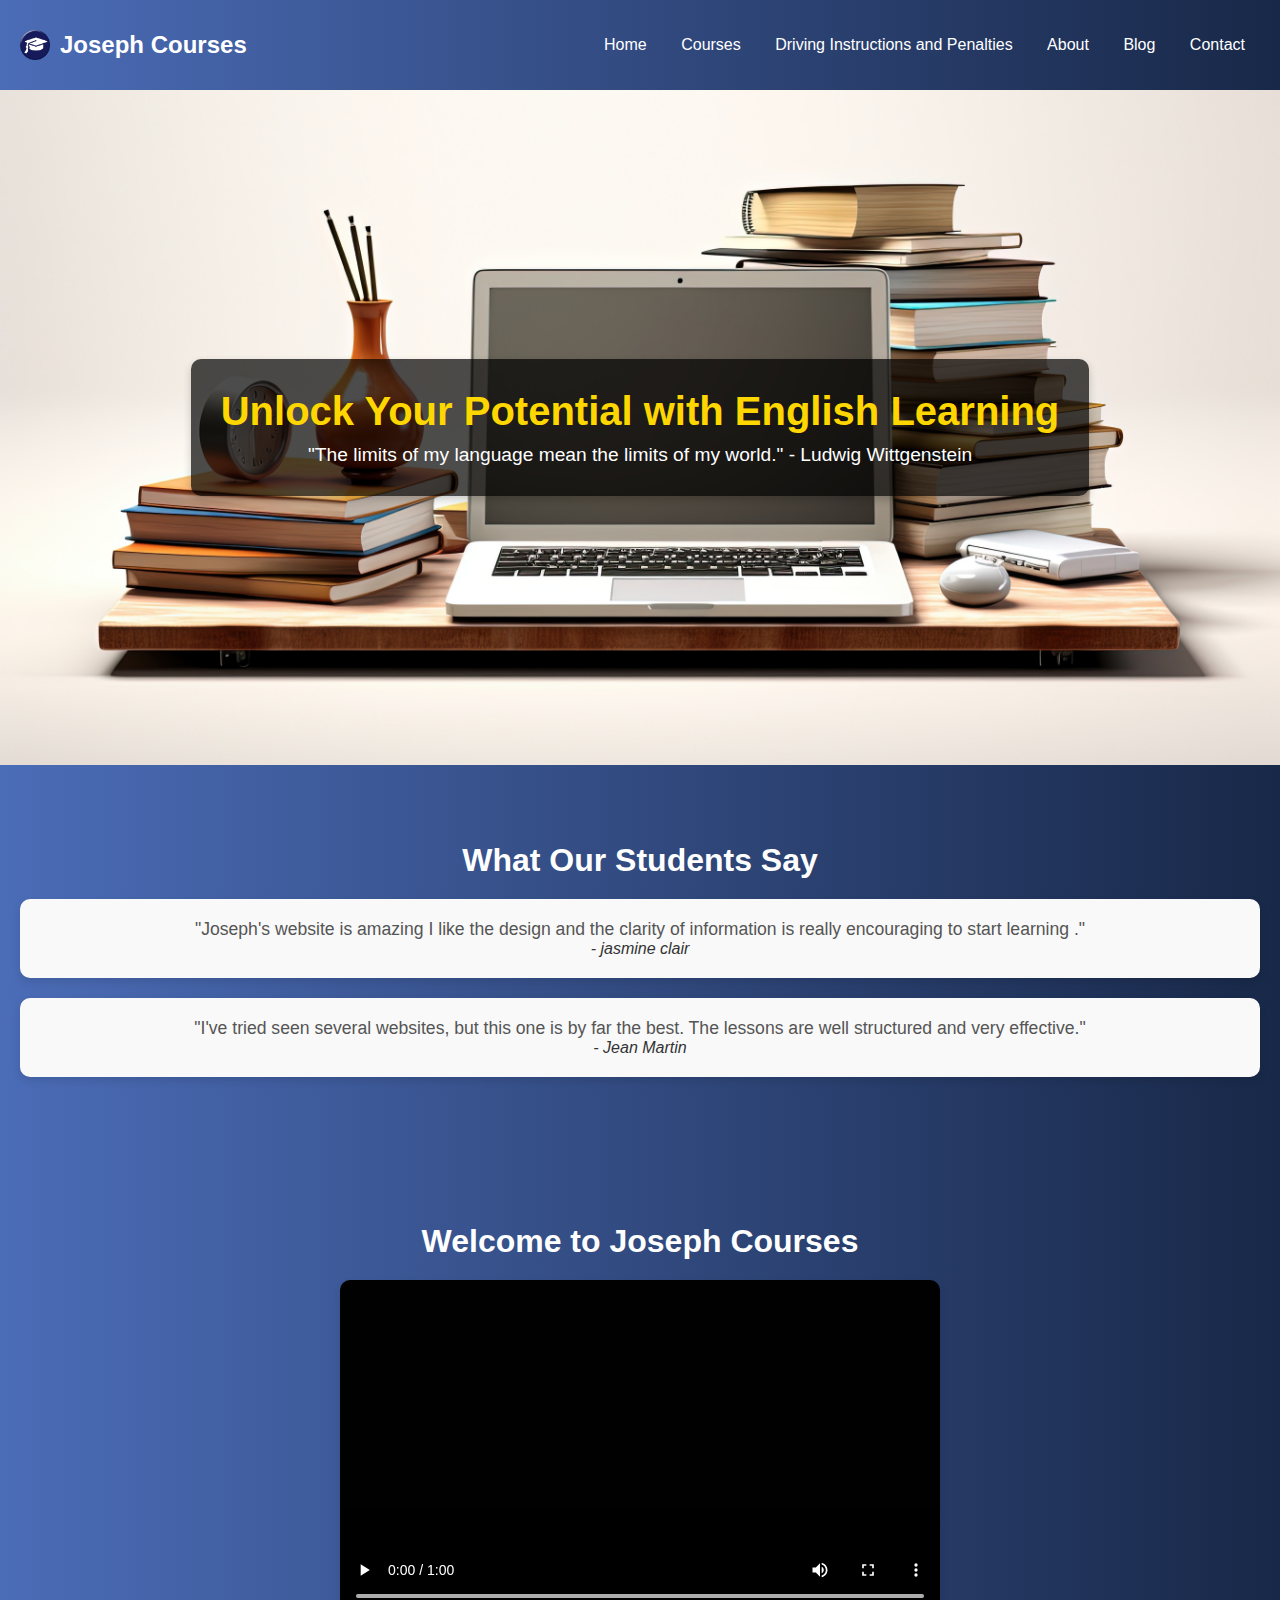
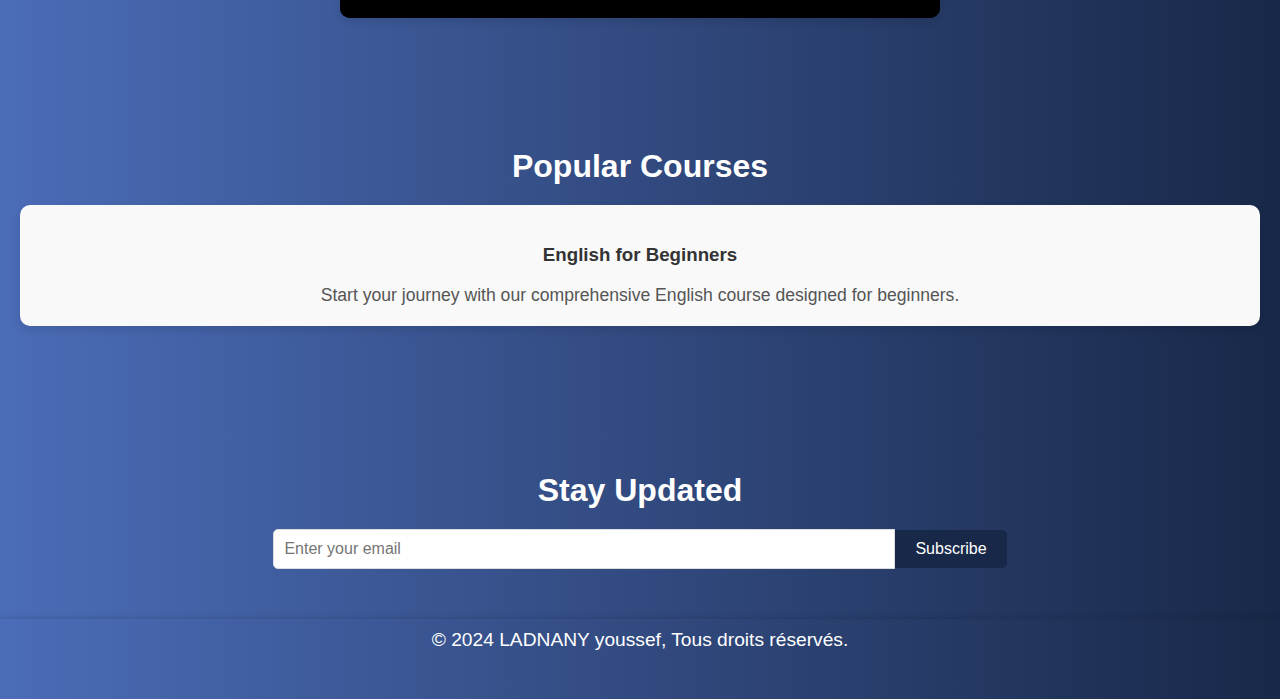
<file: Joseph courses/index.html>
<!DOCTYPE html>
<html lang="en">
<head>
    <meta charset="UTF-8">
    <meta name="viewport" content="width=device-width, initial-scale=1.0">
    <title>Language Learning Motivation</title>
    <link rel="stylesheet" href="home.css">
</head>
<body>
    <div class="navbar">
        <div class="logo">
            <img src="R.png" alt="Courses Logo">
            <span> Joseph Courses</span>
        </div>
        <div class="nav-links">
            <a href="index.html">Home</a>
            <a href="Course.html">Courses</a>
            <a href="DIPH.html">Driving Instructions and Penalties</a>
            <a href="about.html">About</a>
            <a href="blog.html">Blog</a>
            <a href="contact.html">Contact</a>
        </div>
    </div>
    <div class="container">
        <div class="content">
            <h1>Unlock Your Potential with English Learning</h1>
            <p>"The limits of my language mean the limits of my world." - Ludwig Wittgenstein</p>
        </div>
    </div>

    <!-- New sections added -->
    <section id="testimonials">
        <h2>What Our Students Say</h2>
        <div class="testimonial">
            <p>"Joseph's website is amazing I like the design and the clarity of information is really encouraging to start learning ."</p>
            <cite>- jasmine clair </cite>
        </div>
        <div class="testimonial">
            <p>"I've tried seen several websites, but this one is by far the best. The lessons  are well structured and very effective."</p>
            <cite>- Jean Martin</cite>
        </div>
    </section>

    <section id="intro-video">
        <h2>Welcome to Joseph Courses</h2>
        <video controls>
            <source src="Are You Ready_ Are You Sure_ _ @RFM_NCM _ Royalty Free Music _ RFM - NCM _ No Copyright Music.mp4" type="video/mp4">
            Your browser does not support the video tag.
        </video>
    </section>

    <section id="popular-courses">
        <h2>Popular Courses</h2>
        <div class="course">
            <h3>English for Beginners</h3>
            <p>Start your journey with our comprehensive English course designed for beginners.</p>
        </div>
        
    </section>

    <section id="newsletter">
        <h2>Stay Updated</h2>
        <form>
            <input type="email" placeholder="Enter your email">
            <button type="submit">Subscribe</button>
        </form>
    </section>
    <footer>
        <p>&copy; 2024 LADNANY youssef, Tous droits réservés.</p>
    </footer>

</body>
</html>
</file>
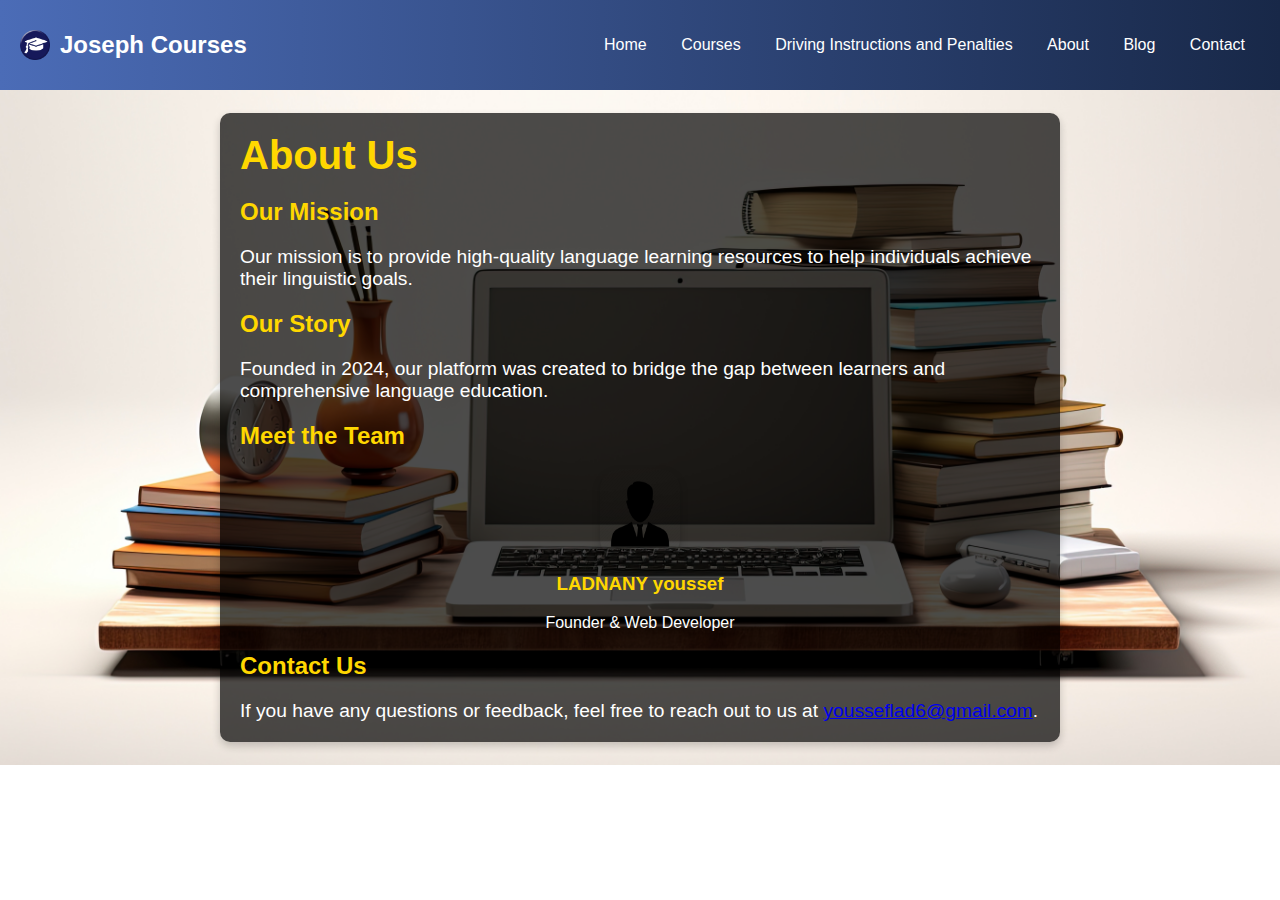
<file: Joseph courses/about.html>
<!DOCTYPE html>
<html lang="en">
<head>
    <meta charset="UTF-8">
    <meta name="viewport" content="width=device-width, initial-scale=1.0">
    <title>About Us</title>
    <link rel="stylesheet" href="home.css"> <!-- Use the same CSS file for consistent styling -->
</head>
<body>
    <div class="navbar">
        <div class="logo">
            <img src="R.png" alt="Courses Logo">
            <span>Joseph Courses</span>
        </div>
        <div class="nav-links">
            <a href="index.html">Home</a>
            <a href="Course.html">Courses</a>
            <a href="DIPH.html">Driving Instructions and Penalties</a>
            <a href="about.html">About</a> <!-- Update this line -->
            <a href="blog.html">Blog</a>
            <a href="contact.html">Contact</a>
        </div>
    </div>
    <div class="container">
        <div class="content about-content">
            <h1>About Us</h1>
            <section>
                <h2>Our Mission</h2>
                <p>Our mission is to provide high-quality language learning resources to help individuals achieve their linguistic goals.</p>
            </section>
            <section>
                <h2>Our Story</h2>
                <p>Founded in 2024, our platform was created to bridge the gap between learners and comprehensive language education.</p>
            </section>
            <section>
                <h2>Meet the Team</h2>
                <div class="team">
                    <div class="team-member">
                        <img  src="25-1024.webp" alt="joseph" ">
                        <h3>LADNANY youssef</h3>
                        <p>Founder & Web Developer</p>
                    </div>
                    
                    
                    
                </div>
            </section>
            <section>
                <h2>Contact Us</h2>
                <p>If you have any questions or feedback, feel free to reach out to us at <a href="mailto:yousseflad6@gmail.com.com">yousseflad6@gmail.com</a>.</p>
            </section>
        </div>
    </div>
</body>
</html>
</file>
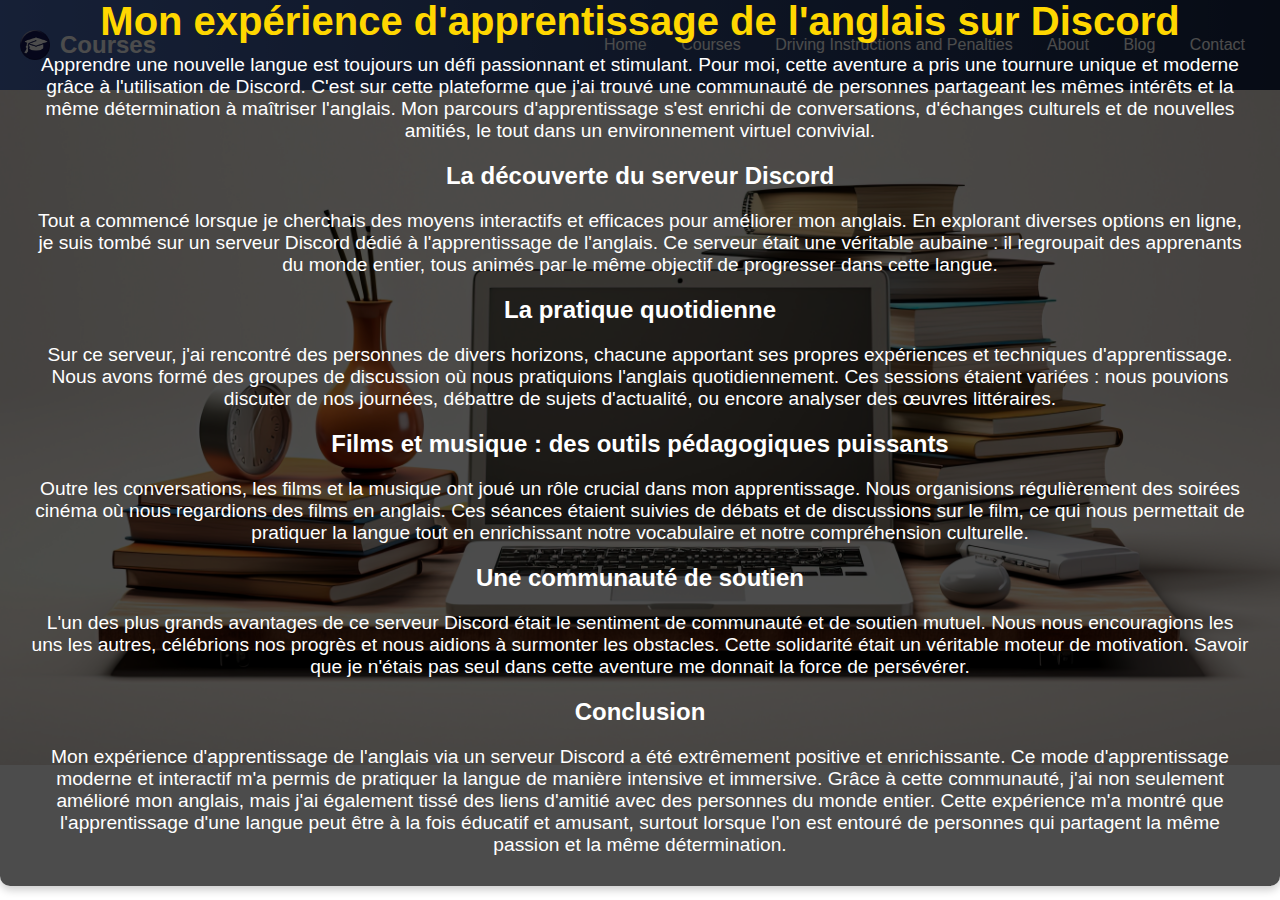
<file: Joseph courses/blog-post-2.html>
<!DOCTYPE html>
<html lang="en">
<head>
    <meta charset="UTF-8">
    <meta name="viewport" content="width=device-width, initial-scale=1.0">
    <title>Mon expérience d'apprentissage de l'anglais sur Discord</title>
    <link rel="stylesheet" href="home.css">
</head>
<body>
    <div class="navbar">
        <div class="logo">
            <img src="R.png" alt="Courses Logo">
            <span>Courses</span>
        </div>
        <div class="nav-links">
            <a href="index.html">Home</a>
            <a href="Course.html">Courses</a>
            <a href="DIPH.html">Driving Instructions and Penalties</a>
            <a href="about.html">About</a>
            <a href="blog.html">Blog</a>
            <a href="contact.html">Contact</a>
        </div>
    </div>
    <div class="container">
        <div class="content">
            <h1>Mon expérience d'apprentissage de l'anglais sur Discord</h1>
            <p>Apprendre une nouvelle langue est toujours un défi passionnant et stimulant. Pour moi, cette aventure a pris une tournure unique et moderne grâce à l'utilisation de Discord. C'est sur cette plateforme que j'ai trouvé une communauté de personnes partageant les mêmes intérêts et la même détermination à maîtriser l'anglais. Mon parcours d'apprentissage s'est enrichi de conversations, d'échanges culturels et de nouvelles amitiés, le tout dans un environnement virtuel convivial.</p>
            
            <h2>La découverte du serveur Discord</h2>
            <p>Tout a commencé lorsque je cherchais des moyens interactifs et efficaces pour améliorer mon anglais. En explorant diverses options en ligne, je suis tombé sur un serveur Discord dédié à l'apprentissage de l'anglais. Ce serveur était une véritable aubaine : il regroupait des apprenants du monde entier, tous animés par le même objectif de progresser dans cette langue.</p>

            <h2>La pratique quotidienne</h2>
            <p>Sur ce serveur, j'ai rencontré des personnes de divers horizons, chacune apportant ses propres expériences et techniques d'apprentissage. Nous avons formé des groupes de discussion où nous pratiquions l'anglais quotidiennement. Ces sessions étaient variées : nous pouvions discuter de nos journées, débattre de sujets d'actualité, ou encore analyser des œuvres littéraires.</p>

            <h2>Films et musique : des outils pédagogiques puissants</h2>
            <p>Outre les conversations, les films et la musique ont joué un rôle crucial dans mon apprentissage. Nous organisions régulièrement des soirées cinéma où nous regardions des films en anglais. Ces séances étaient suivies de débats et de discussions sur le film, ce qui nous permettait de pratiquer la langue tout en enrichissant notre vocabulaire et notre compréhension culturelle.</p>

            <h2>Une communauté de soutien</h2>
            <p>L'un des plus grands avantages de ce serveur Discord était le sentiment de communauté et de soutien mutuel. Nous nous encouragions les uns les autres, célébrions nos progrès et nous aidions à surmonter les obstacles. Cette solidarité était un véritable moteur de motivation. Savoir que je n'étais pas seul dans cette aventure me donnait la force de persévérer.</p>

            <h2>Conclusion</h2>
            <p>Mon expérience d'apprentissage de l'anglais via un serveur Discord a été extrêmement positive et enrichissante. Ce mode d'apprentissage moderne et interactif m'a permis de pratiquer la langue de manière intensive et immersive. Grâce à cette communauté, j'ai non seulement amélioré mon anglais, mais j'ai également tissé des liens d'amitié avec des personnes du monde entier. Cette expérience m'a montré que l'apprentissage d'une langue peut être à la fois éducatif et amusant, surtout lorsque l'on est entouré de personnes qui partagent la même passion et la même détermination.</p>
        </div>
    </div>
</body>
</html>
</file>
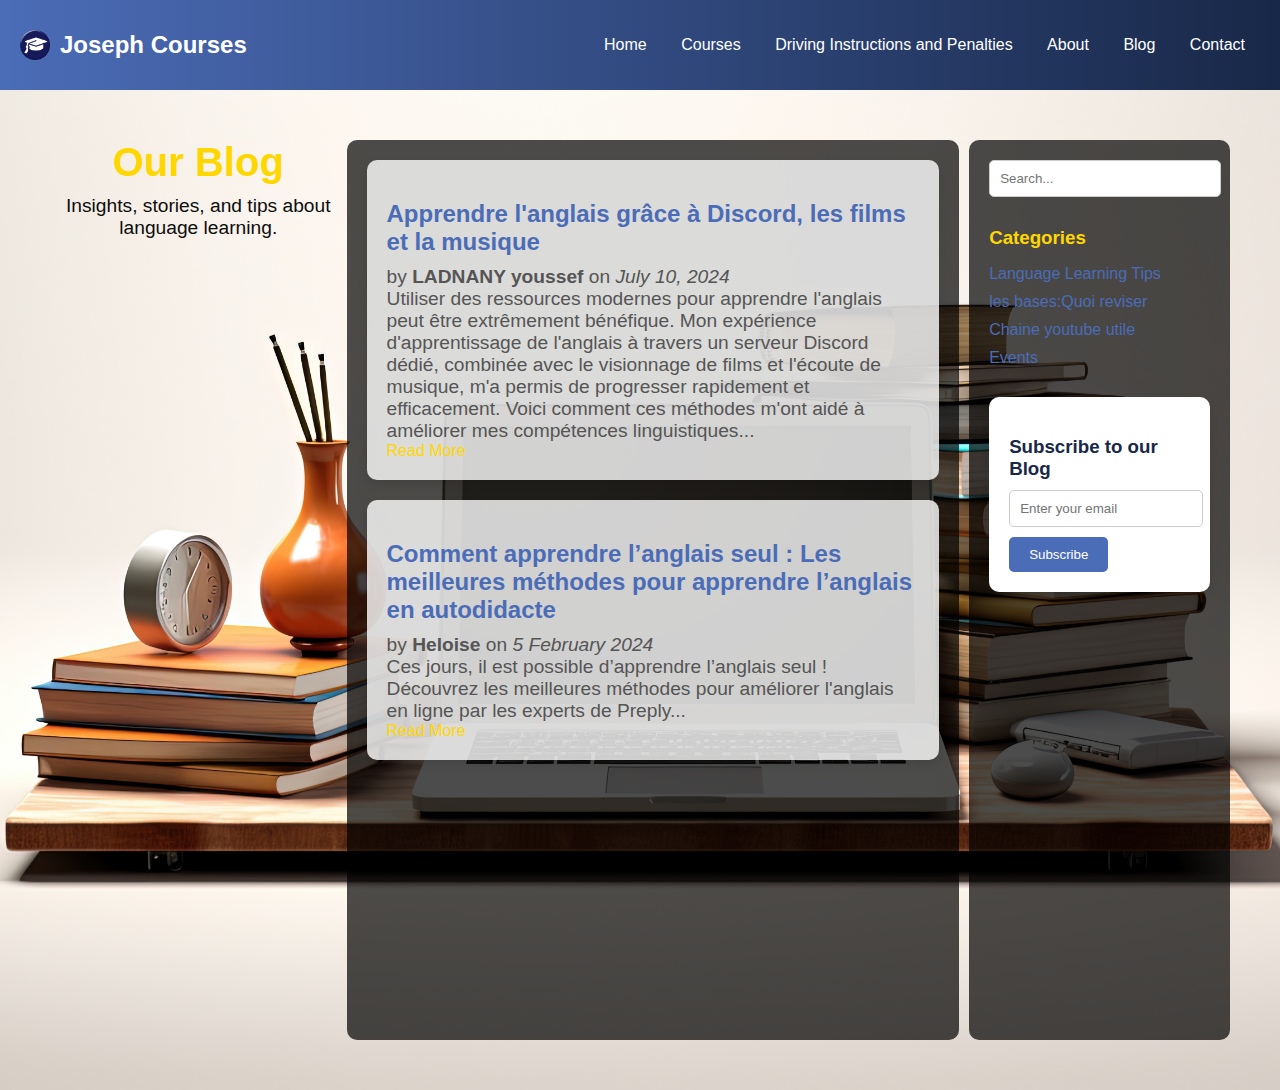
<file: Joseph courses/blog.html>
<!DOCTYPE html>
<html lang="en">
<head>
    <meta charset="UTF-8">
    <meta name="viewport" content="width=device-width, initial-scale=1.0">
    <title>Blog</title>
    <link rel="stylesheet" href="home.css">
</head>
<body>
    <div class="navbar">
        <div class="logo">
            <img src="R.png" alt="Courses Logo">
            <span>Joseph Courses</span>
        </div>
        <div class="nav-links">
            <a href="index.html">Home</a>
            <a href="Course.html">Courses</a>
            <a href="DIPH.html">Driving Instructions and Penalties</a>
            <a href="about.html">About</a>
            <a href="blog.html">Blog</a>
            <a href="contact.html">Contact</a>
        </div>
    </div>
    <div class="blog-container">
        <div class="blog-header">
            <h1>Our Blog</h1>
            <p>Insights, stories, and tips about language learning.</p>
        </div>
        <div class="blog-posts">
          <div class="blog-post">
            <h2>Apprendre l'anglais grâce à Discord, les films et la musique</h2>
            <p>by <strong>LADNANY youssef</strong> on <em>July 10, 2024</em></p>
            <p>Utiliser des ressources modernes pour apprendre l'anglais peut être extrêmement bénéfique. Mon expérience d'apprentissage de l'anglais à travers un serveur Discord dédié, combinée avec le visionnage de films et l'écoute de musique, m'a permis de progresser rapidement et efficacement. Voici comment ces méthodes m'ont aidé à améliorer mes compétences linguistiques...</p>
            <a href="blog-post-2.html">Read More</a>
        </div>
            <div class="blog-post">
                <h2>Comment apprendre l’anglais seul : Les meilleures méthodes pour apprendre l’anglais en autodidacte</h2>
                <p>by <strong>Heloise </strong> on <em>5 February 2024</em></p>
                <p>Ces jours, il est possible d’apprendre l’anglais seul ! Découvrez les meilleures méthodes pour améliorer l'anglais en ligne par les experts de Preply...</p>
                <a href="https://preply.com/fr/blog/apprendre-l-anglais-seul-conseils/">Read More</a>
            </div>
            
            <!-- Add more blog posts as needed -->
        </div>
        <div class="sidebar">
            <div class="search-bar">
                <input type="text" placeholder="Search...">
            </div>
            <div class="categories">
                <h3>Categories</h3>
                <ul>
                    <li><a href="https://speakmeeters.com/blog/apprendre-anglais-facilement-astuces">Language Learning Tips</a></li>
                    <li><a href="https://www.youtube.com/watch?v=09vFYlIigLY&t=48s">les bases:Quoi reviser</a></li>
                    <li><a href="https://www.youtube.com/@leaenglish/playlists">Chaine youtube utile</a></li>
                    <li><a href="#">Events</a></li>
                </ul>
            </div>
            <div class="subscribe">
                <h3>Subscribe to our Blog</h3>
                <form action="#" method="post">
                    <input type="email" placeholder="Enter your email" required>
                    <button type="submit">Subscribe</button>
                </form>
            </div>
        </div>
    </div>
</body>
</html>
</file>
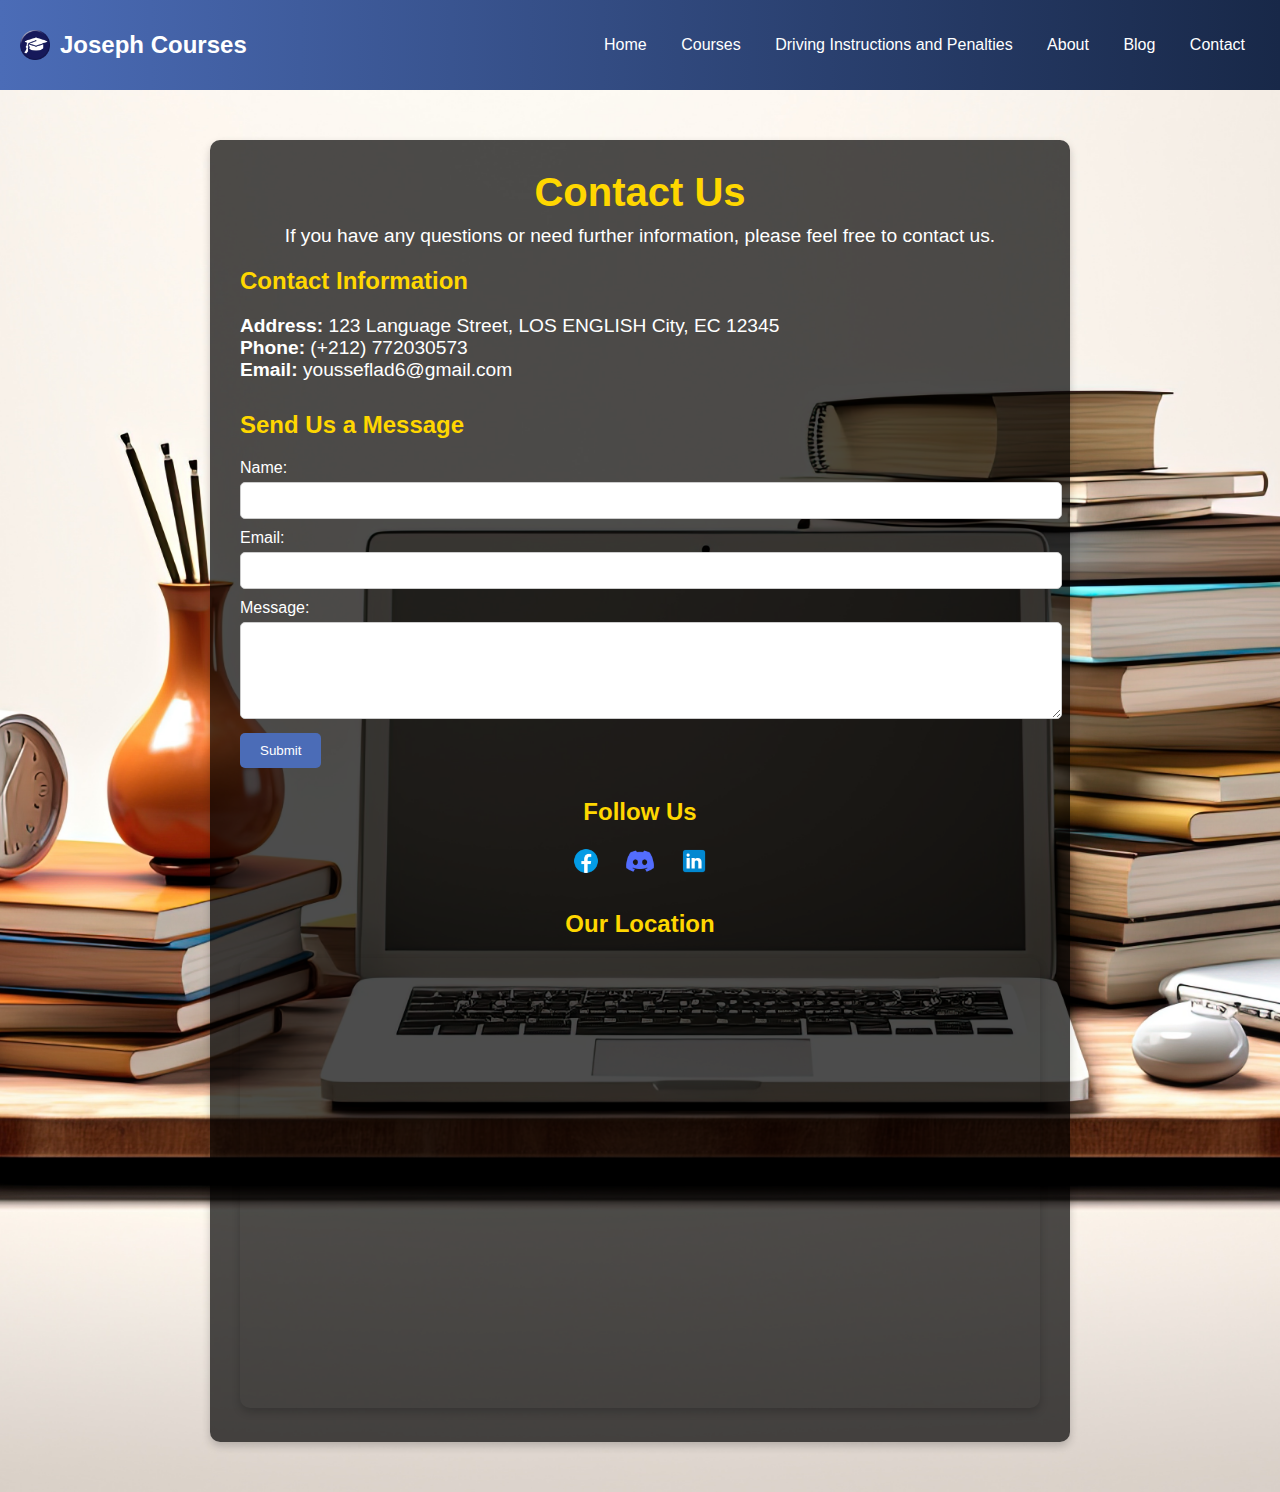
<file: Joseph courses/contact.html>
<!DOCTYPE html>
<html lang="en">
<head>
    <meta charset="UTF-8">
    <meta name="viewport" content="width=device-width, initial-scale=1.0">
    <title>Contact Us</title>
    <link rel="stylesheet" href="home.css">
    
</head>
<body>
    <div class="navbar">
        <div class="logo">
            <img src="R.png" alt="Courses Logo">
            <span>Joseph Courses</span>
        </div>
        <div class="nav-links">
            <a href="index.html">Home</a>
            <a href="Course.html">Courses</a>
            <a href="DIPH.html">Driving Instructions and Penalties</a>
            <a href="about.html">About</a>
            <a href="blog.html">Blog</a>
            <a href="contact.html">Contact</a>
        </div>
    </div>
    <div class="contact-container">
        <div class="contact-content">
            <h1>Contact Us</h1>
            <p>If you have any questions or need further information, please feel free to contact us.</p>
            <div class="contact-info">
                <h2>Contact Information</h2>
                <p><strong>Address:</strong> 123 Language Street, LOS ENGLISH City, EC 12345</p>
                <p><strong>Phone:</strong> (+212) 772030573</p>
                <p><strong>Email:</strong> yousseflad6@gmail.com</p>
            </div>
            <div class="contact-form">
                <h2>Send Us a Message</h2>
                <form action="#" method="post">
                    <label for="name">Name:</label>
                    <input type="text" id="name" name="name" required>
                    <label for="email">Email:</label>
                    <input type="email" id="email" name="email" required>
                    <label for="message">Message:</label>
                    <textarea id="message" name="message" rows="5" required></textarea>
                    <button type="submit">Submit</button>
                </form>
            </div>
            <div class="social-media">
                <h2>Follow Us</h2>
                <a href="https://www.facebook.com/joseph.fit.5667/"><img src="icons8-facebook-48.png" alt="Facebook"></a>
                <a href="https://discord.gg/english"><img src="icons8-discord-48.png" alt="Discord"></a>
                <a href="https://www.linkedin.com/in/youssef-ladnany-79282329b/"><img src="icons8-linkedin-48.png" alt="LinkedIn"></a>
            </div>
            <div class="map">
              <h2>Our Location</h2>
              <!-- Replace the src attribute with your Google Maps embed code -->
              <iframe src="https://www.google.com/maps/embed?pb=!1m18!1m12!1m3!1d3163.0857895092145!2d-122.08424968469213!3d37.42199977982578!2m3!1f0!2f0!3f0!3m2!1i1024!2i768!4f13.1!3m3!1m2!1s0x808fb24c2220cb27%3A0x88f1f18f4af5d040!2sGoogleplex!5e0!3m2!1sen!2sus!4v1622555529568!5m2!1sen!2sus" width="600" height="450" style="border:0;" allowfullscreen="" loading="lazy"></iframe>
          </div>
        </div>
    </div>
</body>
</html>
</file>
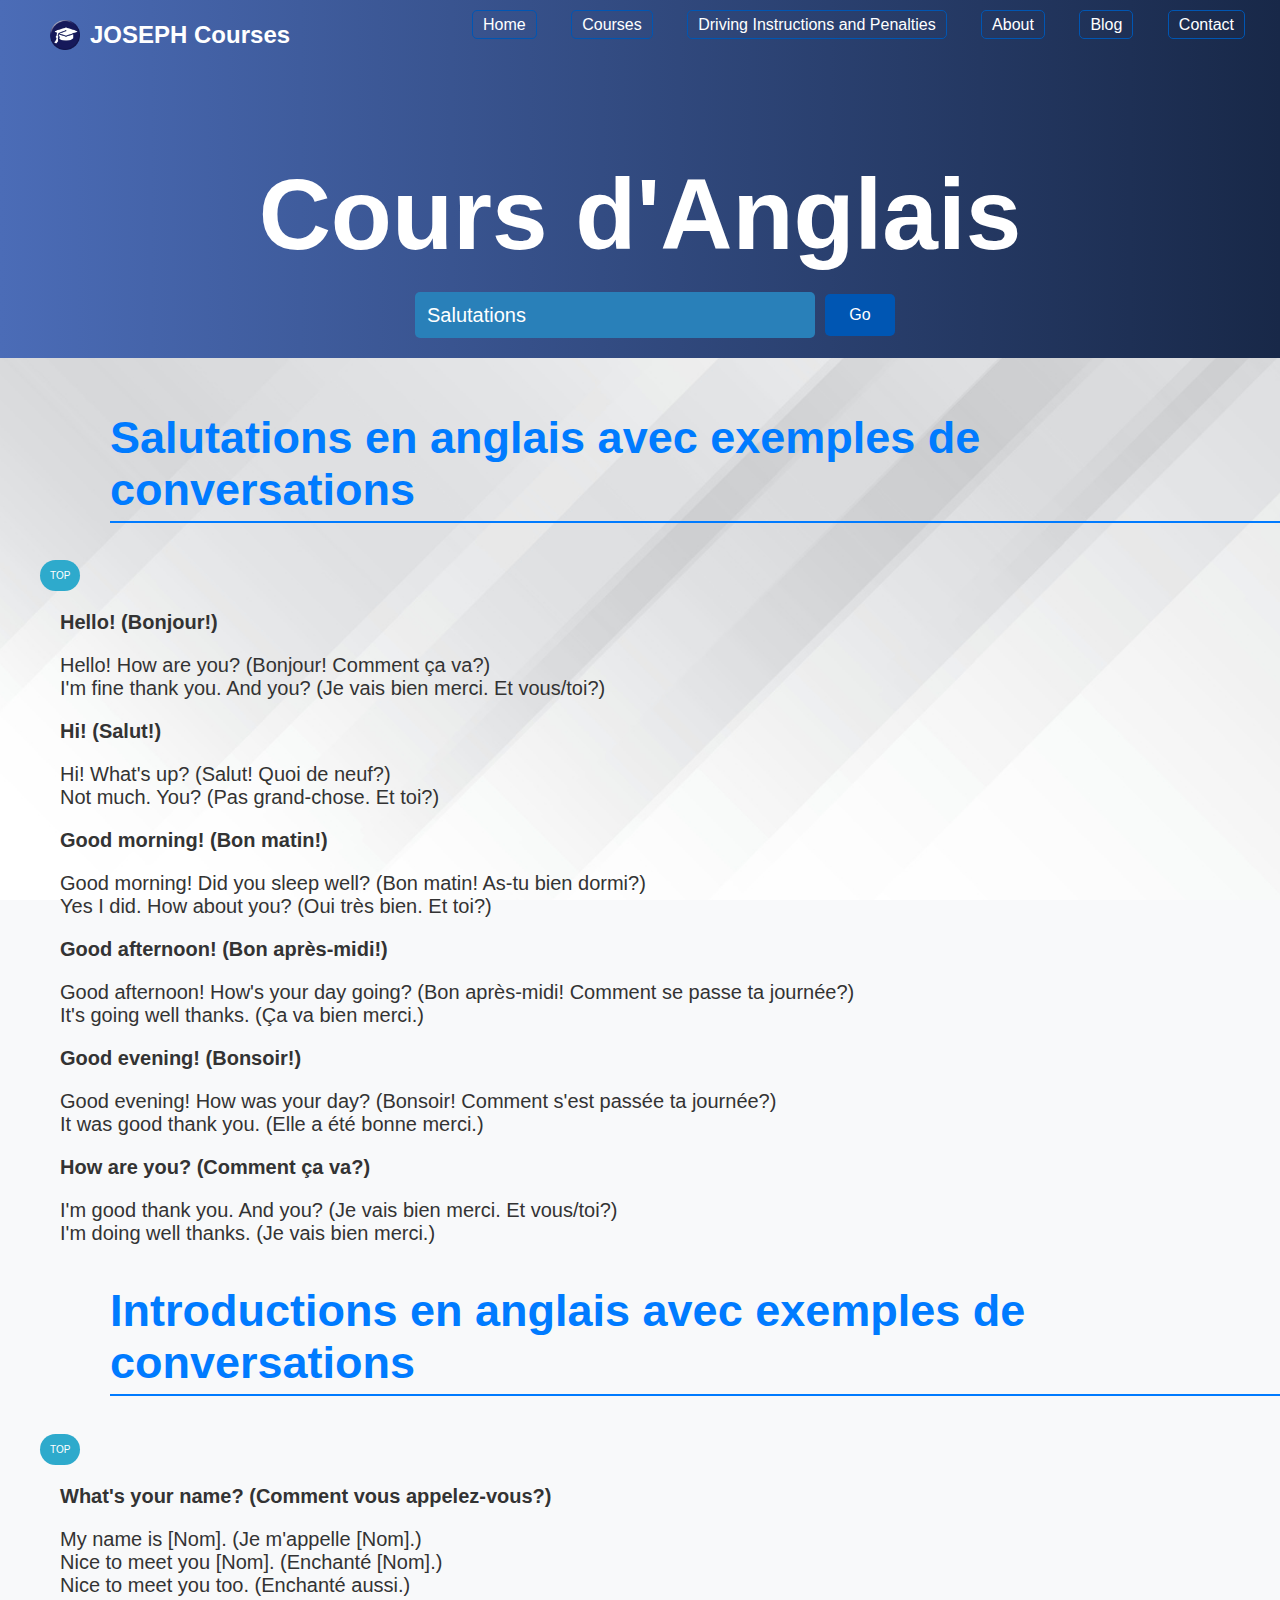
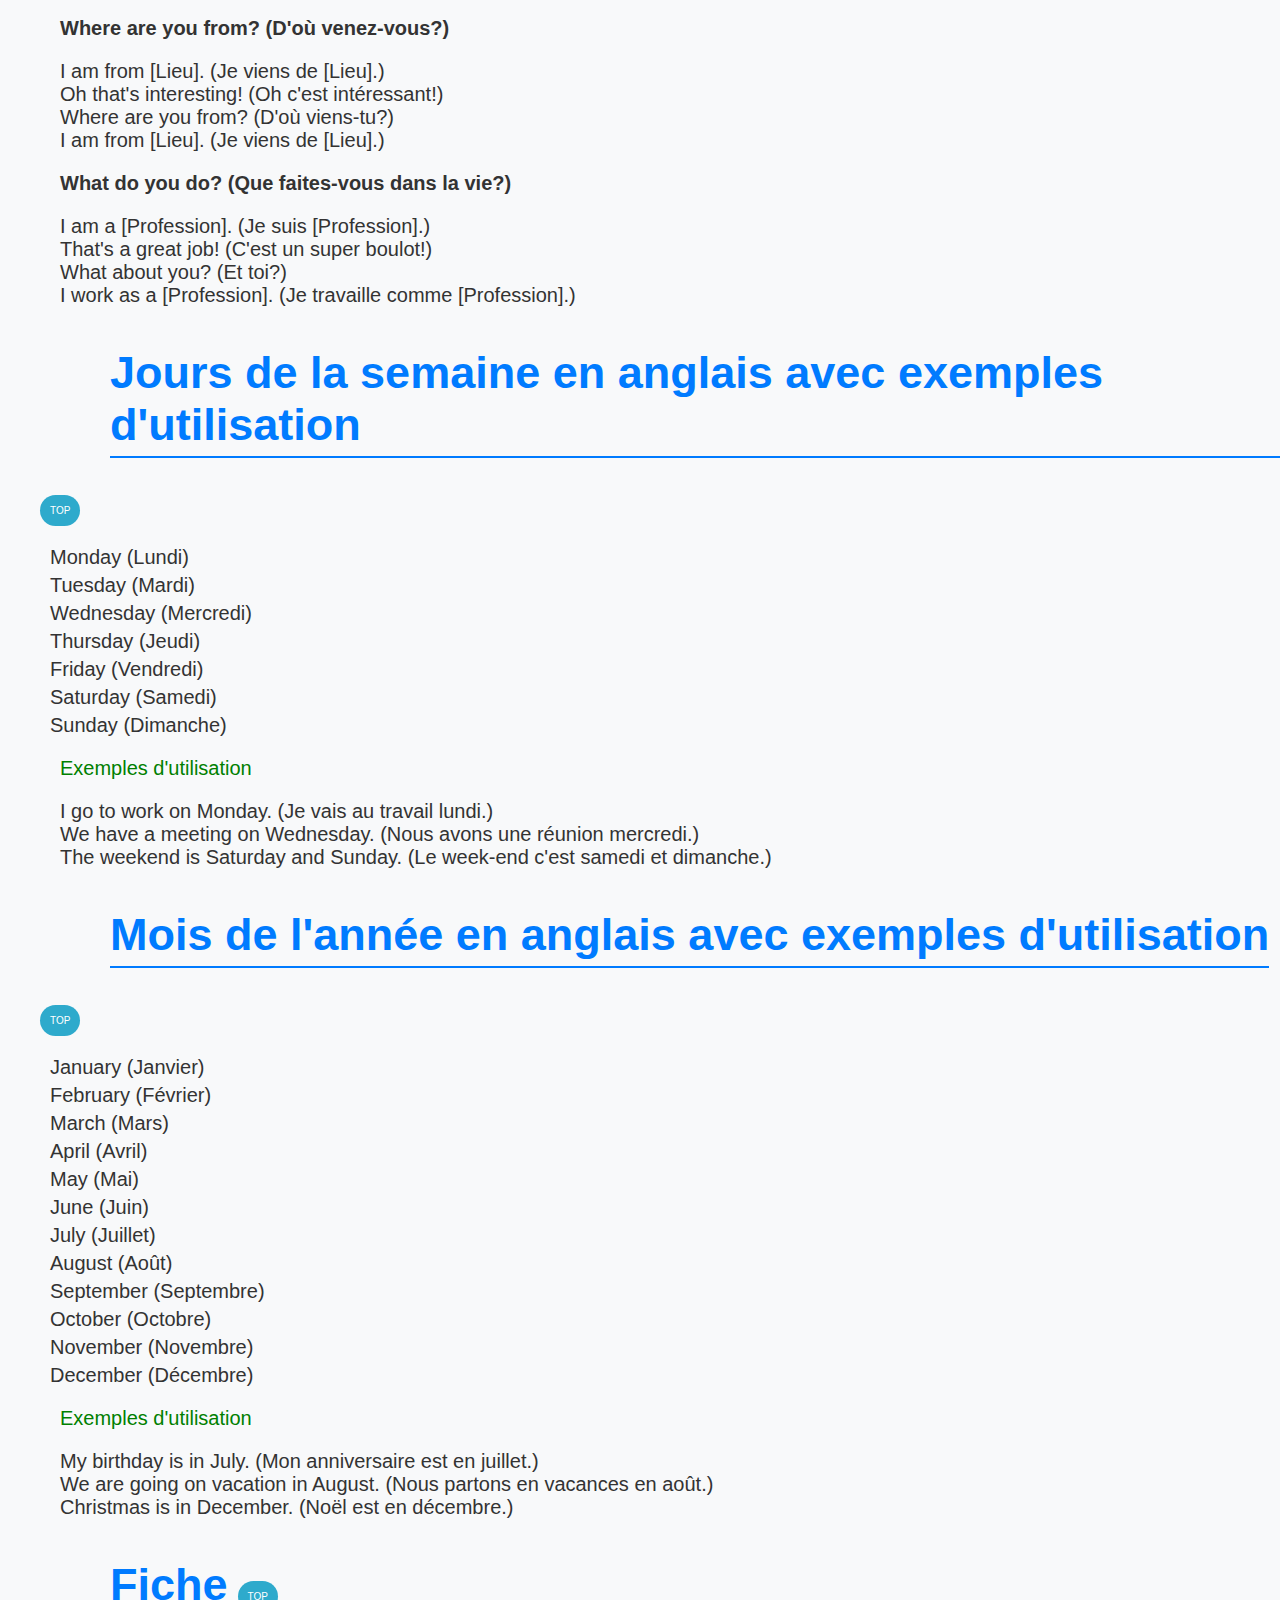
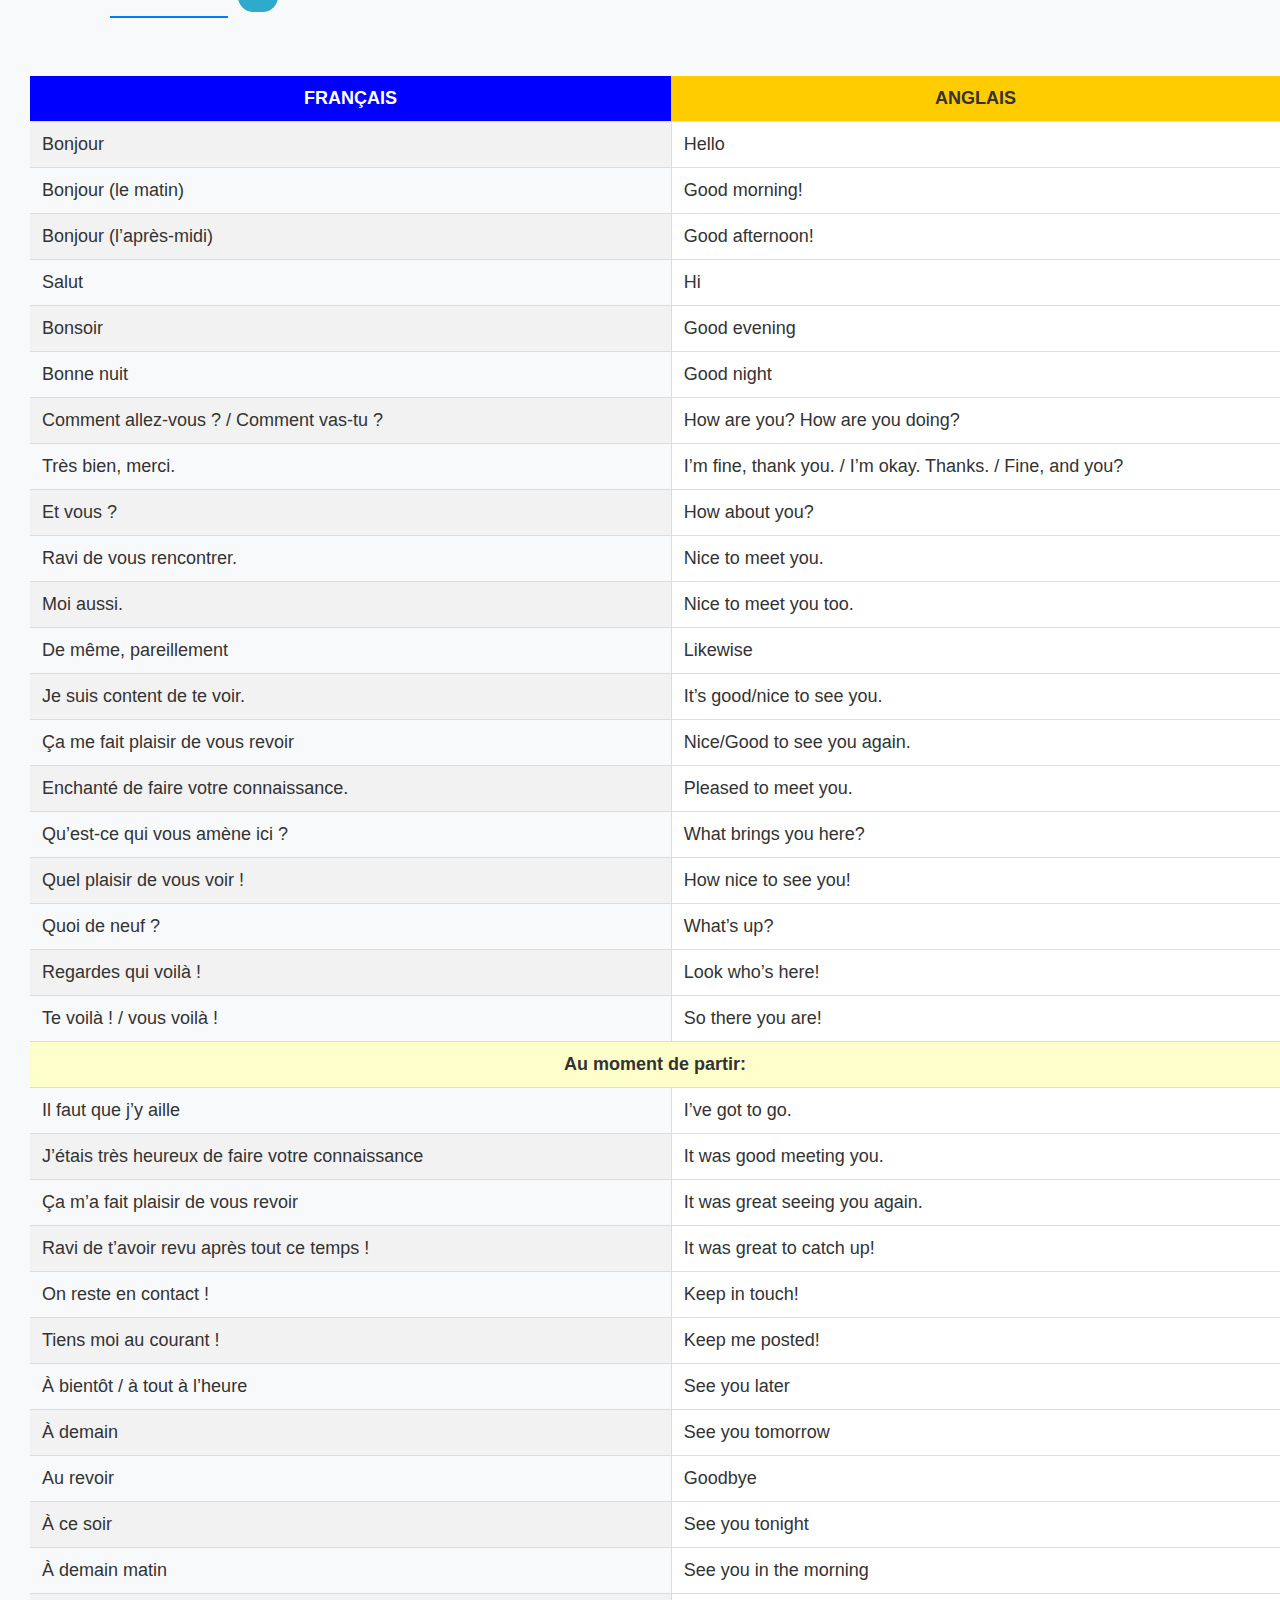
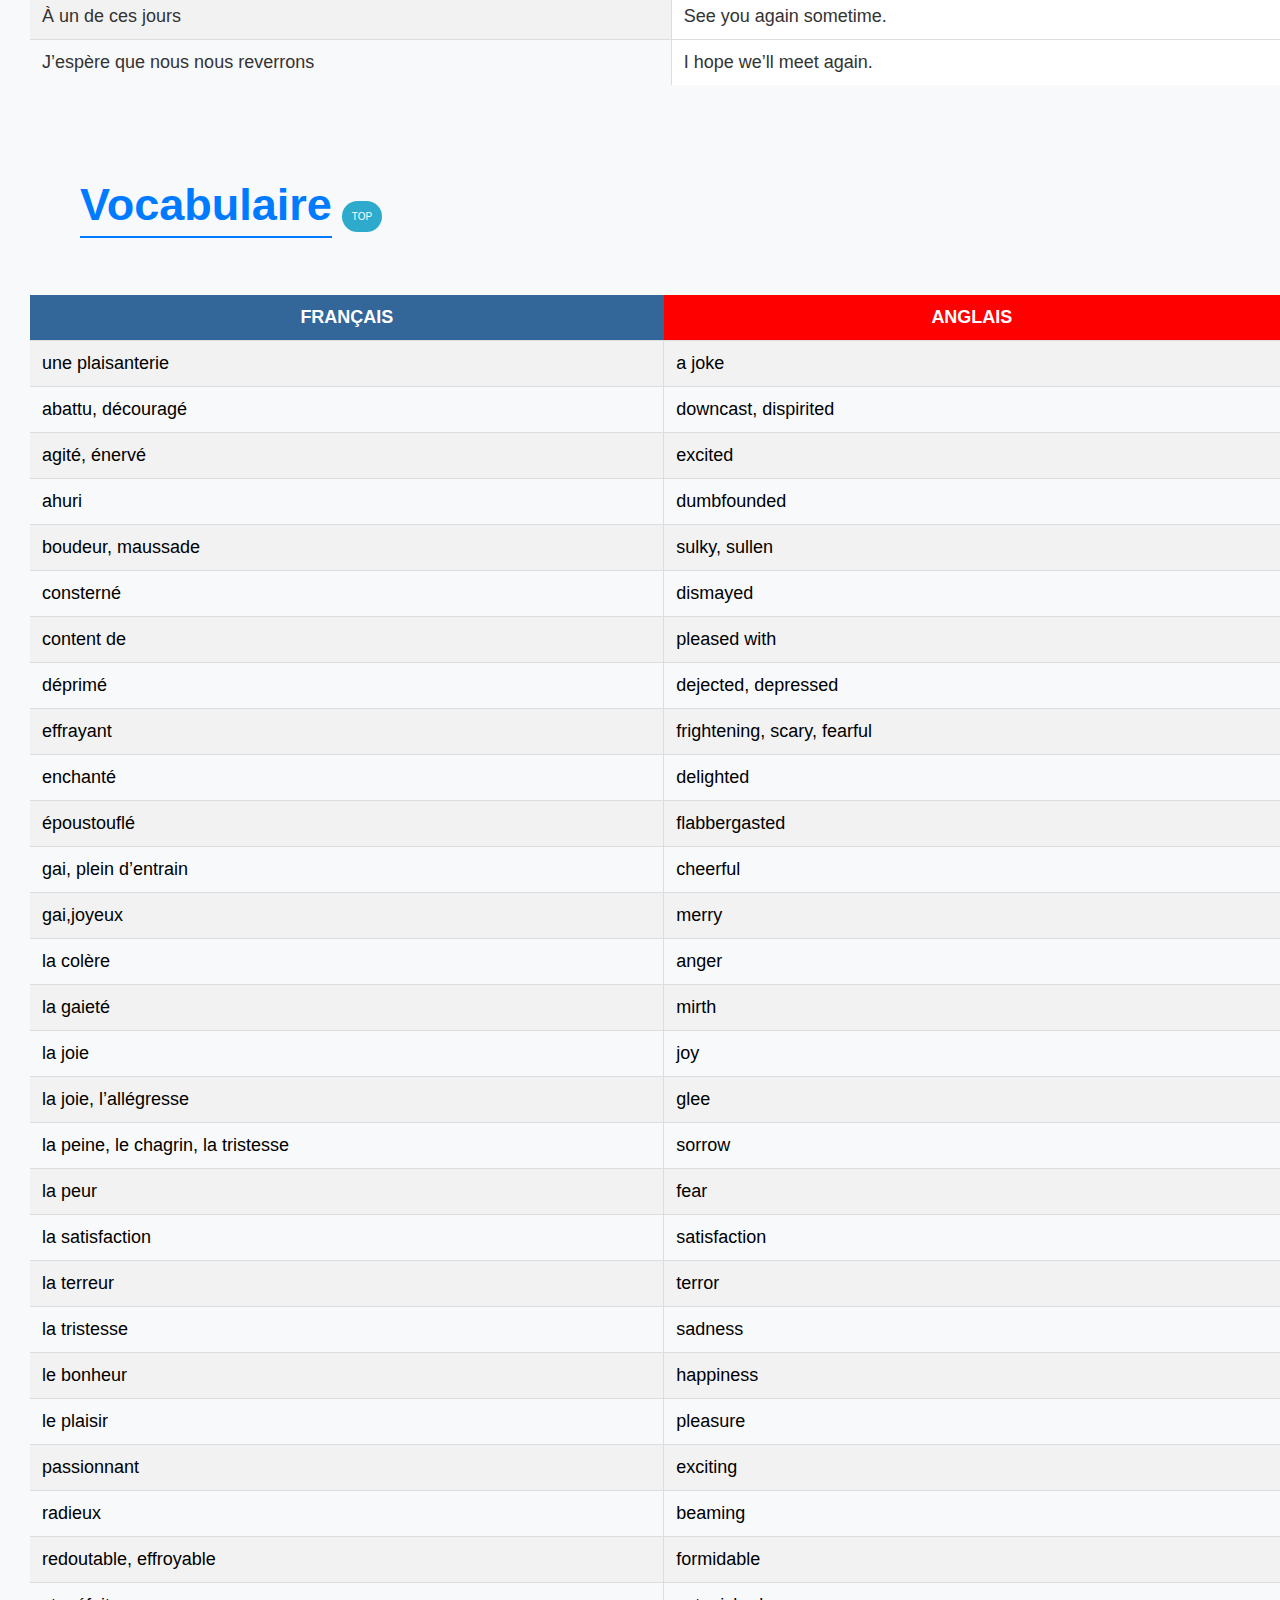
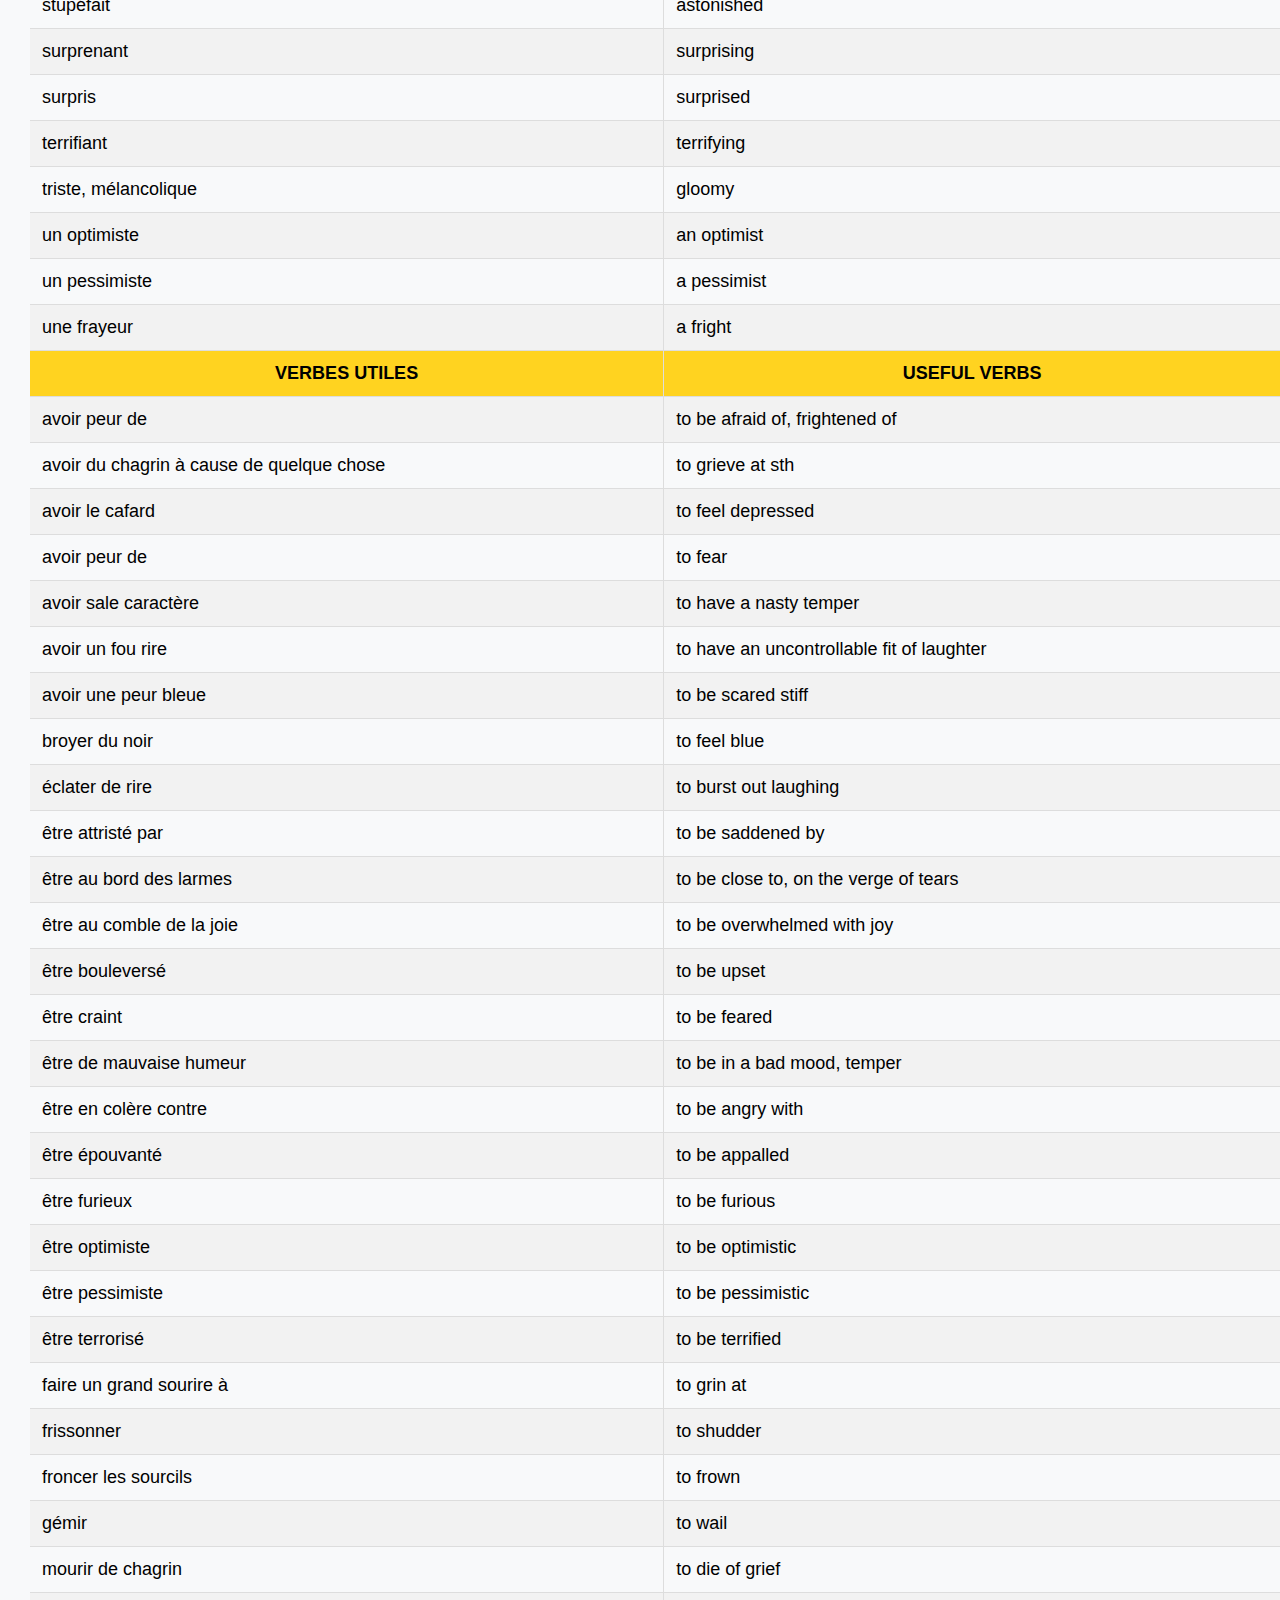
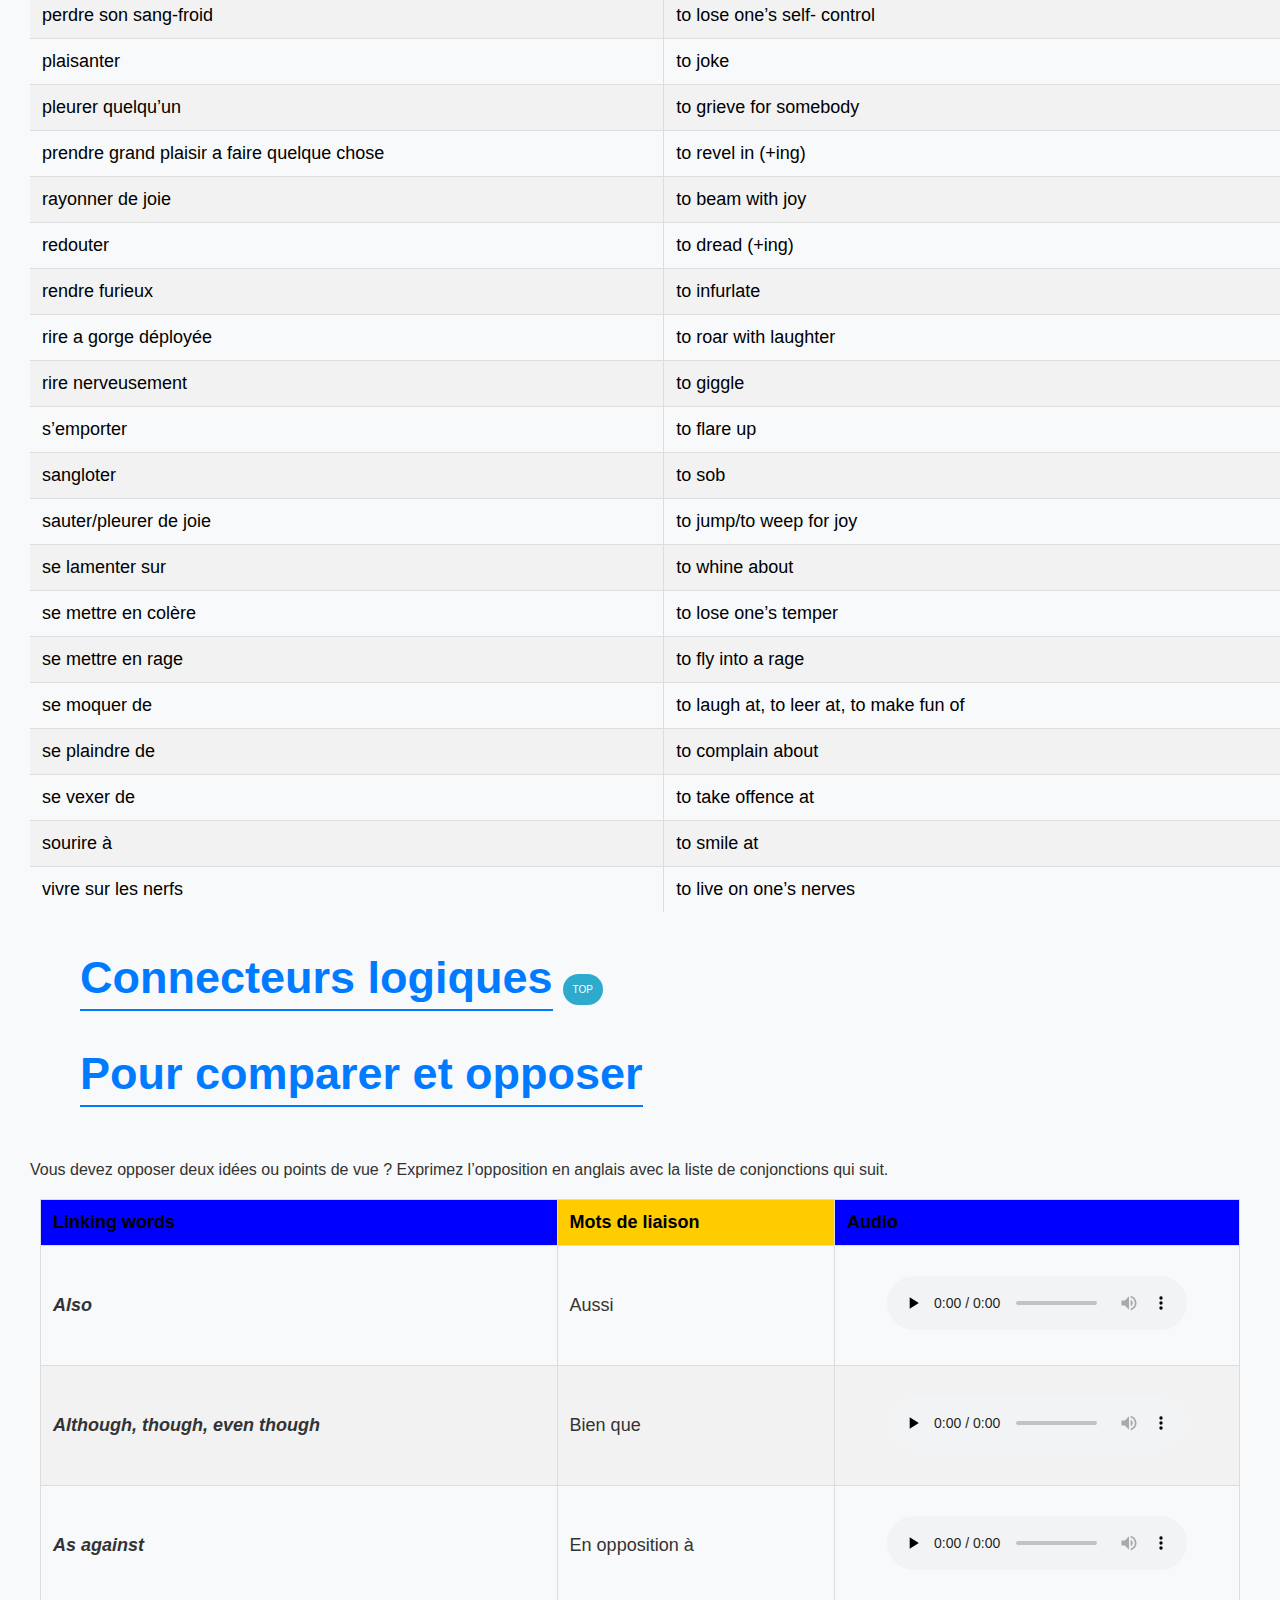
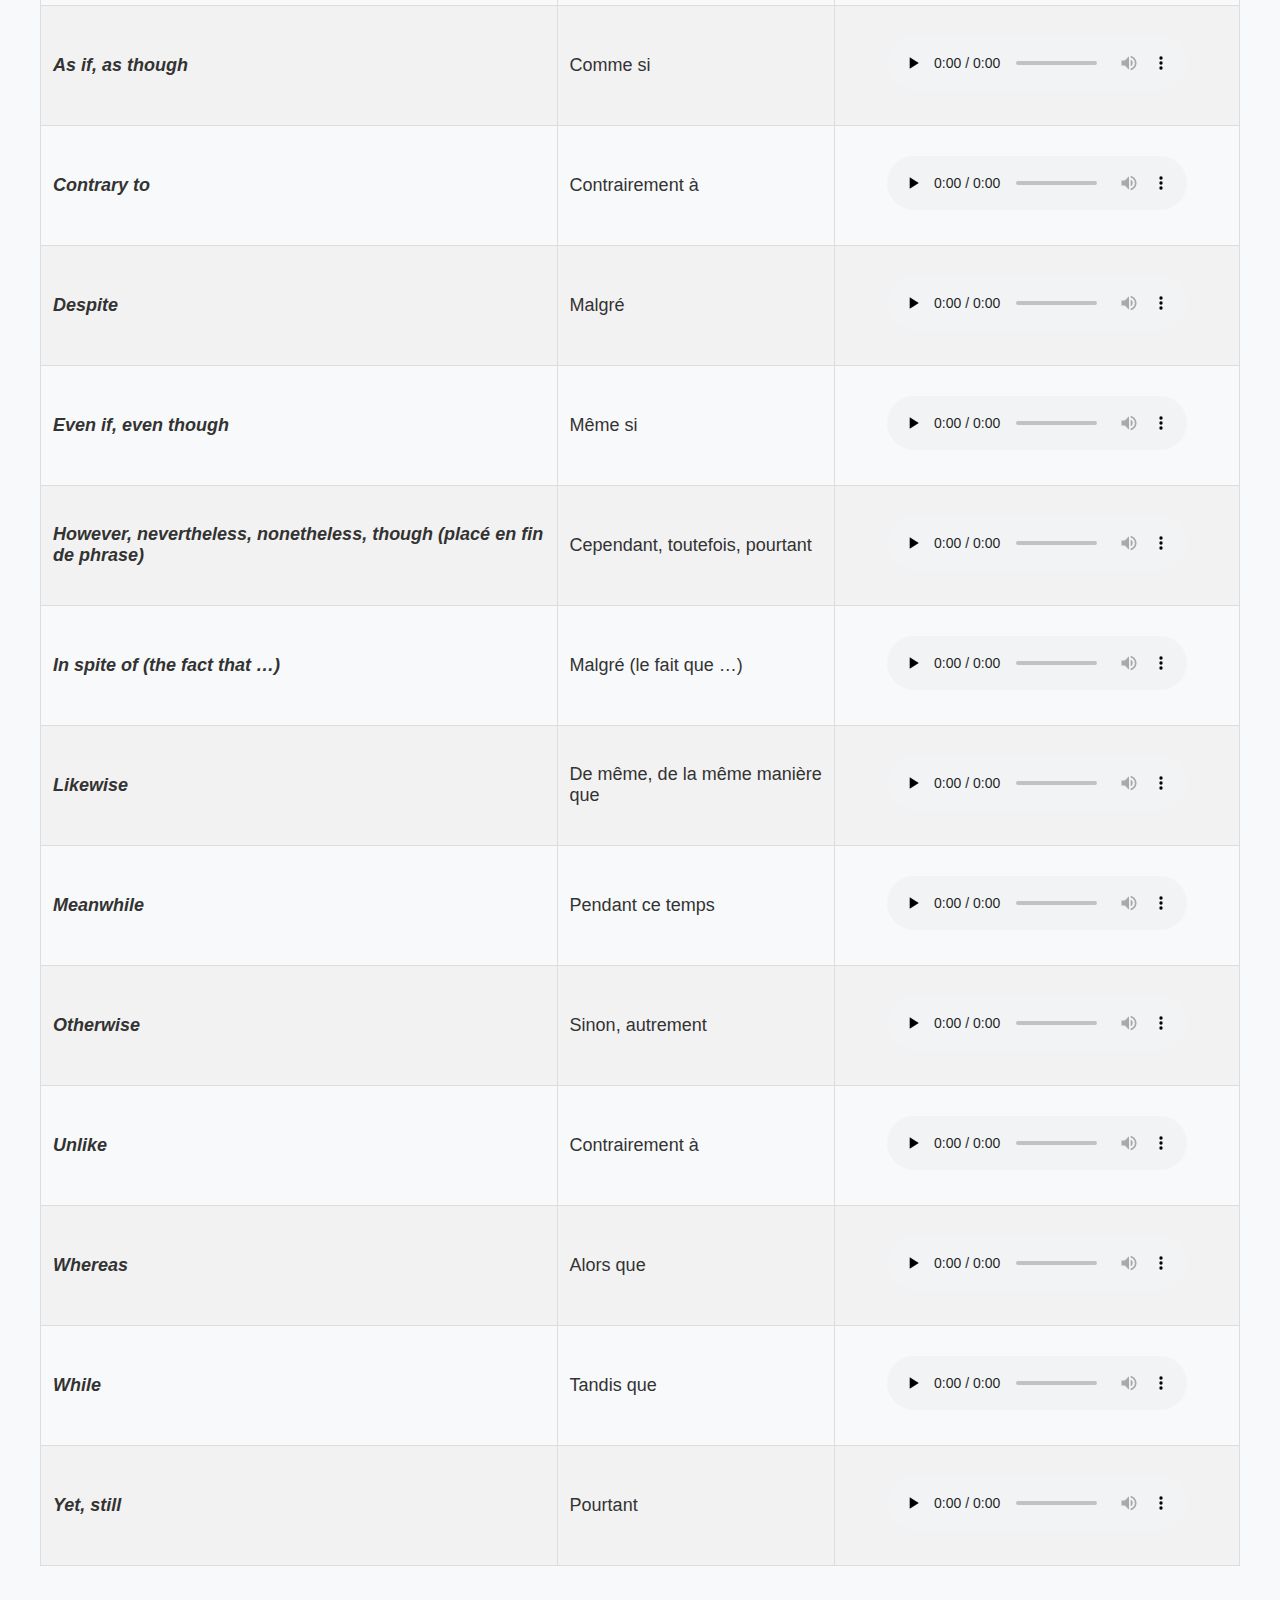
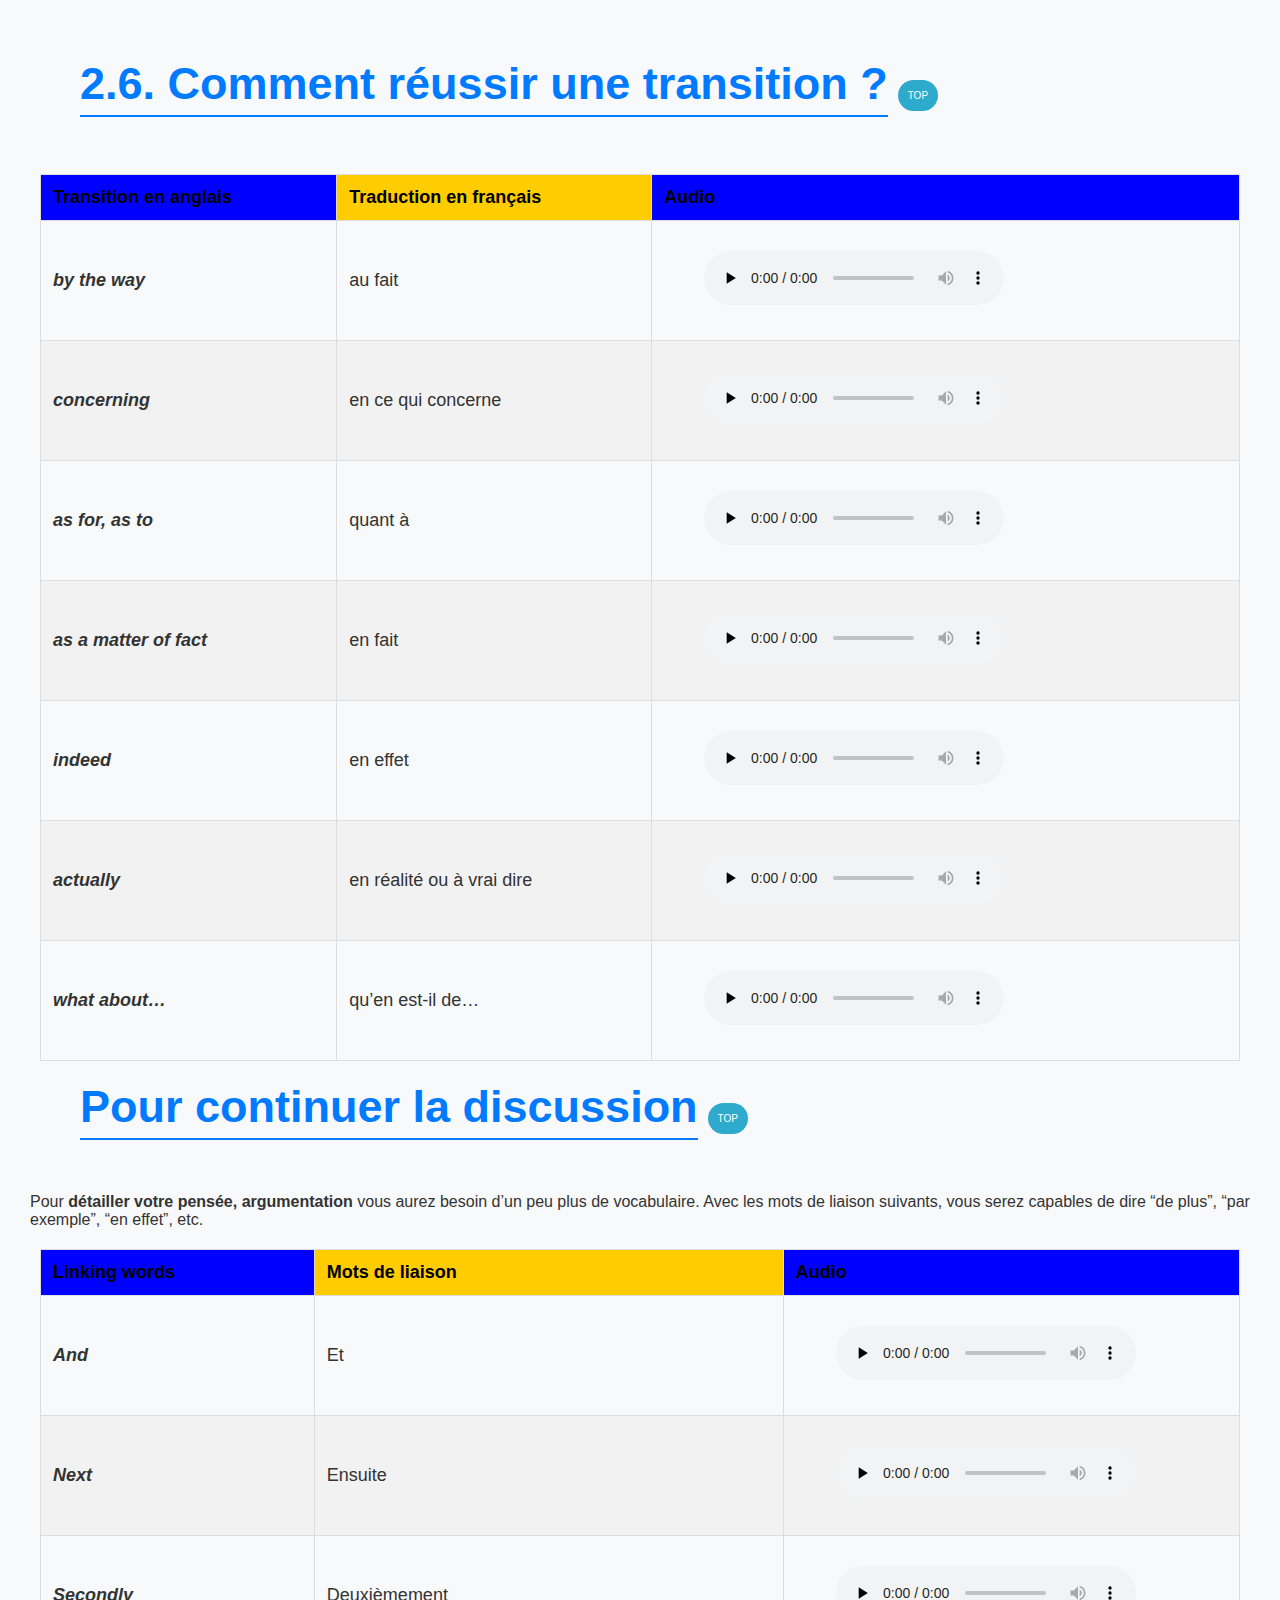
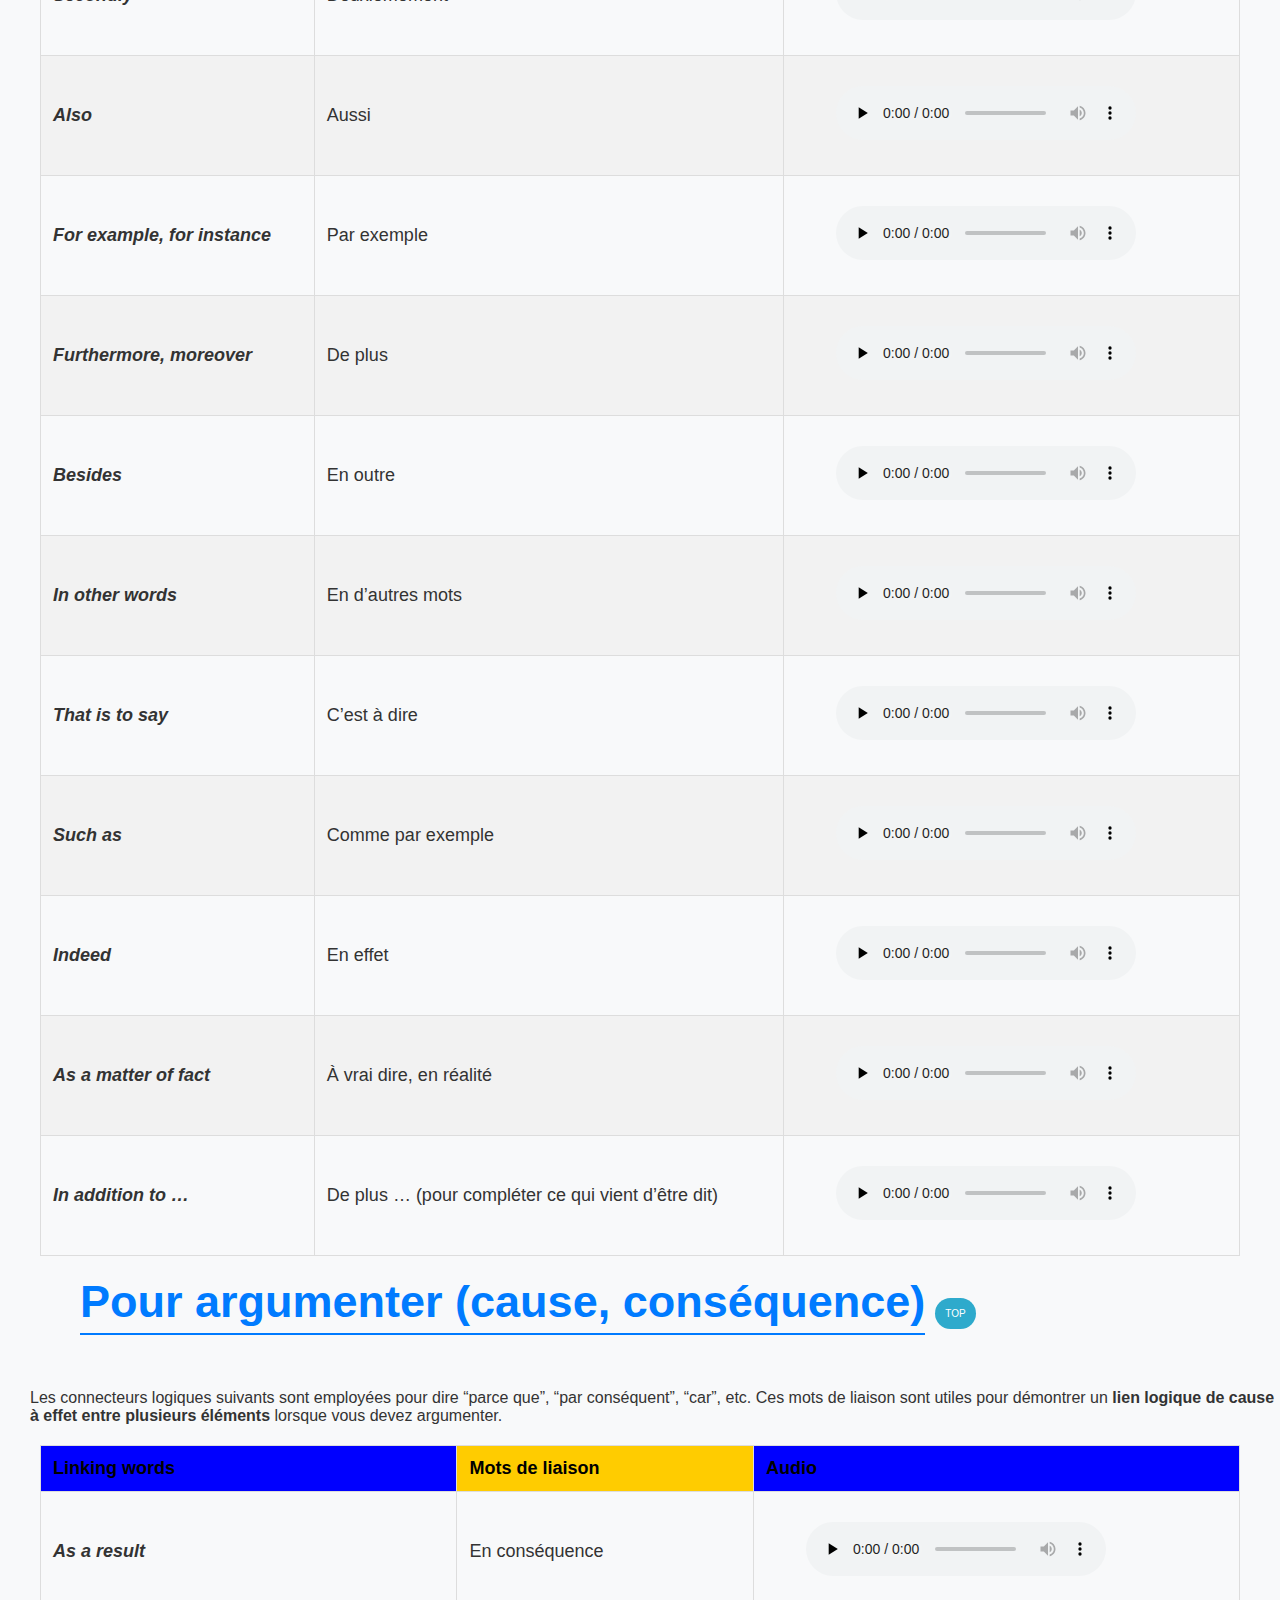
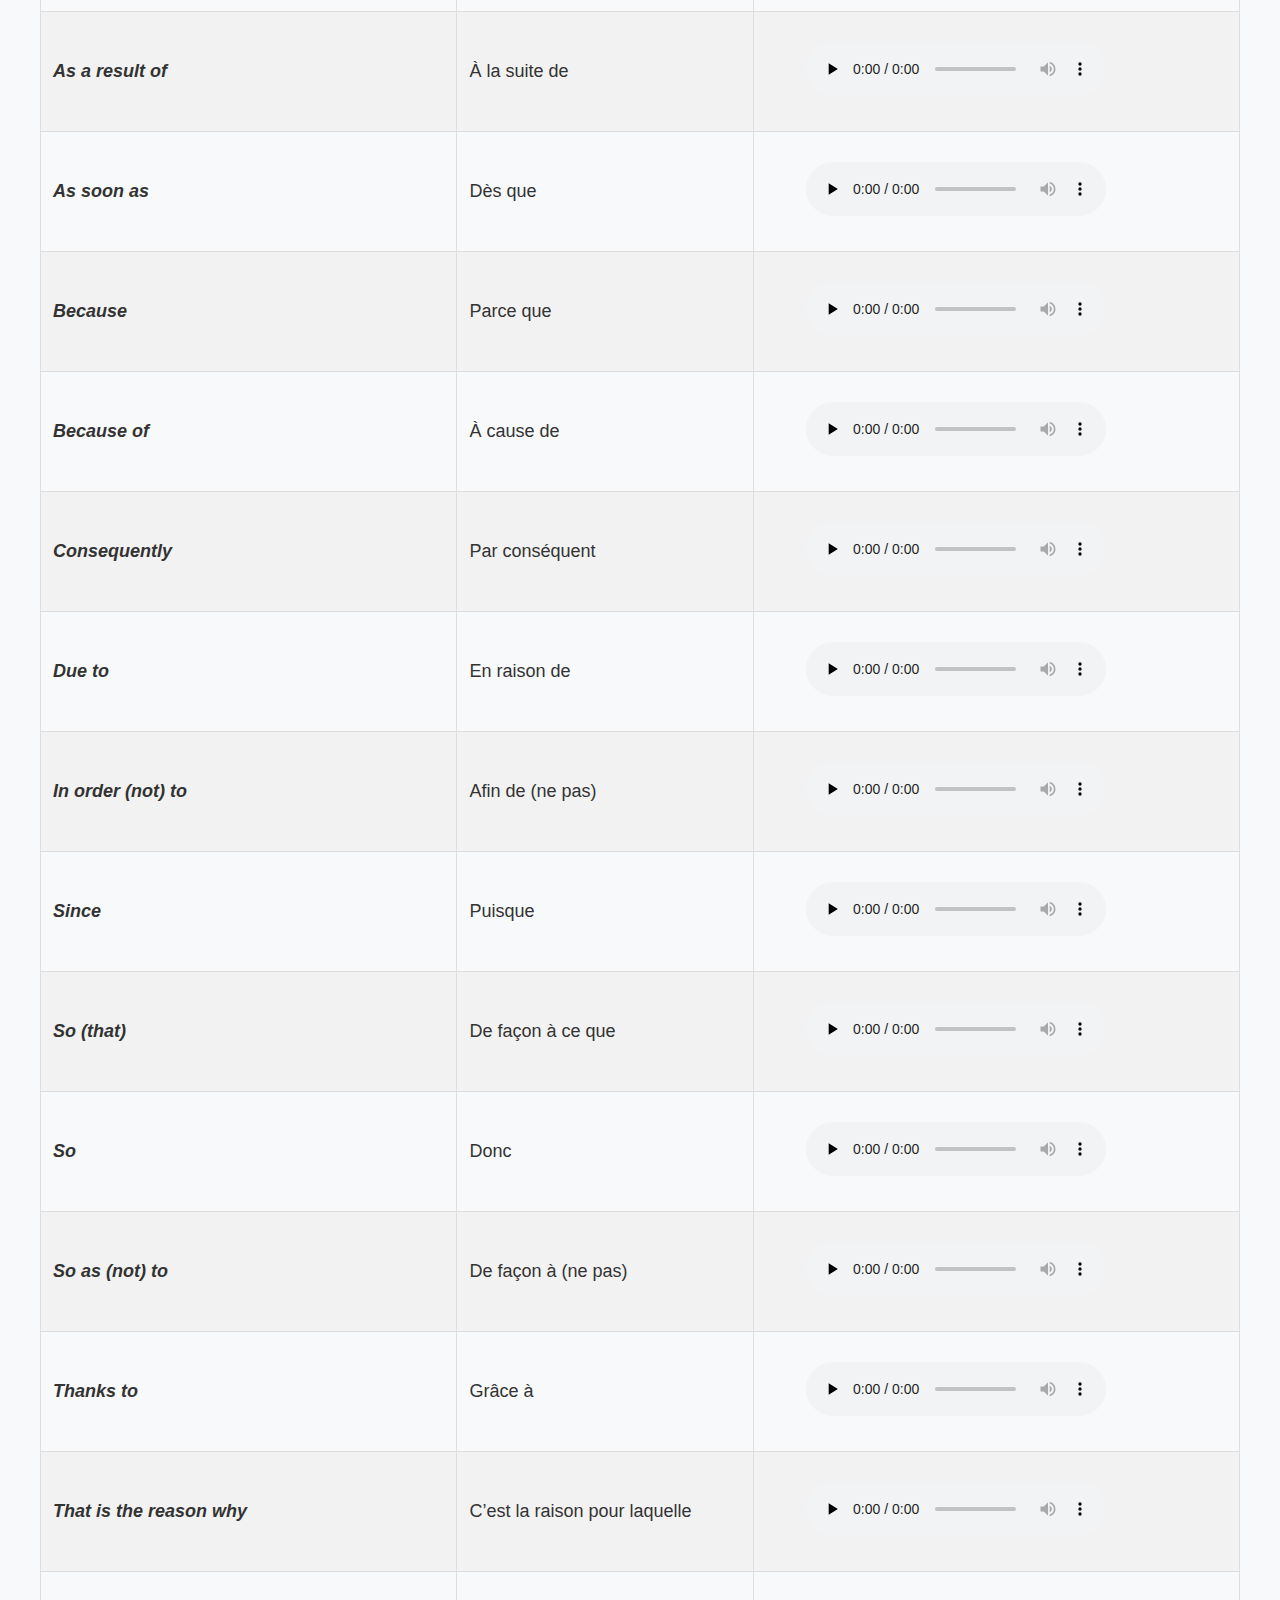
<file: Joseph courses/Course.html>
<!DOCTYPE html>
<html lang="fr">
<head>
    <meta charset="UTF-8">
    <meta name="viewport" content="width=device-width, initial-scale=1.0">
    <title>Cours d'Anglais</title>
    <style>
        *{
            box-sizing: border-box;
        }
        html,body{
            margin: 0;
            padding: 0;
            width: 100%;
            height: 100%;
        }
        .full-width{
            width: 100%;
        }
        /*navigation bar */
        .navbar {
            margin-left: 0;
  width: auto;
  height: 70px;
  background: linear-gradient(90deg, #4b6cb7 0%, #182848 100%);
  padding: 10px 20px;
  display: flex;
  justify-content: space-between;
  align-items: center;
  box-shadow: 0 4px 8px rgba(0, 0, 0, 0.1);
}

.navbar .logo {
  display: flex;
  align-items: center;
}

.navbar .logo img {
  height: 30px;
  margin-right: 10px;
}

.navbar .logo span {
  color: white;
  font-size: 1.5em;
  font-weight: bold;
}

.navbar .nav-links a {
  color: white;
  text-decoration: none;
  margin: 0 15px;
  font-size: 1em;
  transition: color 0.3s;
}

.navbar .nav-links a:hover {
  color: #ffd700; /* Gold color on hover */
}
 
.button-containere {
display: flex;
justify-content: center;
bottom: 0;
width: 100%;
padding: 10px;
align-items: center;

}

#TOPBUT{
    width: 600px;
    height: 40px;
    background-color: #2eaacc;
    border: #2eaacc;
    border-radius: 8px;
    cursor: pointer;
    color: white;
    transition: background-color 0.9s ease;
    position: relative;
}

#back-to-top {
            vertical-align:auto;
            margin-left: 10px;
            margin-right: 10px; /* Espace entre le bouton et le titre */
            padding: 10px 10px; /* Rembourrage du bouton */
            font-size: 10px; /* Taille de la police */
            border: #000000; /* Supprime la bordure */
            border-radius: 18px; /* Coins arrondis */
            background-color: #2eaacc; /* Couleur de fond */
            color: white; /* Couleur du texte */
            cursor: pointer; /* Curseur en pointeur */
            transition: background-color 0.9s ease; /* Transition de couleur de fond */
        }

        .back-to-top:hover {
            background-color: #000000; /* Couleur de fond au survol */
        }




        body {
            margin-right: 0;
            font-family: 'Roboto', sans-serif; /* Police par défaut pour le corps du texte */
        }
        .header-title {
            font-family: 'Playfair Display', serif; /* Utilisation de Montserrat pour le titre du header */
            font-size:100px;
        }


        h2 {
            margin-left: 80px;
            font-size: 45px;
            margin-top: 0;
            color: #007bff;
            border-bottom: 2px solid #007bff;
            padding-bottom: 5px;
        }
        ul{
            margin-left: 30px;
        }
        p {
            margin-left: 30px;
        }
        div{
            margin-left: 30px;
        }
        body {
          background-image: url(abstract-white-and-gray-color-modern-design-background-with-geometric-shape-illustration-vector.jpg);
          background-size: cover;
          background-position: center;
          background-repeat: no-repeat;
          background-attachment: fixed;
          
            /*font-family: Arial, sans-serif;*/
            width:100%;
            margin:0;
            padding: 0;
            background-color: #f8f9fa;
            color: #333;

        }

        .container {
            max-width: 100%;
            margin: 5px auto;
            padding: 20px;
            background-color: #fff;
            box-shadow: 0 0 10px rgba(0, 0, 0, 0.1);
        }

        h1 {
            font-size: 150px;
            text-align: center;
            color: white;
            margin-bottom: 20px;
        }

        .section {
            margin-bottom: 40px;
        }

        .section h2 {
            margin-top: 0;
            color: #007bff;
            border-bottom: 2px solid #007bff;
            padding-bottom: 5px;
        }

        .nav-links {
            margin-bottom: 20px;
            text-align: center;
        }

        .nav-links a {
            margin-right: 10px;
            text-decoration: none;
            color: #0056b3;
            padding: 5px 10px;
            border: 1px solid #0056b3;
            border-radius: 5px;
            transition: background-color 0.3s, color 0.3s;
        }

        .nav-links a:hover {
            background-color: #0056b3;
            color: #fff;
        }

        ul {
            margin-left: 20px;
            list-style-type: none;
            padding: 0;
        }

        ul li {
            margin-bottom: 5px;
        }

        #tableau table {
            width: 100%;
            border-collapse: collapse;
            margin: 20px 0;
            font-size: 18px;
            text-align: left;
        }

        #tableau th, #tableau td {
            padding: 12px;
            border: 1px solid #ddd;
        }

#tableau th {
  background-color: #4CAF50;
  color: white;
}

#tableau tr:nth-child(even) {
  background-color: #f2f2f2;
}

#tableau tr:hover {
  background-color: #ddd;
}

#tableau tr:nth-child(1) th {
  background-color: #0000FF;
  color: #ffffff;
}

#tableau tr:nth-child(1) th:nth-child(2) {
  background-color: #FFCC00;
}

#tableau tr:nth-child(1) td {
  border: none;
}

#tableau tr:nth-child(n+2) td {
  border: 1px solid #ddd;
}


          /* Applique des bordures aux éléments du tableau */
        .wp-block-table table {
            width: 100%;
            border-collapse: collapse;
            margin: 20px 0;
            font-size: 18px;
            text-align: left;
        }

        .wp-block-table th, .wp-block-table td {
            padding: 12px;
            border: 1px solid #ddd;
        }

        .wp-block-table th {
            background-color: #4CAF50;
            color: white;
        }

        .wp-block-table tr:nth-child(even) {
            background-color: #f2f2f2;
        }

        .wp-block-table tr:hover {
            background-color: #ddd;
        }

        .wp-block-table tr:nth-child(1) th {
            background-color: #0000FF;
            color: #ffffff;
        }

        .wp-block-table tr:nth-child(1) th:nth-child(2) {
            background-color: #FFCC00;
        }


        footer {
           
    height: 60px;
    background-color: #0056b3;
    color: #fff;
    text-align: center;
    padding: 10px 0;
    clear: both; /* Assure que le footer est positionné en dessous du contenu */
    width: 100%;
    box-shadow: 0 -2px 5px rgba(0, 0, 0, 0.1);
}


        footer p {
            margin: 5px 0;
        }

        footer a {
            color: #ffdd57;
            text-decoration: none;
        }

        footer a:hover {
            text-decoration: underline;
        }

@keyframes subtle-animation {
    0% {
        color: #3498db;
        text-shadow: 2px 2px 8px rgba(0, 0, 0, 0.3);
        transform: scale(1);
    }
   
    50% {
        color: #1620ac;
        text-shadow: 2px 2px 8px rgba(0, 0, 0, 0.3);
        transform: scale(1);
    }
    
    
    100% {
        color: #3498db;
        text-shadow: 2px 2px 8px rgba(0, 0, 0, 0.3);
        transform: scale(1);
    }
}

h2 {
    display: inline-block;
    animation: subtle-animation 8s infinite;
    transition: all 0.5s ease-in-out;
}



      

      /*header
      .header-buttons {
    text-align: center; /* Centrer les boutons horizontalement */

<!--
.button {
    display: inline-block; /* Pour que les boutons se comportent comme des blocs en ligne */
    padding: 10px 20px; /* Rembourrage intérieur des boutons */
    margin: 5px; /* Marge autour des boutons */
    background-color: #3498db; /* Couleur de fond des boutons */
    color: white; /* Couleur du texte des boutons */
    text-decoration: none; /* Enlever le soulignement des liens */
    border: none; /* Supprimer la bordure par défaut des liens */
    border-radius: 5px; /* Coins arrondis des boutons */
    font-size: 16px; /* Taille de la police */
    cursor: pointer; /* Curseur de la souris en pointeur pour indiquer que c'est cliquable */
    transition: background-color 0.3s ease; /* Transition douce pour le changement de couleur de fond */
}  

.button:hover {
    background-color: #2980b9; /* Couleur de fond au survol */
} -->
 

/* Style général du header */
.header {
    background: linear-gradient(90deg, #4b6cb7 0%, #182848 100%);
    color: white; /* Couleur du texte */
    padding: 20px; /* Rembourrage intérieur */
    text-align: center; /* Centrage du contenu */
    margin: none;
    border-radius: 0px;
}

.header-title {
    font-family: 'Montserrat', sans-serif; /* Police pour le titre */
    font-size: 150px;
    margin-bottom: 20px; /* Marge en bas du titre */
}

.header-menu {
    display: flex; /* Utilisation de flexbox pour aligner horizontalement */
    justify-content: center; /* Centrer horizontalement */
    align-items: center; /* Centrer verticalement */
}

#menu-dropdown {
    width: 400px;
    padding: 12px; /* Rembourrage intérieur */
    font-size: 20px; /* Taille de la police */
    border: none; /* Supprimer la bordure */
    border-radius: 5px; /* Coins arrondis */
    background-color: #2980b9; /* Couleur de fond du menu déroulant */
    color: white; /* Couleur du texte */
    appearance: none; /* Supprimer les styles par défaut du navigateur */
    cursor: pointer; /* Curseur en pointeur */
    transition: background-color 0.3s ease; /* Transition de couleur de fond */
}

#menu-dropdown:hover {
    background-color: #2c3e50; /* Couleur de fond au survol */
}

#GO {
    width: 70px;
    margin-left: 10px; /* Marge à gauche */
    padding: 12px 20px; /* Rembourrage intérieur */
    font-size: 16px; /* Taille de la police */
    border: none; /* Supprimer la bordure */
    border-radius: 5px; /* Coins arrondis */
    background-color: #0056b3; /* Couleur de fond du bouton */
    color: white; /* Couleur du texte */
    cursor: pointer; /* Curseur en pointeur */
    transition: background-color 0.3s ease; /* Transition de couleur de fond */
}

#GO:hover {
    background-color: #e70b37; /* Couleur de fond au survol */
}
/*version canadienne du bouton*/

    

.header-title {
  font-size: 2.5em;
  font-weight: bold;
  transition: color 0.5s ease;
}

.header-title:hover {
  animation: colorChange 2s infinite;
}

@keyframes colorChange {
  0% {
    color: red; /* Red of the Canadian flag */
  }
  50% {
    color: white; /* White of the Canadian flag */
  }
  100% {
    color: red; /* Red of the Canadian flag */
  }
}




    </style>




<script>
  function navigateToSelected() {
      var selectedValue = document.getElementById("menu-dropdown").value;
      window.location.href = selectedValue; // Redirection vers la rubrique sélectionnée
  }


  function scrollToTop() {
            window.scrollTo({ top: 0, behavior: 'smooth' });
        }

        // Sélectionnez tous les titres h2 et ajoutez le bouton
        document.querySelectorAll('h2').forEach(h2 => {
            const button = document.createElement('button');
            button.className = 'back-to-top';
            button.innerText = 'Revenir en Haut';
            button.onclick = scrollToTop;

            // Insérer le bouton avant le contenu existant de h2
            h2.insertBefore(button, h2.firstChild);
        });
</script>
</head>








<body > 
    <div class="navbar">
        <div class="logo">
            <img src="R.png" alt="Courses Logo">
            <span> JOSEPH Courses</span>
        </div>
        <div class="nav-links">
            <a href="index.html">Home</a>
            <a href="Course.html">Courses</a>
            <a href="DIPH.html">Driving Instructions and Penalties</a>
            <a href="about.html">About</a>
            <a href="blog.html">Blog</a>
            <a href="contact.html">Contact</a>
        </div>
    </div>
    
  <header class="header" >
    <h1 style="font-size: 100px;" class="header-title">Cours d'Anglais </h1>
    <div class="header-menu">
        <select id="menu-dropdown">
            
            <option value="#salutations">Salutations</option>
            <option value="#introductions">Introductions</option>
            <option value="#jours">Jours de la Semaine</option>
            <option value="#mois">Mois de l'Année</option>
            <option value="#tableau">Fiche</option>
            <option value="#CL">Connecteurs logiques</option>
            <option value="#transition">Comment réussir une transition</option> 
            <option value="#ARGS">Argumentation</option>
            <option value="#EXPID">Expressions Idiomatiques</option>
            <option value="#qualities">Qualités</option>
            <option value="#QUDF">Qualités pouvant être aussi un défaut</option>
            <option value="#DFLT">Défauts</option>
            <option value="#Linterieur-dune-voiture">L’intérieur d’une voiture</option>
            <option value="#Lexterieur-dune-voiture">L’extérieur d’une voiture</option>
            <option value="#Le-moteur-dune-voiture">Le moteur d’une voiture</option>
            <option value="#Circuler">Circuler</option>
            <option value="#Termes-generiques-pour-se-reperer-dans-lespace">Termes génériques pour se repérer dans l’espace</option>
            <option value="#Elements-de-la-route">Éléments de la route</option>
            <option value="#Types-de-routes-et-conditions-de-circulation">Types de routes et conditions de circulation</option>
            <option value="#Reparation-et-entretien-des-vehicules-routiers">Réparation et entretien des véhicules routiers</option>
            

        </select>
        <button id="GO" onclick="navigateToSelected()">Go</button>
    </div>
    
  
</header>

  <!--<header class="header">
    <h1 class="header-title">Cours d'Anglais pour Himi</h1>
    <div class="header-buttons">
        <a href="#alphabet" class="button">Alphabet</a>
        <a href="#salutations" class="button">Salutations</a>
        <a href="#introductions" class="button">Introductions</a>
        <a href="#nombres" class="button">Nombres</a>
        <a href="#jours" class="button">Jours de la Semaine</a>
        <a href="#mois" class="button">Mois de l'Année</a><br><br>
        <a href="#tableau" class="button">Fiche</a>
        <a href="#CL" class="button">Connecteurs logiques</a>
        <a href="#Vocab" class="button">Vocabulaire</a>
    </div>
</header>

  
  
      <div class="container">
        <h1>Cours d'Anglais pour Himi</h1>
        <div class="nav-links">
            <a href="#alphabet">Alphabet</a>
            <a href="#salutations">Salutations</a>
            <a href="#introductions">Introductions</a>
            <a href="#nombres">Nombres</a>
            <a href="#jours">Jours de la Semaine</a>
            <a href="#mois">Mois de l'Année</a><br> <br>
            <a href="#tableau">Fiche</a>
            <a href="#CL">Connecteurs logiques</a>
            <a href="#Vocab">Vocabulaire</a>
        </div> -->
<br><br><br>
        

      <div id="salutations" class="section" style="font-size: 20px;margin-left: 30px;">
          <h2>Salutations en anglais avec exemples de conversations</h2><button id="back-to-top" onclick="scrollToTop()">TOP</button>
          <p><strong>Hello! (Bonjour!)</strong></p>
          <p>Hello! How are you? (Bonjour! Comment ça va?)<br>
          I'm fine thank you. And you? (Je vais bien merci. Et vous/toi?)</p>
          
          <p><strong>Hi! (Salut!)</strong></p>
          <p>Hi! What's up? (Salut! Quoi de neuf?)<br>
          Not much. You? (Pas grand-chose. Et toi?)</p>
          
          <p><strong>Good morning! (Bon matin!)</strong></p>
          <p>Good morning! Did you sleep well? (Bon matin! As-tu bien dormi?)<br>
          Yes I did. How about you? (Oui très bien. Et toi?)</p>
          
          <p><strong>Good afternoon! (Bon après-midi!)</strong></p>
          <p>Good afternoon! How's your day going? (Bon après-midi! Comment se passe ta journée?)<br>
          It's going well thanks. (Ça va bien merci.)</p>
          
          <p><strong>Good evening! (Bonsoir!)</strong></p>
          <p>Good evening! How was your day? (Bonsoir! Comment s'est passée ta journée?)<br>
          It was good thank you. (Elle a été bonne merci.)</p>
          
          <p><strong>How are you? (Comment ça va?)</strong></p>
          <p>I'm good thank you. And you? (Je vais bien merci. Et vous/toi?)<br>
          I'm doing well thanks. (Je vais bien merci.)</p>
      </div>

      <div id="introductions" class="section" style="font-size: 20px; margin-left: 30px;">
          <h2>Introductions en anglais avec exemples de conversations</h2><button id="back-to-top" onclick="scrollToTop()">TOP</button>
          <p><strong>What's your name? (Comment vous appelez-vous?)</strong></p>
          <p>My name is [Nom]. (Je m'appelle [Nom].)<br>
          Nice to meet you [Nom]. (Enchanté [Nom].)<br>
          Nice to meet you too. (Enchanté aussi.)</p>
          
          <p><strong>Where are you from? (D'où venez-vous?)</strong></p>
          <p>I am from [Lieu]. (Je viens de [Lieu].)<br>
          Oh that's interesting! (Oh c'est intéressant!)<br>
          Where are you from? (D'où viens-tu?)<br>
          I am from [Lieu]. (Je viens de [Lieu].)</p>
          
          <p><strong>What do you do? (Que faites-vous dans la vie?)</strong></p>
          <p>I am a [Profession]. (Je suis [Profession].)<br>
          That's a great job! (C'est un super boulot!)<br>
          What about you? (Et toi?)<br>
          I work as a [Profession]. (Je travaille comme [Profession].)</p>
      </div>

      

      <div id="jours" class="section" style="font-size: 20px;">
          <h2>Jours de la semaine en anglais avec exemples d'utilisation</h2><button id="back-to-top" onclick="scrollToTop()">TOP</button>
          <ul>
              <li>Monday (Lundi)</li>
              <li>Tuesday (Mardi)</li>
              <li>Wednesday (Mercredi)</li>
              <li>Thursday (Jeudi)</li>
              <li>Friday (Vendredi)</li>
              <li>Saturday (Samedi)</li>
              <li>Sunday (Dimanche)</li>
          </ul>
          <p style="color: green;">Exemples d'utilisation</p>
          <p>I go to work on Monday. (Je vais au travail lundi.)<br>
          We have a meeting on Wednesday. (Nous avons une réunion mercredi.)<br>
          The weekend is Saturday and Sunday. (Le week-end c'est samedi et dimanche.)</p>
      </div>
      

      <div id="mois" class="section" style="font-size: 20px;">
          <h2>Mois de l'année en anglais avec exemples d'utilisation</h2><button id="back-to-top" onclick="scrollToTop()">TOP</button>
          <ul>
              <li>January (Janvier)</li>
              <li>February (Février)</li>
              <li>March (Mars)</li>
              <li>April (Avril)</li>
              <li>May (Mai)</li>
              <li>June (Juin)</li>
              <li>July (Juillet)</li>
              <li>August (Août)</li>
              <li>September (Septembre)</li>
              <li>October (Octobre)</li>
              <li>November (Novembre)</li>
              <li>December (Décembre)</li>
          </ul>
          <p style="color: green;">Exemples d'utilisation</p>
          <p>My birthday is in July. (Mon anniversaire est en juillet.)<br>
          We are going on vacation in August. (Nous partons en vacances en août.)<br>
          Christmas is in December. (Noël est en décembre.)</p>
      </div>


      <div id="tableau" class="section" >
        <h2>Fiche</h2><button id="back-to-top" onclick="scrollToTop()">TOP</button>
        <table border="0" frame="VOID" rules="NONE" cellspacing="0">
          <colgroup>
          <col width="317" />
          <col width="301" /></colgroup>
          <tbody>
          <tr>
          <td align="CENTER" bgcolor="#0000FF" width="317" height="17"><b><span style="color: #ffffff;">FRANÇAIS</span></b></td>
          <td align="CENTER" bgcolor="#FFCC00" width="301"><b>ANGLAIS</b></td>
          </tr>
          <tr>
          <td align="LEFT" height="17">Bonjour</td>
          <td align="LEFT" bgcolor="#FFFFFF">Hello</td>
          </tr>
          <tr>
          <td align="LEFT" height="17">Bonjour (le matin)</td>
          <td align="LEFT" bgcolor="#FFFFFF">Good morning!</td>
          </tr>
          <tr>
          <td align="LEFT" height="17">Bonjour (l&rsquo;après-midi)</td>
          <td align="LEFT" bgcolor="#FFFFFF">Good afternoon!</td>
          </tr>
          <tr>
          <td align="LEFT" height="17">Salut</td>
          <td align="LEFT" bgcolor="#FFFFFF">Hi</td>
          </tr>
          <tr>
          <td align="LEFT" height="17">Bonsoir</td>
          <td align="LEFT" bgcolor="#FFFFFF">Good evening</td>
          </tr>
          <tr>
          <td align="LEFT" height="17">Bonne nuit</td>
          <td align="LEFT" bgcolor="#FFFFFF">Good night</td>
          </tr>
          <tr>
          <td align="LEFT" height="17">Comment allez-vous ? / Comment vas-tu ?</td>
          <td align="LEFT" bgcolor="#FFFFFF">How are you? How are you doing?</td>
          </tr>
          <tr>
          <td align="LEFT" height="17">Très bien, merci.</td>
          <td align="LEFT" bgcolor="#FFFFFF">I&rsquo;m fine, thank you. / I&rsquo;m okay. Thanks. / Fine, and you?</td>
          </tr>
          <tr>
          <td align="LEFT" height="17">Et vous ?</td>
          <td align="LEFT" bgcolor="#FFFFFF">How about you?</td>
          </tr>
          <tr>
          <td align="LEFT" height="17">Ravi de vous rencontrer.</td>
          <td align="LEFT" bgcolor="#FFFFFF">Nice to meet you.</td>
          </tr>
          <tr>
          <td align="LEFT" height="17">Moi aussi.</td>
          <td align="LEFT" bgcolor="#FFFFFF">Nice to meet you too.</td>
          </tr>
          <tr>
          <td align="LEFT" height="17">De même, pareillement</td>
          <td align="LEFT" bgcolor="#FFFFFF">Likewise</td>
          </tr>
          <tr>
          <td align="LEFT" height="17">Je suis content de te voir.</td>
          <td align="LEFT" bgcolor="#FFFFFF">It&rsquo;s good/nice to see you.</td>
          </tr>
          <tr>
          <td align="LEFT" height="17">Ça me fait plaisir de vous revoir</td>
          <td align="LEFT" bgcolor="#FFFFFF">Nice/Good to see you again.</td>
          </tr>
          <tr>
          <td align="LEFT" height="17">Enchanté de faire votre connaissance.</td>
          <td align="LEFT" bgcolor="#FFFFFF">Pleased to meet you.</td>
          </tr>
          <tr>
          <td align="LEFT" height="17">Qu&rsquo;est-ce qui vous amène ici ?</td>
          <td align="LEFT" bgcolor="#FFFFFF">What brings you here?</td>
          </tr>
          <tr>
          <td align="LEFT" height="17">Quel plaisir de vous voir !</td>
          <td align="LEFT" bgcolor="#FFFFFF">How nice to see you!</td>
          </tr>
          <tr>
          <td align="LEFT" height="17">Quoi de neuf ?</td>
          <td align="LEFT" bgcolor="#FFFFFF">What&rsquo;s up?</td>
          </tr>
          <tr>
          <td align="LEFT" height="17">Regardes qui voilà !</td>
          <td align="LEFT" bgcolor="#FFFFFF">Look who&rsquo;s here!</td>
          </tr>
          <tr>
          <td align="LEFT" height="17">Te voilà ! / vous voilà !</td>
          <td align="LEFT" bgcolor="#FFFFFF">So there you are!</td>
          </tr>
          <tr>
          <td colspan="2" align="CENTER" bgcolor="#FFFFCC" height="17"><b>Au moment de partir:</b></td>
          </tr>
          <tr>
          <td align="LEFT" height="17">Il faut que j&rsquo;y aille</td>
          <td align="LEFT" bgcolor="#FFFFFF">I&rsquo;ve got to go.</td>
          </tr>
          <tr>
          <td align="LEFT" height="17">J&rsquo;étais très heureux de faire votre connaissance</td>
          <td align="LEFT" bgcolor="#FFFFFF">It was good meeting you.</td>
          </tr>
          <tr>
          <td align="LEFT" height="17">Ça m&rsquo;a fait plaisir de vous revoir</td>
          <td align="LEFT" bgcolor="#FFFFFF">It was great seeing you again.</td>
          </tr>
          <tr>
          <td align="LEFT" height="17">Ravi de t&rsquo;avoir revu après tout ce temps !</td>
          <td align="LEFT" bgcolor="#FFFFFF">It was great to catch up!</td>
          </tr>
          <tr>
          <td align="LEFT" height="17">On reste en contact !</td>
          <td align="LEFT" bgcolor="#FFFFFF">Keep in touch!</td>
          </tr>
          <tr>
          <td align="LEFT" height="17">Tiens moi au courant !</td>
          <td align="LEFT" bgcolor="#FFFFFF">Keep me posted!</td>
          </tr>
          <tr>
          <td align="LEFT" height="17">À bientôt / à tout à l&rsquo;heure</td>
          <td align="LEFT" bgcolor="#FFFFFF">See you later</td>
          </tr>
          <tr>
          <td align="LEFT" height="17">À demain</td>
          <td align="LEFT" bgcolor="#FFFFFF">See you tomorrow</td>
          </tr>
          <tr>
          <td align="LEFT" height="17">Au revoir</td>
          <td align="LEFT" bgcolor="#FFFFFF">Goodbye</td>
          </tr>
          <tr>
          <td align="LEFT" height="17">À ce soir</td>
          <td align="LEFT" bgcolor="#FFFFFF">See you tonight</td>
          </tr>
          <tr>
          <td align="LEFT" height="17">À demain matin</td>
          <td align="LEFT" bgcolor="#FFFFFF">See you in the morning</td>
          </tr>
          <tr>
          <td align="LEFT" height="17">À un de ces jours</td>
          <td align="LEFT" bgcolor="#FFFFFF">See you again sometime.</td>
          </tr>
          <tr>
          <td align="LEFT" height="17">J&rsquo;espère que nous nous reverrons</td>
          <td align="LEFT" bgcolor="#FFFFFF">I hope we&rsquo;ll meet again.</td>
          </tr>
          </tbody>
          </table>
      </div> <br><br><br>

        <h2 id="Vocab">Vocabulaire </h2><button id="back-to-top" onclick="scrollToTop()">TOP</button>
      <div id="tableau" class="section" >
      <table border="0" frame="VOID" rules="NONE" cellspacing="0">
        <colgroup>
        <col width="289">
        <col width="281"></colgroup>
        <tbody>
        <tr>
        <td align="CENTER" bgcolor="#336699" width="289" height="19"><b><span style="color: #ffffff;">FRANÇAIS</span></b></td>
        <td align="CENTER" bgcolor="#FF0000" width="281"><b><span style="color: #ffffff;">ANGLAIS</span></b></td>
        </tr>
        <tr>
        <td align="LEFT" height="20"><span style="color: #000000;">une plaisanterie</span></td>
        <td align="LEFT"><span style="color: #000000;">a joke </span></td>
        </tr>
        <tr>
        <td align="LEFT" height="20"><span style="color: #000000;">abattu, découragé</span></td>
        <td align="LEFT"><span style="color: #000000;">downcast, dispirited </span></td>
        </tr>
        <tr>
        <td align="LEFT" height="20"><span style="color: #000000;">agité, énervé</span></td>
        <td align="LEFT"><span style="color: #000000;">excited </span></td>
        </tr>
        <tr>
        <td align="LEFT" height="20"><span style="color: #000000;">ahuri</span></td>
        <td align="LEFT"><span style="color: #000000;">dumbfounded </span></td>
        </tr>
        <tr>
        <td align="LEFT" height="20"><span style="color: #000000;">boudeur, maussade</span></td>
        <td align="LEFT"><span style="color: #000000;">sulky, sullen </span></td>
        </tr>
        <tr>
        <td align="LEFT" height="20"><span style="color: #000000;">consterné</span></td>
        <td align="LEFT"><span style="color: #000000;">dismayed&nbsp;&nbsp;</span></td>
        </tr>
        <tr>
        <td align="LEFT" height="20"><span style="color: #000000;">content de</span></td>
        <td align="LEFT"><span style="color: #000000;">pleased with </span></td>
        </tr>
        <tr>
        <td align="LEFT" height="20"><span style="color: #000000;">déprimé</span></td>
        <td align="LEFT"><span style="color: #000000;">dejected, depressed&nbsp;</span></td>
        </tr>
        <tr>
        <td align="LEFT" height="20"><span style="color: #000000;">effrayant</span></td>
        <td align="LEFT"><span style="color: #000000;">frightening, scary, fearful&nbsp;</span></td>
        </tr>
        <tr>
        <td align="LEFT" height="20"><span style="color: #000000;">enchanté</span></td>
        <td align="LEFT"><span style="color: #000000;">delighted </span></td>
        </tr>
        <tr>
        <td align="LEFT" height="20"><span style="color: #000000;">époustouflé</span></td>
        <td align="LEFT"><span style="color: #000000;">ﬂabbergasted </span></td>
        </tr>
        <tr>
        <td align="LEFT" height="20"><span style="color: #000000;">gai, plein d’entrain</span></td>
        <td align="LEFT"><span style="color: #000000;">cheerful </span></td>
        </tr>
        <tr>
        <td align="LEFT" height="20"><span style="color: #000000;">gai,joyeux</span></td>
        <td align="LEFT"><span style="color: #000000;">merry &nbsp; </span></td>
        </tr>
        <tr>
        <td align="LEFT" height="20"><span style="color: #000000;">la colère</span></td>
        <td align="LEFT"><span style="color: #000000;">anger </span></td>
        </tr>
        <tr>
        <td align="LEFT" height="20"><span style="color: #000000;">la gaieté</span></td>
        <td align="LEFT"><span style="color: #000000;">mirth </span></td>
        </tr>
        <tr>
        <td align="LEFT" height="20"><span style="color: #000000;">la joie</span></td>
        <td align="LEFT"><span style="color: #000000;">joy </span></td>
        </tr>
        <tr>
        <td align="LEFT" height="20"><span style="color: #000000;">la joie, l’allégresse</span></td>
        <td align="LEFT"><span style="color: #000000;">glee </span></td>
        </tr>
        <tr>
        <td align="LEFT" height="20"><span style="color: #000000;">la peine, le chagrin, la tristesse</span></td>
        <td align="LEFT"><span style="color: #000000;">sorrow&nbsp;</span></td>
        </tr>
        <tr>
        <td align="LEFT" height="20"><span style="color: #000000;">la peur</span></td>
        <td align="LEFT"><span style="color: #000000;">fear&nbsp;</span></td>
        </tr>
        <tr>
        <td align="LEFT" height="20"><span style="color: #000000;">la satisfaction</span></td>
        <td align="LEFT"><span style="color: #000000;">satisfaction </span></td>
        </tr>
        <tr>
        <td align="LEFT" height="20"><span style="color: #000000;">la terreur</span></td>
        <td align="LEFT"><span style="color: #000000;">terror&nbsp;</span></td>
        </tr>
        <tr>
        <td align="LEFT" height="20"><span style="color: #000000;">la tristesse</span></td>
        <td align="LEFT"><span style="color: #000000;">sadness&nbsp; </span></td>
        </tr>
        <tr>
        <td align="LEFT" height="20"><span style="color: #000000;">le bonheur</span></td>
        <td align="LEFT"><span style="color: #000000;">happiness </span></td>
        </tr>
        <tr>
        <td align="LEFT" height="20"><span style="color: #000000;">le plaisir</span></td>
        <td align="LEFT"><span style="color: #000000;">pleasure </span></td>
        </tr>
        <tr>
        <td align="LEFT" height="20"><span style="color: #000000;">passionnant</span></td>
        <td align="LEFT"><span style="color: #000000;">exciting </span></td>
        </tr>
        <tr>
        <td align="LEFT" height="20"><span style="color: #000000;">radieux</span></td>
        <td align="LEFT"><span style="color: #000000;">beaming </span></td>
        </tr>
        <tr>
        <td align="LEFT" height="20"><span style="color: #000000;">redoutable, effroyable</span></td>
        <td align="LEFT"><span style="color: #000000;">formidable &nbsp; &nbsp;</span></td>
        </tr>
        <tr>
        <td align="LEFT" height="20"><span style="color: #000000;">stupéfait</span></td>
        <td align="LEFT"><span style="color: #000000;">astonished &nbsp; </span></td>
        </tr>
        <tr>
        <td align="LEFT" height="20"><span style="color: #000000;">surprenant</span></td>
        <td align="LEFT"><span style="color: #000000;">surprising&nbsp;&nbsp; </span></td>
        </tr>
        <tr>
        <td align="LEFT" height="20"><span style="color: #000000;">surpris</span></td>
        <td align="LEFT"><span style="color: #000000;">surprised &nbsp;</span></td>
        </tr>
        <tr>
        <td align="LEFT" height="20"><span style="color: #000000;">terriﬁant</span></td>
        <td align="LEFT"><span style="color: #000000;">terrifying</span></td>
        </tr>
        <tr>
        <td align="LEFT" height="20"><span style="color: #000000;">triste, mélancolique</span></td>
        <td align="LEFT"><span style="color: #000000;">gloomy </span></td>
        </tr>
        <tr>
        <td align="LEFT" height="20"><span style="color: #000000;">un optimiste</span></td>
        <td align="LEFT"><span style="color: #000000;">an optimist </span></td>
        </tr>
        <tr>
        <td align="LEFT" height="20"><span style="color: #000000;">un pessimiste</span></td>
        <td align="LEFT"><span style="color: #000000;">a pessimist </span></td>
        </tr>
        <tr>
        <td align="LEFT" height="20"><span style="color: #000000;">une frayeur</span></td>
        <td align="LEFT"><span style="color: #000000;">a fright&nbsp;</span></td>
        </tr>
        <tr>
        <td align="CENTER" bgcolor="#FFD320" height="20"><b><span style="color: #000000;">VERBES UTILES</span></b></td>
        <td align="CENTER" bgcolor="#FFD320"><b><span style="color: #000000;">USEFUL VERBS</span></b></td>
        </tr>
        <tr>
        <td align="LEFT" height="20"><span style="color: #000000;">avoir peur de</span></td>
        <td align="LEFT"><span style="color: #000000;">to be afraid of, frightened of&nbsp; </span></td>
        </tr>
        <tr>
        <td align="LEFT" height="20"><span style="color: #000000;">avoir du chagrin à cause de quelque chose</span></td>
        <td align="LEFT"><span style="color: #000000;">to grieve at sth&nbsp;</span></td>
        </tr>
        <tr>
        <td align="LEFT" height="20"><span style="color: #000000;">avoir le cafard</span></td>
        <td align="LEFT"><span style="color: #000000;">to feel&nbsp;depressed </span></td>
        </tr>
        <tr>
        <td align="LEFT" height="20"><span style="color: #000000;">avoir peur de</span></td>
        <td align="LEFT"><span style="color: #000000;">to fear </span></td>
        </tr>
        <tr>
        <td align="LEFT" height="20"><span style="color: #000000;">avoir sale caractère</span></td>
        <td align="LEFT"><span style="color: #000000;">to have a nasty temper </span></td>
        </tr>
        <tr>
        <td align="LEFT" height="20"><span style="color: #000000;">avoir un fou rire</span></td>
        <td align="LEFT"><span style="color: #000000;">to have an uncontrollable fit of laughter </span></td>
        </tr>
        <tr>
        <td align="LEFT" height="20"><span style="color: #000000;">avoir une peur bleue</span></td>
        <td align="LEFT"><span style="color: #000000;">to be scared stiff &nbsp;</span></td>
        </tr>
        <tr>
        <td align="LEFT" height="20"><span style="color: #000000;">broyer du noir</span></td>
        <td align="LEFT"><span style="color: #000000;">to feel blue &nbsp;</span></td>
        </tr>
        <tr>
        <td align="LEFT" height="20"><span style="color: #000000;">éclater de rire</span></td>
        <td align="LEFT"><span style="color: #000000;">to burst out laughing </span></td>
        </tr>
        <tr>
        <td align="LEFT" height="20"><span style="color: #000000;">être attristé par</span></td>
        <td align="LEFT"><span style="color: #000000;">to be saddened by&nbsp;</span></td>
        </tr>
        <tr>
        <td align="LEFT" height="20"><span style="color: #000000;">être au bord des larmes</span></td>
        <td align="LEFT"><span style="color: #000000;">to be close to, on the verge of tears</span></td>
        </tr>
        <tr>
        <td align="LEFT" height="20"><span style="color: #000000;">être au comble de la joie</span></td>
        <td align="LEFT"><span style="color: #000000;">to be overwhelmed with joy&nbsp;</span></td>
        </tr>
        <tr>
        <td align="LEFT" height="20"><span style="color: #000000;">être bouleversé</span></td>
        <td align="LEFT"><span style="color: #000000;">to be upset&nbsp;</span></td>
        </tr>
        <tr>
        <td align="LEFT" height="20"><span style="color: #000000;">être&nbsp;craint</span></td>
        <td align="LEFT"><span style="color: #000000;">to be feared&nbsp;</span></td>
        </tr>
        <tr>
        <td align="LEFT" height="20"><span style="color: #000000;">être de mauvaise humeur</span></td>
        <td align="LEFT"><span style="color: #000000;">to be in a&nbsp;bad mood, temper &nbsp;</span></td>
        </tr>
        <tr>
        <td align="LEFT" height="20"><span style="color: #000000;">être en colère contre</span></td>
        <td align="LEFT"><span style="color: #000000;">to be angry with </span></td>
        </tr>
        <tr>
        <td align="LEFT" height="20"><span style="color: #000000;">être épouvanté</span></td>
        <td align="LEFT"><span style="color: #000000;">to be appalled </span></td>
        </tr>
        <tr>
        <td align="LEFT" height="20"><span style="color: #000000;">être furieux</span></td>
        <td align="LEFT"><span style="color: #000000;">to be furious&nbsp;</span></td>
        </tr>
        <tr>
        <td align="LEFT" height="20"><span style="color: #000000;">être optimiste</span></td>
        <td align="LEFT"><span style="color: #000000;">to be optimistic </span></td>
        </tr>
        <tr>
        <td align="LEFT" height="20"><span style="color: #000000;">être pessimiste</span></td>
        <td align="LEFT"><span style="color: #000000;">to be pessimistic &nbsp;</span></td>
        </tr>
        <tr>
        <td align="LEFT" height="20"><span style="color: #000000;">être terrorisé</span></td>
        <td align="LEFT"><span style="color: #000000;">to be terriﬁed&nbsp;</span></td>
        </tr>
        <tr>
        <td align="LEFT" height="20"><span style="color: #000000;">faire un grand sourire à</span></td>
        <td align="LEFT"><span style="color: #000000;">to grin at </span></td>
        </tr>
        <tr>
        <td align="LEFT" height="20"><span style="color: #000000;">frissonner</span></td>
        <td align="LEFT"><span style="color: #000000;">to shudder </span></td>
        </tr>
        <tr>
        <td align="LEFT" height="20"><span style="color: #000000;">froncer les sourcils</span></td>
        <td align="LEFT"><span style="color: #000000;">to frown </span></td>
        </tr>
        <tr>
        <td align="LEFT" height="20"><span style="color: #000000;">gémir</span></td>
        <td align="LEFT"><span style="color: #000000;">to wail &nbsp; </span></td>
        </tr>
        <tr>
        <td align="LEFT" height="20"><span style="color: #000000;">mourir de chagrin</span></td>
        <td align="LEFT"><span style="color: #000000;">to die of grief </span></td>
        </tr>
        <tr>
        <td align="LEFT" height="20"><span style="color: #000000;">perdre son sang-froid</span></td>
        <td align="LEFT"><span style="color: #000000;">to lose one’s self- control &nbsp; </span></td>
        </tr>
        <tr>
        <td align="LEFT" height="20"><span style="color: #000000;">plaisanter</span></td>
        <td align="LEFT"><span style="color: #000000;">to joke </span></td>
        </tr>
        <tr>
        <td align="LEFT" height="20"><span style="color: #000000;">pleurer quelqu’un</span></td>
        <td align="LEFT"><span style="color: #000000;">to grieve for somebody</span></td>
        </tr>
        <tr>
        <td align="LEFT" height="20"><span style="color: #000000;">prendre grand plaisir a faire quelque chose</span></td>
        <td align="LEFT"><span style="color: #000000;">to revel in (+ing) </span></td>
        </tr>
        <tr>
        <td align="LEFT" height="20"><span style="color: #000000;">rayonner de joie</span></td>
        <td align="LEFT"><span style="color: #000000;">to beam with joy </span></td>
        </tr>
        <tr>
        <td align="LEFT" height="20"><span style="color: #000000;">redouter</span></td>
        <td align="LEFT"><span style="color: #000000;">to dread (+ing) &nbsp;</span></td>
        </tr>
        <tr>
        <td align="LEFT" height="20"><span style="color: #000000;">rendre furieux</span></td>
        <td align="LEFT"><span style="color: #000000;">to infurlate &nbsp;</span></td>
        </tr>
        <tr>
        <td align="LEFT" height="20"><span style="color: #000000;">rire a gorge déployée</span></td>
        <td align="LEFT"><span style="color: #000000;">to roar with laughter </span></td>
        </tr>
        <tr>
        <td align="LEFT" height="20"><span style="color: #000000;">rire nerveusement</span></td>
        <td align="LEFT"><span style="color: #000000;">to giggle </span></td>
        </tr>
        <tr>
        <td align="LEFT" height="20"><span style="color: #000000;">s’emporter</span></td>
        <td align="LEFT"><span style="color: #000000;">to flare up &nbsp; </span></td>
        </tr>
        <tr>
        <td align="LEFT" height="20"><span style="color: #000000;">sangloter</span></td>
        <td align="LEFT"><span style="color: #000000;">to sob </span></td>
        </tr>
        <tr>
        <td align="LEFT" height="20"><span style="color: #000000;">sauter/pleurer de joie</span></td>
        <td align="LEFT"><span style="color: #000000;">to jump/to weep for joy &nbsp;</span></td>
        </tr>
        <tr>
        <td align="LEFT" height="20"><span style="color: #000000;">se lamenter sur</span></td>
        <td align="LEFT"><span style="color: #000000;">to whine about &nbsp;</span></td>
        </tr>
        <tr>
        <td align="LEFT" height="20"><span style="color: #000000;">se mettre en&nbsp;colère</span></td>
        <td align="LEFT"><span style="color: #000000;">to lose one’s temper &nbsp;</span></td>
        </tr>
        <tr>
        <td align="LEFT" height="20"><span style="color: #000000;">se mettre en rage</span></td>
        <td align="LEFT"><span style="color: #000000;">to ﬂy into a rage &nbsp;</span></td>
        </tr>
        <tr>
        <td align="LEFT" height="20"><span style="color: #000000;">se moquer de</span></td>
        <td align="LEFT"><span style="color: #000000;">to laugh at, to leer at, to make fun of </span></td>
        </tr>
        <tr>
        <td align="LEFT" height="20"><span style="color: #000000;">se plaindre de</span></td>
        <td align="LEFT"><span style="color: #000000;">to complain about </span></td>
        </tr>
        <tr>
        <td align="LEFT" height="20"><span style="color: #000000;">se vexer de</span></td>
        <td align="LEFT"><span style="color: #000000;">to take offence at &nbsp;</span></td>
        </tr>
        <tr>
        <td align="LEFT" height="20"><span style="color: #000000;">sourire à</span></td>
        <td align="LEFT"><span style="color: #000000;">to smile at </span></td>
        </tr>
        <tr>
        <td align="LEFT" height="20"><span style="color: #000000;">vivre sur les nerfs</span></td>
        <td align="LEFT"><span style="color: #000000;">to live on one’s nerves </span></td>
        </tr>
        </tbody>
        </table>
      </div>




        <h2 id="CL">Connecteurs logiques</h2><button id="back-to-top" onclick="scrollToTop()">TOP</button><br>
          <h2 class="wp-block-heading" id="commencer"><span class="ez-toc-section" id="Pour-comparer-et-opposer"></span>Pour comparer et opposer<span class="ez-toc-section-end"></span></h2>
        <p>Vous devez opposer deux idées ou points de vue ? Exprimez l’opposition en anglais avec la liste de conjonctions qui suit.</p>
          <figure class="wp-block-table"><table><thead><tr><th class="has-text-align-left" data-align="left"><mark style="background-color:rgba(0, 0, 0, 0)" class="has-inline-color has-global-color-10-color">Linking words</mark></th><th class="has-text-align-left" data-align="left"><mark style="background-color:rgba(0, 0, 0, 0)" class="has-inline-color has-global-color-10-color">Mots de liaison</mark></th><th class="has-text-align-right" data-align="right"><mark style="background-color:rgba(0, 0, 0, 0)" class="has-inline-color has-global-color-10-color">Audio</mark></th></tr></thead><tbody><tr><td class="has-text-align-left" data-align="left"><strong><em>Also</em></strong></td><td class="has-text-align-left" data-align="left">Aussi</td><td class="has-text-align-right" data-align="right"><figure controls="" class="wp-block-audio"><audio controls="" src="https://www.ispeakspokespoken.com/wp-content/uploads/mots_de_liaison_ispeakspokespoken_095.mp3" preload="none"></audio></figure></td></tr><tr><td class="has-text-align-left" data-align="left"><strong><em>Although, though, even though</em></strong></td><td class="has-text-align-left" data-align="left">Bien que</td><td class="has-text-align-right" data-align="right"><figure controls="" class="wp-block-audio"><audio controls="" src="https://www.ispeakspokespoken.com/wp-content/uploads/mots_de_liaison_ispeakspokespoken_096.mp3" preload="none"></audio></figure></td></tr><tr><td class="has-text-align-left" data-align="left"><strong><em>As against</em></strong></td><td class="has-text-align-left" data-align="left">En opposition à</td><td class="has-text-align-right" data-align="right"><figure controls="" class="wp-block-audio"><audio controls="" src="https://www.ispeakspokespoken.com/wp-content/uploads/mots_de_liaison_ispeakspokespoken_097.mp3" preload="none"></audio></figure></td></tr><tr><td class="has-text-align-left" data-align="left"><strong><em>As if, as though</em></strong></td><td class="has-text-align-left" data-align="left">Comme si</td><td class="has-text-align-right" data-align="right"><figure controls="" class="wp-block-audio"><audio controls="" src="https://www.ispeakspokespoken.com/wp-content/uploads/mots_de_liaison_ispeakspokespoken_098.mp3" preload="none"></audio></figure></td></tr><tr><td class="has-text-align-left" data-align="left"><strong><em>Contrary to</em></strong></td><td class="has-text-align-left" data-align="left">Contrairement à</td><td class="has-text-align-right" data-align="right"><figure controls="" class="wp-block-audio"><audio controls="" src="https://www.ispeakspokespoken.com/wp-content/uploads/mots_de_liaison_ispeakspokespoken_099.mp3" preload="none"></audio></figure></td></tr><tr><td class="has-text-align-left" data-align="left"><strong><em>Despite</em></strong></td><td class="has-text-align-left" data-align="left">Malgré</td><td class="has-text-align-right" data-align="right"><figure controls="" class="wp-block-audio"><audio controls="" src="https://www.ispeakspokespoken.com/wp-content/uploads/mots_de_liaison_ispeakspokespoken_100.mp3" preload="none"></audio></figure></td></tr><tr><td class="has-text-align-left" data-align="left"><strong><em>Even if, even though</em></strong></td><td class="has-text-align-left" data-align="left">Même si</td><td class="has-text-align-right" data-align="right"><figure controls="" class="wp-block-audio"><audio controls="" src="https://www.ispeakspokespoken.com/wp-content/uploads/mots_de_liaison_ispeakspokespoken_101.mp3" preload="none"></audio></figure></td></tr><tr><td class="has-text-align-left" data-align="left"><strong><em>However, nevertheless, nonetheless, though (placé en fin de phrase)</em></strong></td><td class="has-text-align-left" data-align="left">Cependant, toutefois, pourtant</td><td class="has-text-align-right" data-align="right"><figure controls="" class="wp-block-audio"><audio controls="" src="https://www.ispeakspokespoken.com/wp-content/uploads/mots_de_liaison_ispeakspokespoken_102.mp3" preload="none"></audio></figure></td></tr><tr><td class="has-text-align-left" data-align="left"><strong><em>In spite of (the fact that …)</em></strong></td><td class="has-text-align-left" data-align="left">Malgré (le fait que …)</td><td class="has-text-align-right" data-align="right"><figure controls="" class="wp-block-audio"><audio controls="" src="https://www.ispeakspokespoken.com/wp-content/uploads/mots_de_liaison_ispeakspokespoken_103.mp3" preload="none"></audio></figure></td></tr><tr><td class="has-text-align-left" data-align="left"><strong><em>Likewise</em></strong></td><td class="has-text-align-left" data-align="left">De même, de la même manière que</td><td class="has-text-align-right" data-align="right"><figure controls="" class="wp-block-audio"><audio controls="" src="https://www.ispeakspokespoken.com/wp-content/uploads/mots_de_liaison_ispeakspokespoken_104.mp3" preload="none"></audio></figure></td></tr><tr><td class="has-text-align-left" data-align="left"><strong><em>Meanwhile</em></strong></td><td class="has-text-align-left" data-align="left">Pendant ce temps</td><td class="has-text-align-right" data-align="right"><figure controls="" class="wp-block-audio"><audio controls="" src="https://www.ispeakspokespoken.com/wp-content/uploads/mots_de_liaison_ispeakspokespoken_105.mp3" preload="none"></audio></figure></td></tr><tr><td class="has-text-align-left" data-align="left"><strong><em>Otherwise</em></strong></td><td class="has-text-align-left" data-align="left">Sinon, autrement</td><td class="has-text-align-right" data-align="right"><figure controls="" class="wp-block-audio"><audio controls="" src="https://www.ispeakspokespoken.com/wp-content/uploads/mots_de_liaison_ispeakspokespoken_106.mp3" preload="none"></audio></figure></td></tr><tr><td class="has-text-align-left" data-align="left"><strong><em>Unlike</em></strong></td><td class="has-text-align-left" data-align="left">Contrairement à</td><td class="has-text-align-right" data-align="right"><figure controls="" class="wp-block-audio"><audio controls="" src="https://www.ispeakspokespoken.com/wp-content/uploads/mots_de_liaison_ispeakspokespoken_107.mp3" preload="none"></audio></figure></td></tr><tr><td class="has-text-align-left" data-align="left"><strong><em>Whereas</em></strong></td><td class="has-text-align-left" data-align="left">Alors que</td><td class="has-text-align-right" data-align="right"><figure controls="" class="wp-block-audio"><audio controls="" src="https://www.ispeakspokespoken.com/wp-content/uploads/mots_de_liaison_ispeakspokespoken_108.mp3" preload="none"></audio></figure></td></tr><tr><td class="has-text-align-left" data-align="left"><strong><em>While</em></strong></td><td class="has-text-align-left" data-align="left">Tandis que</td><td class="has-text-align-right" data-align="right"><figure controls="" class="wp-block-audio"><audio controls="" src="https://www.ispeakspokespoken.com/wp-content/uploads/mots_de_liaison_ispeakspokespoken_109.mp3" preload="none"></audio></figure></td></tr><tr><td class="has-text-align-left" data-align="left"><strong><em>Yet, still</em></strong></td><td class="has-text-align-left" data-align="left">Pourtant</td><td class="has-text-align-right" data-align="right"><figure controls="" class="wp-block-audio"><audio controls="" src="https://www.ispeakspokespoken.com/wp-content/uploads/mots_de_liaison_ispeakspokespoken_110.mp3" preload="none"></audio></figure></td></tr></tbody></table></figure> <br><br><br><br>


         

          <h2 class="wp-block-heading" id="transition">2.6. Comment réussir une transition ?</h2><button id="back-to-top" onclick="scrollToTop()">TOP</button><br>
          <figure class="wp-block-table"><table><thead><tr><th class="has-text-align-left" data-align="left"><mark style="background-color:rgba(0, 0, 0, 0)" class="has-inline-color has-global-color-10-color">Transition en anglais</mark></th><th class="has-text-align-left" data-align="left"><mark style="background-color:rgba(0, 0, 0, 0)" class="has-inline-color has-global-color-10-color">Traduction en français</mark></th><th class="has-text-align-right" data-align="right"><mark style="background-color:rgba(0, 0, 0, 0)" class="has-inline-color has-global-color-10-color">Audio</mark></th></tr></thead><tbody><tr><td class="has-text-align-left" data-align="left"><strong><em>by the way</em></strong></td><td class="has-text-align-left" data-align="left">au fait</td><td class="has-text-align-right" data-align="right"><figure controls="" class="wp-block-audio"><audio controls="" src="https://www.ispeakspokespoken.com/wp-content/uploads/discours_en_anglais_ispeakspokespoken_037.mp3" preload="none"></audio></figure></td></tr><tr><td class="has-text-align-left" data-align="left"><strong><em>concerning</em></strong></td><td class="has-text-align-left" data-align="left">en ce qui concerne</td><td class="has-text-align-right" data-align="right"><figure controls="" class="wp-block-audio"><audio controls="" src="https://www.ispeakspokespoken.com/wp-content/uploads/discours_en_anglais_ispeakspokespoken_038.mp3" preload="none"></audio></figure></td></tr><tr><td class="has-text-align-left" data-align="left"><strong><em>as for, as to</em></strong></td><td class="has-text-align-left" data-align="left">quant à</td><td class="has-text-align-right" data-align="right"><figure controls="" class="wp-block-audio"><audio controls="" src="https://www.ispeakspokespoken.com/wp-content/uploads/discours_en_anglais_ispeakspokespoken_039.mp3" preload="none"></audio></figure></td></tr><tr><td class="has-text-align-left" data-align="left"><strong><em>as a matter of fact</em></strong></td><td class="has-text-align-left" data-align="left">en fait</td><td class="has-text-align-right" data-align="right"><figure controls="" class="wp-block-audio"><audio controls="" src="https://www.ispeakspokespoken.com/wp-content/uploads/discours_en_anglais_ispeakspokespoken_040.mp3" preload="none"></audio></figure></td></tr><tr><td class="has-text-align-left" data-align="left"><strong><em>indeed</em></strong></td><td class="has-text-align-left" data-align="left">en effet</td><td class="has-text-align-right" data-align="right"><figure controls="" class="wp-block-audio"><audio controls="" src="https://www.ispeakspokespoken.com/wp-content/uploads/discours_en_anglais_ispeakspokespoken_041.mp3" preload="none"></audio></figure></td></tr><tr><td class="has-text-align-left" data-align="left"><strong><em>actually</em></strong></td><td class="has-text-align-left" data-align="left">en réalité ou à vrai dire</td><td class="has-text-align-right" data-align="right"><figure controls="" class="wp-block-audio"><audio controls="" src="https://www.ispeakspokespoken.com/wp-content/uploads/discours_en_anglais_ispeakspokespoken_042.mp3" preload="none"></audio></figure></td></tr><tr><td class="has-text-align-left" data-align="left"><strong><em>what about…</em></strong></td><td class="has-text-align-left" data-align="left">qu’en est-il de…</td><td class="has-text-align-right" data-align="right"><figure controls="" class="wp-block-audio"><audio controls="" src="https://www.ispeakspokespoken.com/wp-content/uploads/discours_en_anglais_ispeakspokespoken_043.mp3" preload="none"></audio></figure></td></tr></tbody></table></figure>






          <h2 class="wp-block-heading" id="commencer"><span class="ez-toc-section" id="Pour-continuer-la-discussion"></span>Pour continuer la discussion<span class="ez-toc-section-end"></span></h2><button id="back-to-top" onclick="scrollToTop()">TOP</button>
<p>Pour <strong>détailler votre pensée, argumentation</strong> vous aurez besoin d’un peu plus de vocabulaire. Avec les mots de liaison suivants, vous serez capables de dire “de plus”, “par exemple”, “en effet”, etc.</p>
<figure class="wp-block-table"><table><thead><tr><th class="has-text-align-left" data-align="left"><mark style="background-color:rgba(0, 0, 0, 0)" class="has-inline-color has-global-color-10-color">Linking words</mark></th><th class="has-text-align-left" data-align="left"><mark style="background-color:rgba(0, 0, 0, 0)" class="has-inline-color has-global-color-10-color">Mots de liaison</mark></th><th class="has-text-align-right" data-align="right"><mark style="background-color:rgba(0, 0, 0, 0)" class="has-inline-color has-global-color-10-color">Audio</mark></th></tr></thead><tbody><tr><td class="has-text-align-left" data-align="left"><strong><em>And</em></strong></td><td class="has-text-align-left" data-align="left">Et</td><td class="has-text-align-right" data-align="right"><figure controls="" class="wp-block-audio"><audio controls="" src="https://www.ispeakspokespoken.com/wp-content/uploads/mots_de_liaison_ispeakspokespoken_082.mp3" preload="none"></audio></figure></td></tr><tr><td class="has-text-align-left" data-align="left"><strong><em>Next</em></strong></td><td class="has-text-align-left" data-align="left">Ensuite</td><td class="has-text-align-right" data-align="right"><figure controls="" class="wp-block-audio"><audio controls="" src="https://www.ispeakspokespoken.com/wp-content/uploads/mots_de_liaison_ispeakspokespoken_083.mp3" preload="none"></audio></figure></td></tr><tr><td class="has-text-align-left" data-align="left"><strong><em>Secondly</em></strong></td><td class="has-text-align-left" data-align="left">Deuxièmement</td><td class="has-text-align-right" data-align="right"><figure controls="" class="wp-block-audio"><audio controls="" src="https://www.ispeakspokespoken.com/wp-content/uploads/mots_de_liaison_ispeakspokespoken_084.mp3" preload="none"></audio></figure></td></tr><tr><td class="has-text-align-left" data-align="left"><strong><em>Also</em></strong></td><td class="has-text-align-left" data-align="left">Aussi</td><td class="has-text-align-right" data-align="right"><figure controls="" class="wp-block-audio"><audio controls="" src="https://www.ispeakspokespoken.com/wp-content/uploads/mots_de_liaison_ispeakspokespoken_085.mp3" preload="none"></audio></figure></td></tr><tr><td class="has-text-align-left" data-align="left"><strong><em>For example, for instance</em></strong></td><td class="has-text-align-left" data-align="left">Par exemple</td><td class="has-text-align-right" data-align="right"><figure controls="" class="wp-block-audio"><audio controls="" src="https://www.ispeakspokespoken.com/wp-content/uploads/mots_de_liaison_ispeakspokespoken_086.mp3" preload="none"></audio></figure></td></tr><tr><td class="has-text-align-left" data-align="left"><strong><em>Furthermore, moreover</em></strong></td><td class="has-text-align-left" data-align="left">De plus</td><td class="has-text-align-right" data-align="right"><figure controls="" class="wp-block-audio"><audio controls="" src="https://www.ispeakspokespoken.com/wp-content/uploads/mots_de_liaison_ispeakspokespoken_087.mp3" preload="none"></audio></figure></td></tr><tr><td class="has-text-align-left" data-align="left"><strong><em>Besides</em></strong></td><td class="has-text-align-left" data-align="left">En outre</td><td class="has-text-align-right" data-align="right"><figure controls="" class="wp-block-audio"><audio controls="" src="https://www.ispeakspokespoken.com/wp-content/uploads/mots_de_liaison_ispeakspokespoken_088.mp3" preload="none"></audio></figure></td></tr><tr><td class="has-text-align-left" data-align="left"><strong><em>In other words</em></strong></td><td class="has-text-align-left" data-align="left">En d’autres mots</td><td class="has-text-align-right" data-align="right"><figure controls="" class="wp-block-audio"><audio controls="" src="https://www.ispeakspokespoken.com/wp-content/uploads/mots_de_liaison_ispeakspokespoken_089.mp3" preload="none"></audio></figure></td></tr><tr><td class="has-text-align-left" data-align="left"><strong><em>That is to say</em></strong></td><td class="has-text-align-left" data-align="left">C’est à dire</td><td class="has-text-align-right" data-align="right"><figure controls="" class="wp-block-audio"><audio controls="" src="https://www.ispeakspokespoken.com/wp-content/uploads/mots_de_liaison_ispeakspokespoken_090.mp3" preload="none"></audio></figure></td></tr><tr><td class="has-text-align-left" data-align="left"><strong><em>Such as</em></strong></td><td class="has-text-align-left" data-align="left">Comme par exemple</td><td class="has-text-align-right" data-align="right"><figure controls="" class="wp-block-audio"><audio controls="" src="https://www.ispeakspokespoken.com/wp-content/uploads/mots_de_liaison_ispeakspokespoken_091.mp3" preload="none"></audio></figure></td></tr><tr><td class="has-text-align-left" data-align="left"><strong><em>Indeed</em></strong></td><td class="has-text-align-left" data-align="left">En effet</td><td class="has-text-align-right" data-align="right"><figure controls="" class="wp-block-audio"><audio controls="" src="https://www.ispeakspokespoken.com/wp-content/uploads/mots_de_liaison_ispeakspokespoken_092.mp3" preload="none"></audio></figure></td></tr><tr><td class="has-text-align-left" data-align="left"><strong><em>As a matter of fact</em></strong></td><td class="has-text-align-left" data-align="left">À vrai dire, en réalité</td><td class="has-text-align-right" data-align="right"><figure controls="" class="wp-block-audio"><audio controls="" src="https://www.ispeakspokespoken.com/wp-content/uploads/mots_de_liaison_ispeakspokespoken_093.mp3" preload="none"></audio></figure></td></tr><tr><td class="has-text-align-left" data-align="left"><strong><em>In addition to …</em></strong></td><td class="has-text-align-left" data-align="left">De plus … (pour compléter ce qui vient d’être dit)</td><td class="has-text-align-right" data-align="right"><figure controls="" class="wp-block-audio"><audio controls="" src="https://www.ispeakspokespoken.com/wp-content/uploads/mots_de_liaison_ispeakspokespoken_094.mp3" preload="none"></audio></figure></td></tr></tbody></table></figure>


          



<h2 id="ARGS" class="wp-block-heading" id="commencer"><span class="ez-toc-section" id="Pour-argumenter-cause-consequence"></span>Pour argumenter (cause, conséquence)<span class="ez-toc-section-end"></span></h2><button id="back-to-top" onclick="scrollToTop()">TOP</button>
<p>Les connecteurs logiques suivants sont employées pour dire “parce que”, “par conséquent”, “car”, etc. Ces mots de liaison sont utiles pour démontrer un <strong>lien logique de cause à effet entre plusieurs éléments</strong> lorsque vous devez argumenter.</p>
<figure class="wp-block-table"><table><thead><tr><th class="has-text-align-left" data-align="left"><mark style="background-color:rgba(0, 0, 0, 0)" class="has-inline-color has-global-color-10-color">Linking words</mark></th><th class="has-text-align-left" data-align="left"><mark style="background-color:rgba(0, 0, 0, 0)" class="has-inline-color has-global-color-10-color">Mots de liaison</mark></th><th class="has-text-align-right" data-align="right"><mark style="background-color:rgba(0, 0, 0, 0)" class="has-inline-color has-global-color-10-color">Audio</mark></th></tr></thead><tbody><tr><td class="has-text-align-left" data-align="left"><strong><em>As a result</em></strong></td><td class="has-text-align-left" data-align="left">En conséquence</td><td class="has-text-align-right" data-align="right"><figure controls="" class="wp-block-audio"><audio controls="" src="https://www.ispeakspokespoken.com/wp-content/uploads/mots_de_liaison_ispeakspokespoken_063.mp3" preload="none"></audio></figure></td></tr><tr><td class="has-text-align-left" data-align="left"><strong><em>As a result of</em></strong></td><td class="has-text-align-left" data-align="left">À la suite de</td><td class="has-text-align-right" data-align="right"><figure controls="" class="wp-block-audio"><audio controls="" src="https://www.ispeakspokespoken.com/wp-content/uploads/mots_de_liaison_ispeakspokespoken_064.mp3" preload="none"></audio></figure></td></tr><tr><td class="has-text-align-left" data-align="left"><strong><em>As soon as</em></strong></td><td class="has-text-align-left" data-align="left">Dès que</td><td class="has-text-align-right" data-align="right"><figure controls="" class="wp-block-audio"><audio controls="" src="https://www.ispeakspokespoken.com/wp-content/uploads/mots_de_liaison_ispeakspokespoken_065.mp3" preload="none"></audio></figure></td></tr><tr><td class="has-text-align-left" data-align="left"><strong><em>Because</em></strong></td><td class="has-text-align-left" data-align="left">Parce que</td><td class="has-text-align-right" data-align="right"><figure controls="" class="wp-block-audio"><audio controls="" src="https://www.ispeakspokespoken.com/wp-content/uploads/mots_de_liaison_ispeakspokespoken_066.mp3" preload="none"></audio></figure></td></tr><tr><td class="has-text-align-left" data-align="left"><strong><em>Because of</em></strong></td><td class="has-text-align-left" data-align="left">À cause de</td><td class="has-text-align-right" data-align="right"><figure controls="" class="wp-block-audio"><audio controls="" src="https://www.ispeakspokespoken.com/wp-content/uploads/mots_de_liaison_ispeakspokespoken_067.mp3" preload="none"></audio></figure></td></tr><tr><td class="has-text-align-left" data-align="left"><strong><em>Consequently</em></strong></td><td class="has-text-align-left" data-align="left">Par conséquent</td><td class="has-text-align-right" data-align="right"><figure controls="" class="wp-block-audio"><audio controls="" src="https://www.ispeakspokespoken.com/wp-content/uploads/mots_de_liaison_ispeakspokespoken_068.mp3" preload="none"></audio></figure></td></tr><tr><td class="has-text-align-left" data-align="left"><strong><em>Due to</em></strong></td><td class="has-text-align-left" data-align="left">En raison de</td><td class="has-text-align-right" data-align="right"><figure controls="" class="wp-block-audio"><audio controls="" src="https://www.ispeakspokespoken.com/wp-content/uploads/mots_de_liaison_ispeakspokespoken_069.mp3" preload="none"></audio></figure></td></tr><tr><td class="has-text-align-left" data-align="left"><strong><em>In order (not) to</em></strong></td><td class="has-text-align-left" data-align="left">Afin de (ne pas)</td><td class="has-text-align-right" data-align="right"><figure controls="" class="wp-block-audio"><audio controls="" src="https://www.ispeakspokespoken.com/wp-content/uploads/mots_de_liaison_ispeakspokespoken_070.mp3" preload="none"></audio></figure></td></tr><tr><td class="has-text-align-left" data-align="left"><strong><em>Since</em></strong></td><td class="has-text-align-left" data-align="left">Puisque</td><td class="has-text-align-right" data-align="right"><figure controls="" class="wp-block-audio"><audio controls="" src="https://www.ispeakspokespoken.com/wp-content/uploads/mots_de_liaison_ispeakspokespoken_071.mp3" preload="none"></audio></figure></td></tr><tr><td class="has-text-align-left" data-align="left"><strong><em>So (that)</em></strong></td><td class="has-text-align-left" data-align="left">De façon à ce que</td><td class="has-text-align-right" data-align="right"><figure controls="" class="wp-block-audio"><audio controls="" src="https://www.ispeakspokespoken.com/wp-content/uploads/mots_de_liaison_ispeakspokespoken_072.mp3" preload="none"></audio></figure></td></tr><tr><td class="has-text-align-left" data-align="left"><strong><em>So</em></strong></td><td class="has-text-align-left" data-align="left">Donc</td><td class="has-text-align-right" data-align="right"><figure controls="" class="wp-block-audio"><audio controls="" src="https://www.ispeakspokespoken.com/wp-content/uploads/mots_de_liaison_ispeakspokespoken_073.mp3" preload="none"></audio></figure></td></tr><tr><td class="has-text-align-left" data-align="left"><strong><em>So as (not) to</em></strong></td><td class="has-text-align-left" data-align="left">De façon à (ne pas)</td><td class="has-text-align-right" data-align="right"><figure controls="" class="wp-block-audio"><audio controls="" src="https://www.ispeakspokespoken.com/wp-content/uploads/mots_de_liaison_ispeakspokespoken_074.mp3" preload="none"></audio></figure></td></tr><tr><td class="has-text-align-left" data-align="left"><strong><em>Thanks to</em></strong></td><td class="has-text-align-left" data-align="left">Grâce à</td><td class="has-text-align-right" data-align="right"><figure controls="" class="wp-block-audio"><audio controls="" src="https://www.ispeakspokespoken.com/wp-content/uploads/mots_de_liaison_ispeakspokespoken_075.mp3" preload="none"></audio></figure></td></tr><tr><td class="has-text-align-left" data-align="left"><strong><em>That is the reason why</em></strong></td><td class="has-text-align-left" data-align="left">C’est la raison pour laquelle</td><td class="has-text-align-right" data-align="right"><figure controls="" class="wp-block-audio"><audio controls="" src="https://www.ispeakspokespoken.com/wp-content/uploads/mots_de_liaison_ispeakspokespoken_076.mp3" preload="none"></audio></figure></td></tr><tr><td class="has-text-align-left" data-align="left"><strong><em>Therefore</em></strong></td><td class="has-text-align-left" data-align="left">Par conséquent</td><td class="has-text-align-right" data-align="right"><figure controls="" class="wp-block-audio"><audio controls="" src="https://www.ispeakspokespoken.com/wp-content/uploads/mots_de_liaison_ispeakspokespoken_077.mp3" preload="none"></audio></figure></td></tr><tr><td class="has-text-align-left" data-align="left"><strong><em>That is why</em></strong></td><td class="has-text-align-left" data-align="left">C’est pourquoi</td><td class="has-text-align-right" data-align="right"><figure controls="" class="wp-block-audio"><audio controls="" src="https://www.ispeakspokespoken.com/wp-content/uploads/mots_de_liaison_ispeakspokespoken_078.mp3" preload="none"></audio></figure></td></tr><tr><td class="has-text-align-left" data-align="left"><strong><em>But</em></strong></td><td class="has-text-align-left" data-align="left">Mais</td><td class="has-text-align-right" data-align="right"><figure controls="" class="wp-block-audio"><audio controls="" src="https://www.ispeakspokespoken.com/wp-content/uploads/mots_de_liaison_ispeakspokespoken_079.mp3" preload="none"></audio></figure></td></tr><tr><td class="has-text-align-left" data-align="left"><strong><em>On the one hand … on the other hand</em></strong></td><td class="has-text-align-left" data-align="left">D’un côté … de l’autre côté</td><td class="has-text-align-right" data-align="right"><figure controls="" class="wp-block-audio"><audio controls="" src="https://www.ispeakspokespoken.com/wp-content/uploads/mots_de_liaison_ispeakspokespoken_080.mp3" preload="none"></audio></figure></td></tr><tr><td class="has-text-align-left" data-align="left"><strong><em>Then</em></strong></td><td class="has-text-align-left" data-align="left">Alors</td><td class="has-text-align-right" data-align="right"><figure controls="" class="wp-block-audio"><audio controls="" src="https://www.ispeakspokespoken.com/wp-content/uploads/mots_de_liaison_ispeakspokespoken_081.mp3" preload="none"></audio></figure></td></tr></tbody></table></figure>


        

<h2 class="wp-block-heading"><span class="ez-toc-section" id="Pour-finir-un-discours"></span>Pour finir un discours<span class="ez-toc-section-end"></span></h2><button id="back-to-top" onclick="scrollToTop()">TOP</button>
<p>La conclusion est une partie essentielle lorsque vous communiquez dans une langue. Vous pouvez utiliser les locutions suivantes afin de <strong>conclure un discours tout en résumant ou en ajoutant un point supplémentaire</strong> à votre texte.</p>
<figure class="wp-block-table"><table class="has-fixed-layout"><thead><tr><th class="has-text-align-left" data-align="left"><mark style="background-color:rgba(0, 0, 0, 0)" class="has-inline-color has-global-color-10-color">Linking words</mark></th><th class="has-text-align-left" data-align="left"><mark style="background-color:rgba(0, 0, 0, 0)" class="has-inline-color has-global-color-10-color">Mots de liaison</mark></th><th class="has-text-align-right" data-align="right"><mark style="background-color:rgba(0, 0, 0, 0)" class="has-inline-color has-global-color-10-color">Audio</mark></th></tr></thead><tbody><tr><td class="has-text-align-left" data-align="left"><strong><em>In conclusion, to conclude</em></strong></td><td class="has-text-align-left" data-align="left">En conclusion, pour conclure</td><td class="has-text-align-right" data-align="right"><figure controls="" class="wp-block-audio"><audio controls="" src="https://www.ispeakspokespoken.com/wp-content/uploads/mots_de_liaison_ispeakspokespoken_116.mp3" preload="none"></audio></figure></td></tr><tr><td class="has-text-align-left" data-align="left"><strong><em>To sum up, all in all, in short, in brief</em></strong></td><td class="has-text-align-left" data-align="left">Pour résumé, en bref</td><td class="has-text-align-right" data-align="right"><figure controls="" class="wp-block-audio"><audio controls="" src="https://www.ispeakspokespoken.com/wp-content/uploads/mots_de_liaison_ispeakspokespoken_117.mp3" preload="none"></audio></figure></td></tr><tr><td class="has-text-align-left" data-align="left"><strong><em>Lastly, finally</em></strong></td><td class="has-text-align-left" data-align="left">Enfin, finalement</td><td class="has-text-align-right" data-align="right"><figure controls="" class="wp-block-audio"><audio controls="" src="https://www.ispeakspokespoken.com/wp-content/uploads/mots_de_liaison_ispeakspokespoken_118.mp3" preload="none"></audio></figure></td></tr></tbody></table></figure>






<h2 id="EXPID" class="wp-block-heading"><span class="ez-toc-section" id="Les-expressions-de-base-a-connaitre-absolument"></span>Les expressions de base à connaitre absolument<span class="ez-toc-section-end"></span></h2><button id="back-to-top" onclick="scrollToTop()">TOP</button>
<figure class="wp-block-table"><table><thead><tr><th class="has-text-align-left" data-align="left"><mark style="background-color:rgba(0, 0, 0, 0)" class="has-inline-color has-global-color-10-color">Expression en anglais</mark></th><th class="has-text-align-left" data-align="left"><mark style="background-color:rgba(0, 0, 0, 0)" class="has-inline-color has-global-color-10-color">Signification en français</mark></th><th class="has-text-align-right" data-align="right"><mark style="background-color:rgba(0, 0, 0, 0)" class="has-inline-color has-global-color-10-color">Audio</mark></th></tr></thead><tbody><tr><td class="has-text-align-left" data-align="left"><strong><em>drive you crazy</em></strong></td><td class="has-text-align-left" data-align="left">rendre fou</td><td class="has-text-align-right" data-align="right"><figure controls="" class="wp-block-audio"><audio controls="" src="https://www.ispeakspokespoken.com/wp-content/uploads/Expression_idiomatique_ispeakspokespoken_015.mp3" preload="none"></audio></figure></td></tr><tr><td class="has-text-align-left" data-align="left"><strong><em>to beat around the bush</em></strong></td><td class="has-text-align-left" data-align="left">tourner autour du pot, contourner un sujet</td><td class="has-text-align-right" data-align="right"><figure controls="" class="wp-block-audio"><audio controls="" src="https://www.ispeakspokespoken.com/wp-content/uploads/Expression_idiomatique_ispeakspokespoken_016.mp3" preload="none"></audio></figure></td></tr><tr><td class="has-text-align-left" data-align="left"><strong><em>as good as gold</em></strong></td><td class="has-text-align-left" data-align="left">adorable, bien élevé</td><td class="has-text-align-right" data-align="right"><figure controls="" class="wp-block-audio"><audio controls="" src="https://www.ispeakspokespoken.com/wp-content/uploads/Expression_idiomatique_ispeakspokespoken_017.mp3" preload="none"></audio></figure></td></tr><tr><td class="has-text-align-left" data-align="left"><strong><em>a piece of cake</em></strong></td><td class="has-text-align-left" data-align="left">quelque chose de très facile</td><td class="has-text-align-right" data-align="right"><figure controls="" class="wp-block-audio"><audio controls="" src="https://www.ispeakspokespoken.com/wp-content/uploads/Expression_idiomatique_ispeakspokespoken_018.mp3" preload="none"></audio></figure></td></tr><tr><td class="has-text-align-left" data-align="left"><strong><em>feel under the weather</em></strong></td><td class="has-text-align-left" data-align="left">ne pas se sentir bien, être malade</td><td class="has-text-align-right" data-align="right"><figure controls="" class="wp-block-audio"><audio controls="" src="https://www.ispeakspokespoken.com/wp-content/uploads/Expression_idiomatique_ispeakspokespoken_019.mp3" preload="none"></audio></figure></td></tr><tr><td class="has-text-align-left" data-align="left"><strong><em>Bob’s your uncle</em></strong></td><td class="has-text-align-left" data-align="left">tout va bien, tout va bien se passer</td><td class="has-text-align-right" data-align="right"><figure controls="" class="wp-block-audio"><audio controls="" src="https://www.ispeakspokespoken.com/wp-content/uploads/Expression_idiomatique_ispeakspokespoken_020.mp3" preload="none"></audio></figure></td></tr><tr><td class="has-text-align-left" data-align="left"><strong><em>like taking candy off a baby</em></strong></td><td class="has-text-align-left" data-align="left">très facile à faire</td><td class="has-text-align-right" data-align="right"><figure controls="" class="wp-block-audio"><audio controls="" src="https://www.ispeakspokespoken.com/wp-content/uploads/Expression_idiomatique_ispeakspokespoken_021.mp3" preload="none"></audio></figure></td></tr><tr><td class="has-text-align-left" data-align="left"><strong><em>to do something for Britain</em></strong></td><td class="has-text-align-left" data-align="left">faire une chose à fond, s’investir</td><td class="has-text-align-right" data-align="right"><figure controls="" class="wp-block-audio"><audio controls="" src="https://www.ispeakspokespoken.com/wp-content/uploads/Expression_idiomatique_ispeakspokespoken_022.mp3" preload="none"></audio></figure></td></tr><tr><td class="has-text-align-left" data-align="left"><strong><em>every cloud has a silver lining</em></strong></td><td class="has-text-align-left" data-align="left">il y a toujours du positif dans une situation négative</td><td class="has-text-align-right" data-align="right"><figure controls="" class="wp-block-audio"><audio controls="" src="https://www.ispeakspokespoken.com/wp-content/uploads/Expression_idiomatique_ispeakspokespoken_023.mp3" preload="none"></audio></figure></td></tr></tbody></table></figure>


<h2 class="wp-block-heading"><span class="ez-toc-section" id="A-utiliser-au-travail"></span>A utiliser au travail<span class="ez-toc-section-end"></span></h2><button id="back-to-top" onclick="scrollToTop()">TOP</button>
<figure class="wp-block-table"><table><thead><tr><th class="has-text-align-left" data-align="left"><mark style="background-color:rgba(0, 0, 0, 0)" class="has-inline-color has-global-color-10-color">Expression en anglais</mark></th><th class="has-text-align-left" data-align="left"><mark style="background-color:rgba(0, 0, 0, 0)" class="has-inline-color has-global-color-10-color">Signification en français</mark></th><th class="has-text-align-right" data-align="right"><mark style="background-color:rgba(0, 0, 0, 0)" class="has-inline-color has-global-color-10-color">Audio</mark></th></tr></thead><tbody><tr><td class="has-text-align-left" data-align="left"><strong><em>put off</em></strong></td><td class="has-text-align-left" data-align="left">remettre au lendemain, procrastiner</td><td class="has-text-align-right" data-align="right"><figure controls="" class="wp-block-audio"><audio controls="" src="https://www.ispeakspokespoken.com/wp-content/uploads/Expression_idiomatique_ispeakspokespoken_050.mp3" preload="none"></audio></figure></td></tr><tr><td class="has-text-align-left" data-align="left"><strong><em>take off</em></strong></td><td class="has-text-align-left" data-align="left">augmenter</td><td class="has-text-align-right" data-align="right"><figure controls="" class="wp-block-audio"><audio controls="" src="https://www.ispeakspokespoken.com/wp-content/uploads/Expression_idiomatique_ispeakspokespoken_051.mp3" preload="none"></audio></figure></td></tr><tr><td class="has-text-align-left" data-align="left"><strong><em>people person</em></strong></td><td class="has-text-align-left" data-align="left">personne extravertie</td><td class="has-text-align-right" data-align="right"><figure controls="" class="wp-block-audio"><audio controls="" src="https://www.ispeakspokespoken.com/wp-content/uploads/Expression_idiomatique_ispeakspokespoken_052.mp3" preload="none"></audio></figure></td></tr><tr><td class="has-text-align-left" data-align="left"><strong><em>have a lot on your plate</em></strong></td><td class="has-text-align-left" data-align="left">avoir beaucoup de responsabilités</td><td class="has-text-align-right" data-align="right"><figure controls="" class="wp-block-audio"><audio controls="" src="https://www.ispeakspokespoken.com/wp-content/uploads/Expression_idiomatique_ispeakspokespoken_053.mp3" preload="none"></audio></figure></td></tr><tr><td class="has-text-align-left" data-align="left"><strong><em>selling like hotcakes</em></strong></td><td class="has-text-align-left" data-align="left">se vendre comme des petits pains / très bien se vendre</td><td class="has-text-align-right" data-align="right"><figure controls="" class="wp-block-audio"><audio controls="" src="https://www.ispeakspokespoken.com/wp-content/uploads/Expression_idiomatique_ispeakspokespoken_054.mp3" preload="none"></audio></figure></td></tr><tr><td class="has-text-align-left" data-align="left"><strong><em>think outside the box</em></strong></td><td class="has-text-align-left" data-align="left">penser différemment, être créatif</td><td class="has-text-align-right" data-align="right"><figure controls="" class="wp-block-audio"><audio controls="" src="https://www.ispeakspokespoken.com/wp-content/uploads/Expression_idiomatique_ispeakspokespoken_055.mp3" preload="none"></audio></figure></td></tr><tr><td class="has-text-align-left" data-align="left"><strong><em>win-win situation</em></strong></td><td class="has-text-align-left" data-align="left">situation gagnant-gagnant, bénéfique à tout le monde</td><td class="has-text-align-right" data-align="right"><figure controls="" class="wp-block-audio"><audio controls="" src="https://www.ispeakspokespoken.com/wp-content/uploads/Expression_idiomatique_ispeakspokespoken_056.mp3" preload="none"></audio></figure></td></tr><tr><td class="has-text-align-left" data-align="left"><strong><em>test the waters</em></strong></td><td class="has-text-align-left" data-align="left">tâter le terrain</td><td class="has-text-align-right" data-align="right"><figure controls="" class="wp-block-audio"><audio controls="" src="https://www.ispeakspokespoken.com/wp-content/uploads/Expression_idiomatique_ispeakspokespoken_057.mp3" preload="none"></audio></figure></td></tr><tr><td class="has-text-align-left" data-align="left"><strong><em>bang for the buck</em></strong></td><td class="has-text-align-left" data-align="left">tirer le maximum de profit</td><td class="has-text-align-right" data-align="right"><figure controls="" class="wp-block-audio"><audio controls="" src="https://www.ispeakspokespoken.com/wp-content/uploads/Expression_idiomatique_ispeakspokespoken_058.mp3" preload="none"></audio></figure></td></tr><tr><td class="has-text-align-left" data-align="left"><strong><em>on the back burner</em></strong></td><td class="has-text-align-left" data-align="left">non prioritaire, qui peut attendre</td><td class="has-text-align-right" data-align="right"><figure controls="" class="wp-block-audio"><audio controls="" src="https://www.ispeakspokespoken.com/wp-content/uploads/Expression_idiomatique_ispeakspokespoken_059.mp3" preload="none"></audio></figure></td></tr><tr><td class="has-text-align-left" data-align="left"><strong><em>in the red</em></strong></td><td class="has-text-align-left" data-align="left">dans le rouge, finances négatives</td><td class="has-text-align-right" data-align="right"><figure controls="" class="wp-block-audio"><audio controls="" src="https://www.ispeakspokespoken.com/wp-content/uploads/Expression_idiomatique_ispeakspokespoken_060.mp3" preload="none"></audio></figure></td></tr><tr><td class="has-text-align-left" data-align="left"><strong><em>in the black</em></strong></td><td class="has-text-align-left" data-align="left">profit, bonnes finances</td><td class="has-text-align-right" data-align="right"><figure controls="" class="wp-block-audio"><audio controls="" src="https://www.ispeakspokespoken.com/wp-content/uploads/Expression_idiomatique_ispeakspokespoken_061.mp3" preload="none"></audio></figure></td></tr></tbody></table></figure>


  
<h2 id="qualities" class="wp-block-heading"><span class="ez-toc-section" id="Qualites"></span>Qualités<span class="ez-toc-section-end"></span></h2><button id="back-to-top" onclick="scrollToTop()">TOP</button>


<figure class="wp-block-table"><table><thead><tr><th class="has-text-align-left" data-align="left"><mark style="background-color:rgba(0, 0, 0, 0)" class="has-inline-color has-global-color-10-color">Anglais</mark></th><th class="has-text-align-left" data-align="left"><mark style="background-color:rgba(0, 0, 0, 0)" class="has-inline-color has-global-color-10-color">Français</mark></th><th class="has-text-align-left" data-align="left"><mark style="background-color:rgba(0, 0, 0, 0)" class="has-inline-color has-global-color-10-color">Phonétique</mark></th><th class="has-text-align-right" data-align="right"><mark style="background-color:rgba(0, 0, 0, 0)" class="has-inline-color has-global-color-10-color">Audio</mark></th></tr></thead><tbody><tr><td class="has-text-align-left" data-align="left"><strong><em>Accessible</em></strong></td><td class="has-text-align-left" data-align="left">Accessible</td><td class="has-text-align-left" data-align="left">əkˈsɛsəbl</td><td class="has-text-align-right" data-align="right"><figure controls="" class="wp-block-audio"><audio controls="" src="https://www.ispeakspokespoken.com/wp-content/uploads/qualites_defauts_anglais_ispeakspokespoken_001.mp3" preload="none"></audio></figure></td></tr><tr><td class="has-text-align-left" data-align="left"><strong><em>Welcoming</em></strong></td><td class="has-text-align-left" data-align="left">Accueillant</td><td class="has-text-align-left" data-align="left">ˈwɛlkəmɪŋ</td><td class="has-text-align-right" data-align="right"><figure controls="" class="wp-block-audio"><audio controls="" src="https://www.ispeakspokespoken.com/wp-content/uploads/qualites_defauts_anglais_ispeakspokespoken_002.mp3" preload="none"></audio></figure></td></tr><tr><td class="has-text-align-left" data-align="left"><strong><em>Active</em></strong></td><td class="has-text-align-left" data-align="left">Actif</td><td class="has-text-align-left" data-align="left">ˈæktɪv</td><td class="has-text-align-right" data-align="right"><figure controls="" class="wp-block-audio"><audio controls="" src="https://www.ispeakspokespoken.com/wp-content/uploads/qualites_defauts_anglais_ispeakspokespoken_003.mp3" preload="none"></audio></figure></td></tr><tr><td class="has-text-align-left" data-align="left"><strong><em>Admirable</em></strong></td><td class="has-text-align-left" data-align="left">Admirable</td><td class="has-text-align-left" data-align="left">ˈædmərəbl</td><td class="has-text-align-right" data-align="right"><figure controls="" class="wp-block-audio"><audio controls="" src="https://www.ispeakspokespoken.com/wp-content/uploads/qualites_defauts_anglais_ispeakspokespoken_004.mp3" preload="none"></audio></figure></td></tr><tr><td class="has-text-align-left" data-align="left"><strong><em>Adorable</em></strong></td><td class="has-text-align-left" data-align="left">Adorable</td><td class="has-text-align-left" data-align="left">əˈdɔːrəbl</td><td class="has-text-align-right" data-align="right"><figure controls="" class="wp-block-audio"><audio controls="" src="https://www.ispeakspokespoken.com/wp-content/uploads/qualites_defauts_anglais_ispeakspokespoken_005.mp3" preload="none"></audio></figure></td></tr><tr><td class="has-text-align-left" data-align="left"><strong><em>Affectionate</em></strong></td><td class="has-text-align-left" data-align="left">Affectueux</td><td class="has-text-align-left" data-align="left">əˈfɛkʃnɪt</td><td class="has-text-align-right" data-align="right"><figure controls="" class="wp-block-audio"><audio controls="" src="https://www.ispeakspokespoken.com/wp-content/uploads/qualites_defauts_anglais_ispeakspokespoken_006.mp3" preload="none"></audio></figure></td></tr><tr><td class="has-text-align-left" data-align="left"><strong><em>Pleasant</em></strong></td><td class="has-text-align-left" data-align="left">Agréable</td><td class="has-text-align-left" data-align="left">ˈplɛznt</td><td class="has-text-align-right" data-align="right"><figure controls="" class="wp-block-audio"><audio controls="" src="https://www.ispeakspokespoken.com/wp-content/uploads/qualites_defauts_anglais_ispeakspokespoken_007.mp3" preload="none"></audio></figure></td></tr><tr><td class="has-text-align-left" data-align="left"><strong><em>Helpful</em></strong></td><td class="has-text-align-left" data-align="left">Aidant</td><td class="has-text-align-left" data-align="left">ˈhɛlpfʊl</td><td class="has-text-align-right" data-align="right"><figure controls="" class="wp-block-audio"><audio controls="" src="https://www.ispeakspokespoken.com/wp-content/uploads/qualites_defauts_anglais_ispeakspokespoken_008.mp3" preload="none"></audio></figure></td></tr><tr><td class="has-text-align-left" data-align="left"><strong><em>Lovable</em></strong></td><td class="has-text-align-left" data-align="left">Aimable</td><td class="has-text-align-left" data-align="left">ˈlʌvəbl</td><td class="has-text-align-right" data-align="right"><figure controls="" class="wp-block-audio"><audio controls="" src="https://www.ispeakspokespoken.com/wp-content/uploads/qualites_defauts_anglais_ispeakspokespoken_009.mp3" preload="none"></audio></figure></td></tr><tr><td class="has-text-align-left" data-align="left"><strong><em>Loving</em></strong></td><td class="has-text-align-left" data-align="left">Aimant</td><td class="has-text-align-left" data-align="left">ˈlʌvɪŋ</td><td class="has-text-align-right" data-align="right"><figure controls="" class="wp-block-audio"><audio controls="" src="https://www.ispeakspokespoken.com/wp-content/uploads/qualites_defauts_anglais_ispeakspokespoken_010.mp3" preload="none"></audio></figure></td></tr><tr><td class="has-text-align-left" data-align="left"><strong><em>Friendly</em></strong></td><td class="has-text-align-left" data-align="left">Amical</td><td class="has-text-align-left" data-align="left">ˈfrɛndli</td><td class="has-text-align-right" data-align="right"><figure controls="" class="wp-block-audio"><audio controls="" src="https://www.ispeakspokespoken.com/wp-content/uploads/qualites_defauts_anglais_ispeakspokespoken_011.mp3" preload="none"></audio></figure></td></tr><tr><td class="has-text-align-left" data-align="left"><strong><em>Fun</em></strong></td><td class="has-text-align-left" data-align="left">Amusant</td><td class="has-text-align-left" data-align="left">fʌn</td><td class="has-text-align-right" data-align="right"><figure controls="" class="wp-block-audio"><audio controls="" src="https://www.ispeakspokespoken.com/wp-content/uploads/qualites_defauts_anglais_ispeakspokespoken_012.mp3" preload="none"></audio></figure></td></tr><tr><td class="has-text-align-left" data-align="left"><strong><em>Lively</em></strong></td><td class="has-text-align-left" data-align="left">Animé</td><td class="has-text-align-left" data-align="left">ˈlaɪvli</td><td class="has-text-align-right" data-align="right"><figure controls="" class="wp-block-audio"><audio controls="" src="https://www.ispeakspokespoken.com/wp-content/uploads/qualites_defauts_anglais_ispeakspokespoken_013.mp3" preload="none"></audio></figure></td></tr><tr><td class="has-text-align-left" data-align="left"><strong><em>Soothing</em></strong></td><td class="has-text-align-left" data-align="left">Apaisant</td><td class="has-text-align-left" data-align="left">ˈsuːðɪŋ</td><td class="has-text-align-right" data-align="right"><figure controls="" class="wp-block-audio"><audio controls="" src="https://www.ispeakspokespoken.com/wp-content/uploads/qualites_defauts_anglais_ispeakspokespoken_014.mp3" preload="none"></audio></figure></td></tr><tr><td class="has-text-align-left" data-align="left"><strong><em>Diligent</em></strong></td><td class="has-text-align-left" data-align="left">Assidu</td><td class="has-text-align-left" data-align="left">ˈdɪlɪʤənt</td><td class="has-text-align-right" data-align="right"><figure controls="" class="wp-block-audio"><audio controls="" src="https://www.ispeakspokespoken.com/wp-content/uploads/qualites_defauts_anglais_ispeakspokespoken_015.mp3" preload="none"></audio></figure></td></tr><tr><td class="has-text-align-left" data-align="left"><strong><em>Endearing</em></strong></td><td class="has-text-align-left" data-align="left">Attachant</td><td class="has-text-align-left" data-align="left">ɪnˈdɪərɪŋ</td><td class="has-text-align-right" data-align="right"><figure controls="" class="wp-block-audio"><audio controls="" src="https://www.ispeakspokespoken.com/wp-content/uploads/qualites_defauts_anglais_ispeakspokespoken_016.mp3" preload="none"></audio></figure></td></tr><tr><td class="has-text-align-left" data-align="left"><strong><em>Attentive</em></strong></td><td class="has-text-align-left" data-align="left">Attentif</td><td class="has-text-align-left" data-align="left">əˈtɛntɪv</td><td class="has-text-align-right" data-align="right"><figure controls="" class="wp-block-audio"><audio controls="" src="https://www.ispeakspokespoken.com/wp-content/uploads/qualites_defauts_anglais_ispeakspokespoken_017.mp3" preload="none"></audio></figure></td></tr><tr><td class="has-text-align-left" data-align="left"><strong><em>Caring</em></strong></td><td class="has-text-align-left" data-align="left">Attentionné</td><td class="has-text-align-left" data-align="left">ˈkeərɪŋ</td><td class="has-text-align-right" data-align="right"><figure controls="" class="wp-block-audio"><audio controls="" src="https://www.ispeakspokespoken.com/wp-content/uploads/qualites_defauts_anglais_ispeakspokespoken_018.mp3" preload="none"></audio></figure></td></tr><tr><td class="has-text-align-left" data-align="left"><strong><em>Good looking</em></strong></td><td class="has-text-align-left" data-align="left">Beau</td><td class="has-text-align-left" data-align="left">gʊd ˈlʊkɪŋ</td><td class="has-text-align-right" data-align="right"><figure controls="" class="wp-block-audio"><audio controls="" src="https://www.ispeakspokespoken.com/wp-content/uploads/qualites_defauts_anglais_ispeakspokespoken_019.mp3" preload="none"></audio></figure></td></tr><tr><td class="has-text-align-left" data-align="left"><strong><em>Caring</em></strong></td><td class="has-text-align-left" data-align="left">Bienveillant</td><td class="has-text-align-left" data-align="left">ˈkeərɪŋ</td><td class="has-text-align-right" data-align="right"><figure controls="" class="wp-block-audio"><audio controls="" src="https://www.ispeakspokespoken.com/wp-content/uploads/qualites_defauts_anglais_ispeakspokespoken_020.mp3" preload="none"></audio></figure></td></tr><tr><td class="has-text-align-left" data-align="left"><strong><em>Good</em></strong></td><td class="has-text-align-left" data-align="left">Bon</td><td class="has-text-align-left" data-align="left">gʊd</td><td class="has-text-align-right" data-align="right"><figure controls="" class="wp-block-audio"><audio controls="" src="https://www.ispeakspokespoken.com/wp-content/uploads/qualites_defauts_anglais_ispeakspokespoken_021.mp3" preload="none"></audio></figure></td></tr><tr><td class="has-text-align-left" data-align="left"><strong><em>Brave</em></strong></td><td class="has-text-align-left" data-align="left">Brave</td><td class="has-text-align-left" data-align="left">breɪv</td><td class="has-text-align-right" data-align="right"><figure controls="" class="wp-block-audio"><audio controls="" src="https://www.ispeakspokespoken.com/wp-content/uploads/qualites_defauts_anglais_ispeakspokespoken_022.mp3" preload="none"></audio></figure></td></tr><tr><td class="has-text-align-left" data-align="left"><strong><em>Calm</em></strong></td><td class="has-text-align-left" data-align="left">Calme</td><td class="has-text-align-left" data-align="left">kɑːm</td><td class="has-text-align-right" data-align="right"><figure controls="" class="wp-block-audio"><audio controls="" src="https://www.ispeakspokespoken.com/wp-content/uploads/qualites_defauts_anglais_ispeakspokespoken_023.mp3" preload="none"></audio></figure></td></tr><tr><td class="has-text-align-left" data-align="left"><strong><em>Capable</em></strong></td><td class="has-text-align-left" data-align="left">Capable</td><td class="has-text-align-left" data-align="left">ˈkeɪpəbl</td><td class="has-text-align-right" data-align="right"><figure controls="" class="wp-block-audio"><audio controls="" src="https://www.ispeakspokespoken.com/wp-content/uploads/qualites_defauts_anglais_ispeakspokespoken_024.mp3" preload="none"></audio></figure></td></tr><tr><td class="has-text-align-left" data-align="left"><strong><em>Warm</em></strong></td><td class="has-text-align-left" data-align="left">Chaleureux</td><td class="has-text-align-left" data-align="left">wɔːm</td><td class="has-text-align-right" data-align="right"><figure controls="" class="wp-block-audio"><audio controls="" src="https://www.ispeakspokespoken.com/wp-content/uploads/qualites_defauts_anglais_ispeakspokespoken_025.mp3" preload="none"></audio></figure></td></tr><tr><td class="has-text-align-left" data-align="left"><strong><em>Charismatic</em></strong></td><td class="has-text-align-left" data-align="left">Charismatique</td><td class="has-text-align-left" data-align="left">ˌkærɪzˈmætɪk</td><td class="has-text-align-right" data-align="right"><figure controls="" class="wp-block-audio"><audio controls="" src="https://www.ispeakspokespoken.com/wp-content/uploads/qualites_defauts_anglais_ispeakspokespoken_026.mp3" preload="none"></audio></figure></td></tr><tr><td class="has-text-align-left" data-align="left"><strong><em>Charitable</em></strong></td><td class="has-text-align-left" data-align="left">Charitable</td><td class="has-text-align-left" data-align="left">ˈʧærɪtəbl</td><td class="has-text-align-right" data-align="right"><figure controls="" class="wp-block-audio"><audio controls="" src="https://www.ispeakspokespoken.com/wp-content/uploads/qualites_defauts_anglais_ispeakspokespoken_027.mp3" preload="none"></audio></figure></td></tr><tr><td class="has-text-align-left" data-align="left"><strong><em>Charming</em></strong></td><td class="has-text-align-left" data-align="left">Charmant</td><td class="has-text-align-left" data-align="left">ˈʧɑːmɪŋ</td><td class="has-text-align-right" data-align="right"><figure controls="" class="wp-block-audio"><audio controls="" src="https://www.ispeakspokespoken.com/wp-content/uploads/qualites_defauts_anglais_ispeakspokespoken_028.mp3" preload="none"></audio></figure></td></tr><tr><td class="has-text-align-left" data-align="left"><strong><em>Civil</em></strong></td><td class="has-text-align-left" data-align="left">Civil</td><td class="has-text-align-left" data-align="left">ˈsɪvl</td><td class="has-text-align-right" data-align="right"><figure controls="" class="wp-block-audio"><audio controls="" src="https://www.ispeakspokespoken.com/wp-content/uploads/qualites_defauts_anglais_ispeakspokespoken_029.mp3" preload="none"></audio></figure></td></tr><tr><td class="has-text-align-left" data-align="left"><strong><em>Communicative</em></strong></td><td class="has-text-align-left" data-align="left">Communicatif</td><td class="has-text-align-left" data-align="left">kəˈmjuːnɪkətɪv</td><td class="has-text-align-right" data-align="right"><figure controls="" class="wp-block-audio"><audio controls="" src="https://www.ispeakspokespoken.com/wp-content/uploads/qualites_defauts_anglais_ispeakspokespoken_030.mp3" preload="none"></audio></figure></td></tr><tr><td class="has-text-align-left" data-align="left"><strong><em>Compassionate</em></strong></td><td class="has-text-align-left" data-align="left">Compatissant</td><td class="has-text-align-left" data-align="left">kəmˈpæʃənɪt</td><td class="has-text-align-right" data-align="right"><figure controls="" class="wp-block-audio"><audio controls="" src="https://www.ispeakspokespoken.com/wp-content/uploads/qualites_defauts_anglais_ispeakspokespoken_031.mp3" preload="none"></audio></figure></td></tr><tr><td class="has-text-align-left" data-align="left"><strong><em>Competent</em></strong></td><td class="has-text-align-left" data-align="left">Compétent</td><td class="has-text-align-left" data-align="left">ˈkɒmpɪtənt</td><td class="has-text-align-right" data-align="right"><figure controls="" class="wp-block-audio"><audio controls="" src="https://www.ispeakspokespoken.com/wp-content/uploads/qualites_defauts_anglais_ispeakspokespoken_032.mp3" preload="none"></audio></figure></td></tr><tr><td class="has-text-align-left" data-align="left"><strong><em>Understanding</em></strong></td><td class="has-text-align-left" data-align="left">Compréhensif</td><td class="has-text-align-left" data-align="left">ˌʌndəˈstændɪŋ</td><td class="has-text-align-right" data-align="right"><figure controls="" class="wp-block-audio"><audio controls="" src="https://www.ispeakspokespoken.com/wp-content/uploads/qualites_defauts_anglais_ispeakspokespoken_033.mp3" preload="none"></audio></figure></td></tr><tr><td class="has-text-align-left" data-align="left"><strong><em>Focused</em></strong></td><td class="has-text-align-left" data-align="left">Concentré</td><td class="has-text-align-left" data-align="left">ˈfəʊkəst</td><td class="has-text-align-right" data-align="right"><figure controls="" class="wp-block-audio"><audio controls="" src="https://www.ispeakspokespoken.com/wp-content/uploads/qualites_defauts_anglais_ispeakspokespoken_034.mp3" preload="none"></audio></figure></td></tr><tr><td class="has-text-align-left" data-align="left"><em><strong>Concerned</strong></em></td><td class="has-text-align-left" data-align="left">Concerné</td><td class="has-text-align-left" data-align="left">kənˈsɜːnd</td><td class="has-text-align-right" data-align="right"><figure controls="" class="wp-block-audio"><audio controls="" src="https://www.ispeakspokespoken.com/wp-content/uploads/qualites_defauts_anglais_ispeakspokespoken_035.mp3" preload="none"></audio></figure></td></tr><tr><td class="has-text-align-left" data-align="left"><em><strong>Conscientious</strong></em></td><td class="has-text-align-left" data-align="left">Consciencieux</td><td class="has-text-align-left" data-align="left">ˌkɒnʃɪˈɛnʃəs</td><td class="has-text-align-right" data-align="right"><figure controls="" class="wp-block-audio"><audio controls="" src="https://www.ispeakspokespoken.com/wp-content/uploads/qualites_defauts_anglais_ispeakspokespoken_036.mp3" preload="none"></audio></figure></td></tr><tr><td class="has-text-align-left" data-align="left"><strong><em>Consistent</em></strong></td><td class="has-text-align-left" data-align="left">Constant</td><td class="has-text-align-left" data-align="left">kənˈsɪstənt</td><td class="has-text-align-right" data-align="right"><figure controls="" class="wp-block-audio"><audio controls="" src="https://www.ispeakspokespoken.com/wp-content/uploads/qualites_defauts_anglais_ispeakspokespoken_037.mp3" preload="none"></audio></figure></td></tr><tr><td class="has-text-align-left" data-align="left"><strong><em>Convincing</em></strong></td><td class="has-text-align-left" data-align="left">Convaincant</td><td class="has-text-align-left" data-align="left">kənˈvɪnsɪŋ</td><td class="has-text-align-right" data-align="right"><figure controls="" class="wp-block-audio"><audio controls="" src="https://www.ispeakspokespoken.com/wp-content/uploads/qualites_defauts_anglais_ispeakspokespoken_038.mp3" preload="none"></audio></figure></td></tr><tr><td class="has-text-align-left" data-align="left"><strong><em>Cooperative</em></strong></td><td class="has-text-align-left" data-align="left">Coopératif</td><td class="has-text-align-left" data-align="left">kəʊˈɒpərətɪv</td><td class="has-text-align-right" data-align="right"><figure controls="" class="wp-block-audio"><audio controls="" src="https://www.ispeakspokespoken.com/wp-content/uploads/qualites_defauts_anglais_ispeakspokespoken_039.mp3" preload="none"></audio></figure></td></tr><tr><td class="has-text-align-left" data-align="left"><em><strong>Courageous</strong></em></td><td class="has-text-align-left" data-align="left">Courageux</td><td class="has-text-align-left" data-align="left">kəˈreɪʤəs</td><td class="has-text-align-right" data-align="right"><figure controls="" class="wp-block-audio"><audio controls="" src="https://www.ispeakspokespoken.com/wp-content/uploads/qualites_defauts_anglais_ispeakspokespoken_040.mp3" preload="none"></audio></figure></td></tr><tr><td class="has-text-align-left" data-align="left"><strong><em>Courteous</em></strong></td><td class="has-text-align-left" data-align="left">Courtois</td><td class="has-text-align-left" data-align="left">ˈkɜːtiəs</td><td class="has-text-align-right" data-align="right"><figure controls="" class="wp-block-audio"><audio controls="" src="https://www.ispeakspokespoken.com/wp-content/uploads/qualites_defauts_anglais_ispeakspokespoken_041.mp3" preload="none"></audio></figure></td></tr><tr><td class="has-text-align-left" data-align="left"><strong><em>Creative</em></strong></td><td class="has-text-align-left" data-align="left">Créatif</td><td class="has-text-align-left" data-align="left">kriːˈeɪtɪv</td><td class="has-text-align-right" data-align="right"><figure controls="" class="wp-block-audio"><audio controls="" src="https://www.ispeakspokespoken.com/wp-content/uploads/qualites_defauts_anglais_ispeakspokespoken_042.mp3" preload="none"></audio></figure></td></tr><tr><td class="has-text-align-left" data-align="left"><strong><em>Cultured</em></strong></td><td class="has-text-align-left" data-align="left">Cultivé</td><td class="has-text-align-left" data-align="left">ˈkʌlʧəd</td><td class="has-text-align-right" data-align="right"><figure controls="" class="wp-block-audio"><audio controls="" src="https://www.ispeakspokespoken.com/wp-content/uploads/qualites_defauts_anglais_ispeakspokespoken_043.mp3" preload="none"></audio></figure></td></tr><tr><td class="has-text-align-left" data-align="left"><strong><em>Curious</em></strong></td><td class="has-text-align-left" data-align="left">Curieux</td><td class="has-text-align-left" data-align="left">ˈkjʊərɪəs</td><td class="has-text-align-right" data-align="right"><figure controls="" class="wp-block-audio"><audio controls="" src="https://www.ispeakspokespoken.com/wp-content/uploads/qualites_defauts_anglais_ispeakspokespoken_044.mp3" preload="none"></audio></figure></td></tr><tr><td class="has-text-align-left" data-align="left"><strong><em>Resourceful</em></strong></td><td class="has-text-align-left" data-align="left">Débrouillard</td><td class="has-text-align-left" data-align="left">rɪˈsɔːsfʊl</td><td class="has-text-align-right" data-align="right"><figure controls="" class="wp-block-audio"><audio controls="" src="https://www.ispeakspokespoken.com/wp-content/uploads/qualites_defauts_anglais_ispeakspokespoken_045.mp3" preload="none"></audio></figure></td></tr><tr><td class="has-text-align-left" data-align="left"><strong><em>Decisive</em></strong></td><td class="has-text-align-left" data-align="left">Décidé</td><td class="has-text-align-left" data-align="left">dɪˈsaɪsɪv</td><td class="has-text-align-right" data-align="right"><figure controls="" class="wp-block-audio"><audio controls="" src="https://www.ispeakspokespoken.com/wp-content/uploads/qualites_defauts_anglais_ispeakspokespoken_046.mp3" preload="none"></audio></figure></td></tr><tr><td class="has-text-align-left" data-align="left"><strong><em>Relaxed</em></strong></td><td class="has-text-align-left" data-align="left">Détendu</td><td class="has-text-align-left" data-align="left">rɪˈlækst</td><td class="has-text-align-right" data-align="right"><figure controls="" class="wp-block-audio"><audio controls="" src="https://www.ispeakspokespoken.com/wp-content/uploads/qualites_defauts_anglais_ispeakspokespoken_047.mp3" preload="none"></audio></figure></td></tr><tr><td class="has-text-align-left" data-align="left"><strong><em>Determined</em></strong></td><td class="has-text-align-left" data-align="left">Déterminé</td><td class="has-text-align-left" data-align="left">dɪˈtɜːmɪnd</td><td class="has-text-align-right" data-align="right"><figure controls="" class="wp-block-audio"><audio controls="" src="https://www.ispeakspokespoken.com/wp-content/uploads/qualites_defauts_anglais_ispeakspokespoken_048.mp3" preload="none"></audio></figure></td></tr><tr><td class="has-text-align-left" data-align="left"><strong><em>Dedicated</em></strong></td><td class="has-text-align-left" data-align="left">Dévoué</td><td class="has-text-align-left" data-align="left">ˈdɛdɪkeɪtɪd</td><td class="has-text-align-right" data-align="right"><figure controls="" class="wp-block-audio"><audio controls="" src="https://www.ispeakspokespoken.com/wp-content/uploads/qualites_defauts_anglais_ispeakspokespoken_049.mp3" preload="none"></audio></figure></td></tr><tr><td class="has-text-align-left" data-align="left"><strong><em>Dignified</em></strong></td><td class="has-text-align-left" data-align="left">Digne</td><td class="has-text-align-left" data-align="left">ˈdɪgnɪfaɪd</td><td class="has-text-align-right" data-align="right"><figure controls="" class="wp-block-audio"><audio controls="" src="https://www.ispeakspokespoken.com/wp-content/uploads/qualites_defauts_anglais_ispeakspokespoken_050.mp3" preload="none"></audio></figure></td></tr><tr><td class="has-text-align-left" data-align="left"><strong><em>Diplomatic</em></strong></td><td class="has-text-align-left" data-align="left">Diplomate</td><td class="has-text-align-left" data-align="left">ˌdɪpləˈmætɪk</td><td class="has-text-align-right" data-align="right"><figure controls="" class="wp-block-audio"><audio controls="" src="https://www.ispeakspokespoken.com/wp-content/uploads/qualites_defauts_anglais_ispeakspokespoken_051.mp3" preload="none"></audio></figure></td></tr><tr><td class="has-text-align-left" data-align="left"><strong><em>Gifted</em></strong></td><td class="has-text-align-left" data-align="left">Doué</td><td class="has-text-align-left" data-align="left">ˈgɪftɪd</td><td class="has-text-align-right" data-align="right"><figure controls="" class="wp-block-audio"><audio controls="" src="https://www.ispeakspokespoken.com/wp-content/uploads/qualites_defauts_anglais_ispeakspokespoken_052.mp3" preload="none"></audio></figure></td></tr><tr><td class="has-text-align-left" data-align="left"><em><strong>Efficient</strong></em></td><td class="has-text-align-left" data-align="left">Efficace</td><td class="has-text-align-left" data-align="left">ɪˈfɪʃənt</td><td class="has-text-align-right" data-align="right"><figure controls="" class="wp-block-audio"><audio controls="" src="https://www.ispeakspokespoken.com/wp-content/uploads/qualites_defauts_anglais_ispeakspokespoken_053.mp3" preload="none"></audio></figure></td></tr><tr><td class="has-text-align-left" data-align="left"><strong><em>Eloquent</em></strong></td><td class="has-text-align-left" data-align="left">Éloquent</td><td class="has-text-align-left" data-align="left">ˈɛləʊkwənt</td><td class="has-text-align-right" data-align="right"><figure controls="" class="wp-block-audio"><audio controls="" src="https://www.ispeakspokespoken.com/wp-content/uploads/qualites_defauts_anglais_ispeakspokespoken_054.mp3" preload="none"></audio></figure></td></tr><tr><td class="has-text-align-left" data-align="left"><strong><em>Committed</em></strong></td><td class="has-text-align-left" data-align="left">Engagé</td><td class="has-text-align-left" data-align="left">kəˈmɪtɪd</td><td class="has-text-align-right" data-align="right"><figure controls="" class="wp-block-audio"><audio controls="" src="https://www.ispeakspokespoken.com/wp-content/uploads/qualites_defauts_anglais_ispeakspokespoken_055.mp3" preload="none"></audio></figure></td></tr><tr><td class="has-text-align-left" data-align="left"><strong><em>Intelligent</em></strong></td><td class="has-text-align-left" data-align="left">Intelligent</td><td class="has-text-align-left" data-align="left">ɪnˈtɛlɪʤənt</td><td class="has-text-align-right" data-align="right"><figure controls="" class="wp-block-audio"><audio controls="" src="https://www.ispeakspokespoken.com/wp-content/uploads/qualites_defauts_anglais_ispeakspokespoken_056.mp3" preload="none"></audio></figure></td></tr><tr><td class="has-text-align-left" data-align="left"><strong><em>Fair</em></strong></td><td class="has-text-align-left" data-align="left">Juste</td><td class="has-text-align-left" data-align="left">feə</td><td class="has-text-align-right" data-align="right"><figure controls="" class="wp-block-audio"><audio controls="" src="https://www.ispeakspokespoken.com/wp-content/uploads/qualites_defauts_anglais_ispeakspokespoken_057.mp3" preload="none"></audio></figure></td></tr><tr><td class="has-text-align-left" data-align="left"><strong><em>Free</em></strong></td><td class="has-text-align-left" data-align="left">Libre</td><td class="has-text-align-left" data-align="left">friː</td><td class="has-text-align-right" data-align="right"><figure controls="" class="wp-block-audio"><audio controls="" src="https://www.ispeakspokespoken.com/wp-content/uploads/qualites_defauts_anglais_ispeakspokespoken_058.mp3" preload="none"></audio></figure></td></tr><tr><td class="has-text-align-left" data-align="left"><strong><em>Lucid</em></strong></td><td class="has-text-align-left" data-align="left">Lucide</td><td class="has-text-align-left" data-align="left">ˈluːsɪd</td><td class="has-text-align-right" data-align="right"><figure controls="" class="wp-block-audio"><audio controls="" src="https://www.ispeakspokespoken.com/wp-content/uploads/qualites_defauts_anglais_ispeakspokespoken_059.mp3" preload="none"></audio></figure></td></tr><tr><td class="has-text-align-left" data-align="left"><strong><em>Mature</em></strong></td><td class="has-text-align-left" data-align="left">Mature</td><td class="has-text-align-left" data-align="left">məˈtjʊə</td><td class="has-text-align-right" data-align="right"><figure controls="" class="wp-block-audio"><audio controls="" src="https://www.ispeakspokespoken.com/wp-content/uploads/qualites_defauts_anglais_ispeakspokespoken_060.mp3" preload="none"></audio></figure></td></tr><tr><td class="has-text-align-left" data-align="left"><strong><em>Methodical</em></strong></td><td class="has-text-align-left" data-align="left">Méthodique</td><td class="has-text-align-left" data-align="left">mɪˈθɒdɪkəl</td><td class="has-text-align-right" data-align="right"><figure controls="" class="wp-block-audio"><audio controls="" src="https://www.ispeakspokespoken.com/wp-content/uploads/qualites_defauts_anglais_ispeakspokespoken_061.mp3" preload="none"></audio></figure></td></tr><tr><td class="has-text-align-left" data-align="left"><strong><em>Observant</em></strong></td><td class="has-text-align-left" data-align="left">Observateur</td><td class="has-text-align-left" data-align="left">əbˈzɜːvənt</td><td class="has-text-align-right" data-align="right"><figure controls="" class="wp-block-audio"><audio controls="" src="https://www.ispeakspokespoken.com/wp-content/uploads/qualites_defauts_anglais_ispeakspokespoken_062.mp3" preload="none"></audio></figure></td></tr><tr><td class="has-text-align-left" data-align="left"><strong><em>Optimistic</em></strong></td><td class="has-text-align-left" data-align="left">Optimiste</td><td class="has-text-align-left" data-align="left">ˌɒptɪˈmɪstɪk</td><td class="has-text-align-right" data-align="right"><figure controls="" class="wp-block-audio"><audio controls="" src="https://www.ispeakspokespoken.com/wp-content/uploads/qualites_defauts_anglais_ispeakspokespoken_063.mp3" preload="none"></audio></figure></td></tr><tr><td class="has-text-align-left" data-align="left"><strong><em>Organized</em></strong></td><td class="has-text-align-left" data-align="left">Organisé</td><td class="has-text-align-left" data-align="left">ˈɔːgənaɪzd</td><td class="has-text-align-right" data-align="right"><figure controls="" class="wp-block-audio"><audio controls="" src="https://www.ispeakspokespoken.com/wp-content/uploads/qualites_defauts_anglais_ispeakspokespoken_064.mp3" preload="none"></audio></figure></td></tr><tr><td class="has-text-align-left" data-align="left"><strong><em>Open-minded</em></strong></td><td class="has-text-align-left" data-align="left">Ouvert d’esprit</td><td class="has-text-align-left" data-align="left">ˈəʊpən-ˈmaɪndɪd</td><td class="has-text-align-right" data-align="right"><figure controls="" class="wp-block-audio"><audio controls="" src="https://www.ispeakspokespoken.com/wp-content/uploads/qualites_defauts_anglais_ispeakspokespoken_065.mp3" preload="none"></audio></figure></td></tr><tr><td class="has-text-align-left" data-align="left"><strong><em>Passionate</em></strong></td><td class="has-text-align-left" data-align="left">Passionné</td><td class="has-text-align-left" data-align="left">ˈpæʃənɪt</td><td class="has-text-align-right" data-align="right"><figure controls="" class="wp-block-audio"><audio controls="" src="https://www.ispeakspokespoken.com/wp-content/uploads/qualites_defauts_anglais_ispeakspokespoken_066.mp3" preload="none"></audio></figure></td></tr><tr><td class="has-text-align-left" data-align="left"><strong><em>Patient</em></strong></td><td class="has-text-align-left" data-align="left">Patient</td><td class="has-text-align-left" data-align="left">ˈpeɪʃənt</td><td class="has-text-align-right" data-align="right"><figure controls="" class="wp-block-audio"><audio controls="" src="https://www.ispeakspokespoken.com/wp-content/uploads/qualites_defauts_anglais_ispeakspokespoken_067.mp3" preload="none"></audio></figure></td></tr><tr><td class="has-text-align-left" data-align="left"><strong><em>Persistent</em></strong></td><td class="has-text-align-left" data-align="left">Persévérant</td><td class="has-text-align-left" data-align="left">pəˈsɪstənt</td><td class="has-text-align-right" data-align="right"><figure controls="" class="wp-block-audio"><audio controls="" src="https://www.ispeakspokespoken.com/wp-content/uploads/qualites_defauts_anglais_ispeakspokespoken_068.mp3" preload="none"></audio></figure></td></tr><tr><td class="has-text-align-left" data-align="left"><strong><em>Punctual</em></strong></td><td class="has-text-align-left" data-align="left">Ponctuel</td><td class="has-text-align-left" data-align="left">ˈpʌŋktjʊəl</td><td class="has-text-align-right" data-align="right"><figure controls="" class="wp-block-audio"><audio controls="" src="https://www.ispeakspokespoken.com/wp-content/uploads/qualites_defauts_anglais_ispeakspokespoken_069.mp3" preload="none"></audio></figure></td></tr><tr><td class="has-text-align-left" data-align="left"><strong><em>Positive</em></strong></td><td class="has-text-align-left" data-align="left">Positif</td><td class="has-text-align-left" data-align="left">ˈpɒzətɪv</td><td class="has-text-align-right" data-align="right"><figure controls="" class="wp-block-audio"><audio controls="" src="https://www.ispeakspokespoken.com/wp-content/uploads/qualites_defauts_anglais_ispeakspokespoken_070.mp3" preload="none"></audio></figure></td></tr><tr><td class="has-text-align-left" data-align="left"><em><strong>Pragmatic</strong></em></td><td class="has-text-align-left" data-align="left">Pragmatique</td><td class="has-text-align-left" data-align="left">prægˈmætɪk</td><td class="has-text-align-right" data-align="right"><figure controls="" class="wp-block-audio"><audio controls="" src="https://www.ispeakspokespoken.com/wp-content/uploads/qualites_defauts_anglais_ispeakspokespoken_071.mp3" preload="none"></audio></figure></td></tr><tr><td class="has-text-align-left" data-align="left"><strong><em>Reassuring</em></strong></td><td class="has-text-align-left" data-align="left">Rassurant</td><td class="has-text-align-left" data-align="left">ˌriːəˈʃʊərɪŋ</td><td class="has-text-align-right" data-align="right"><figure controls="" class="wp-block-audio"><audio controls="" src="https://www.ispeakspokespoken.com/wp-content/uploads/qualites_defauts_anglais_ispeakspokespoken_072.mp3" preload="none"></audio></figure></td></tr><tr><td class="has-text-align-left" data-align="left"><strong><em>Comforting</em></strong></td><td class="has-text-align-left" data-align="left">Réconfortant</td><td class="has-text-align-left" data-align="left">ˈkʌmfətɪŋ</td><td class="has-text-align-right" data-align="right"><figure controls="" class="wp-block-audio"><audio controls="" src="https://www.ispeakspokespoken.com/wp-content/uploads/qualites_defauts_anglais_ispeakspokespoken_073.mp3" preload="none"></audio></figure></td></tr><tr><td class="has-text-align-left" data-align="left"><strong><em>Grateful</em></strong></td><td class="has-text-align-left" data-align="left">Reconnaissant</td><td class="has-text-align-left" data-align="left">ˈgreɪtfʊl</td><td class="has-text-align-right" data-align="right"><figure controls="" class="wp-block-audio"><audio controls="" src="https://www.ispeakspokespoken.com/wp-content/uploads/qualites_defauts_anglais_ispeakspokespoken_074.mp3" preload="none"></audio></figure></td></tr><tr><td class="has-text-align-left" data-align="left"><strong><em>Respectful</em></strong></td><td class="has-text-align-left" data-align="left">Respectueux</td><td class="has-text-align-left" data-align="left">rɪsˈpɛktfʊl</td><td class="has-text-align-right" data-align="right"><figure controls="" class="wp-block-audio"><audio controls="" src="https://www.ispeakspokespoken.com/wp-content/uploads/qualites_defauts_anglais_ispeakspokespoken_075.mp3" preload="none"></audio></figure></td></tr><tr><td class="has-text-align-left" data-align="left"><strong><em>Rigorous</em></strong></td><td class="has-text-align-left" data-align="left">Rigoureux</td><td class="has-text-align-left" data-align="left">ˈrɪgərəs</td><td class="has-text-align-right" data-align="right"><figure controls="" class="wp-block-audio"><audio controls="" src="https://www.ispeakspokespoken.com/wp-content/uploads/qualites_defauts_anglais_ispeakspokespoken_076.mp3" preload="none"></audio></figure></td></tr><tr><td class="has-text-align-left" data-align="left"><strong><em>Wise</em></strong></td><td class="has-text-align-left" data-align="left">Sage</td><td class="has-text-align-left" data-align="left">waɪz</td><td class="has-text-align-right" data-align="right"><figure controls="" class="wp-block-audio"><audio controls="" src="https://www.ispeakspokespoken.com/wp-content/uploads/qualites_defauts_anglais_ispeakspokespoken_077.mp3" preload="none"></audio></figure></td></tr><tr><td class="has-text-align-left" data-align="left"><strong><em>Knowledgeable</em></strong></td><td class="has-text-align-left" data-align="left">Savant</td><td class="has-text-align-left" data-align="left">ˈnɒlɪʤəbl</td><td class="has-text-align-right" data-align="right"><figure controls="" class="wp-block-audio"><audio controls="" src="https://www.ispeakspokespoken.com/wp-content/uploads/qualites_defauts_anglais_ispeakspokespoken_078.mp3" preload="none"></audio></figure></td></tr><tr><td class="has-text-align-left" data-align="left"><em><strong>Serene</strong></em></td><td class="has-text-align-left" data-align="left">Serein</td><td class="has-text-align-left" data-align="left">sɪˈriːn</td><td class="has-text-align-right" data-align="right"><figure controls="" class="wp-block-audio"><audio controls="" src="https://www.ispeakspokespoken.com/wp-content/uploads/qualites_defauts_anglais_ispeakspokespoken_079.mp3" preload="none"></audio></figure></td></tr><tr><td class="has-text-align-left" data-align="left"><strong><em>Serious</em></strong></td><td class="has-text-align-left" data-align="left">Sérieux</td><td class="has-text-align-left" data-align="left">ˈsɪərɪəs</td><td class="has-text-align-right" data-align="right"><figure controls="" class="wp-block-audio"><audio controls="" src="https://www.ispeakspokespoken.com/wp-content/uploads/qualites_defauts_anglais_ispeakspokespoken_080.mp3" preload="none"></audio></figure></td></tr><tr><td class="has-text-align-left" data-align="left"><strong><em>Helpful</em></strong></td><td class="has-text-align-left" data-align="left">Serviable</td><td class="has-text-align-left" data-align="left">ˈhɛlpfʊl</td><td class="has-text-align-right" data-align="right"><figure controls="" class="wp-block-audio"><audio controls="" src="https://www.ispeakspokespoken.com/wp-content/uploads/qualites_defauts_anglais_ispeakspokespoken_081.mp3" preload="none"></audio></figure></td></tr><tr><td class="has-text-align-left" data-align="left"><strong><em>Sincere</em></strong></td><td class="has-text-align-left" data-align="left">Sincère</td><td class="has-text-align-left" data-align="left">sɪnˈsɪə</td><td class="has-text-align-right" data-align="right"><figure controls="" class="wp-block-audio"><audio controls="" src="https://www.ispeakspokespoken.com/wp-content/uploads/qualites_defauts_anglais_ispeakspokespoken_082.mp3" preload="none"></audio></figure></td></tr><tr><td class="has-text-align-left" data-align="left"><strong><em>Sociable</em></strong></td><td class="has-text-align-left" data-align="left">Sociable</td><td class="has-text-align-left" data-align="left">ˈsəʊʃəbl</td><td class="has-text-align-right" data-align="right"><figure controls="" class="wp-block-audio"><audio controls="" src="https://www.ispeakspokespoken.com/wp-content/uploads/qualites_defauts_anglais_ispeakspokespoken_083.mp3" preload="none"></audio></figure></td></tr><tr><td class="has-text-align-left" data-align="left"><strong><em>Careful</em></strong></td><td class="has-text-align-left" data-align="left">Soigneux</td><td class="has-text-align-left" data-align="left">ˈkeəfʊl</td><td class="has-text-align-right" data-align="right"><figure controls="" class="wp-block-audio"><audio controls="" src="https://www.ispeakspokespoken.com/wp-content/uploads/qualites_defauts_anglais_ispeakspokespoken_084.mp3" preload="none"></audio></figure></td></tr><tr><td class="has-text-align-left" data-align="left"><strong><em>Smiling</em></strong></td><td class="has-text-align-left" data-align="left">Souriant</td><td class="has-text-align-left" data-align="left">ˈsmaɪlɪŋ</td><td class="has-text-align-right" data-align="right"><figure controls="" class="wp-block-audio"><audio controls="" src="https://www.ispeakspokespoken.com/wp-content/uploads/qualites_defauts_anglais_ispeakspokespoken_085.mp3" preload="none"></audio></figure></td></tr><tr><td class="has-text-align-left" data-align="left"><strong><em>Sporty</em></strong></td><td class="has-text-align-left" data-align="left">Sportif</td><td class="has-text-align-left" data-align="left">ˈspɔːti</td><td class="has-text-align-right" data-align="right"><figure controls="" class="wp-block-audio"><audio controls="" src="https://www.ispeakspokespoken.com/wp-content/uploads/qualites_defauts_anglais_ispeakspokespoken_086.mp3" preload="none"></audio></figure></td></tr><tr><td class="has-text-align-left" data-align="left"><strong><em>Stable</em></strong></td><td class="has-text-align-left" data-align="left">Stable</td><td class="has-text-align-left" data-align="left">ˈsteɪbl</td><td class="has-text-align-right" data-align="right"><figure controls="" class="wp-block-audio"><audio controls="" src="https://www.ispeakspokespoken.com/wp-content/uploads/qualites_defauts_anglais_ispeakspokespoken_087.mp3" preload="none"></audio></figure></td></tr><tr><td class="has-text-align-left" data-align="left"><strong><em>Friendly</em></strong></td><td class="has-text-align-left" data-align="left">Sympathique</td><td class="has-text-align-left" data-align="left">ˈfrɛndli</td><td class="has-text-align-right" data-align="right"><figure controls="" class="wp-block-audio"><audio controls="" src="https://www.ispeakspokespoken.com/wp-content/uploads/qualites_defauts_anglais_ispeakspokespoken_088.mp3" preload="none"></audio></figure></td></tr><tr><td class="has-text-align-left" data-align="left"><em><strong>Talented</strong></em></td><td class="has-text-align-left" data-align="left">Talentueux</td><td class="has-text-align-left" data-align="left">ˈtæləntɪd</td><td class="has-text-align-right" data-align="right"><figure controls="" class="wp-block-audio"><audio controls="" src="https://www.ispeakspokespoken.com/wp-content/uploads/qualites_defauts_anglais_ispeakspokespoken_089.mp3" preload="none"></audio></figure></td></tr><tr><td class="has-text-align-left" data-align="left"><strong><em>Temperate</em></strong></td><td class="has-text-align-left" data-align="left">Tempéré</td><td class="has-text-align-left" data-align="left">ˈtɛmpərɪt</td><td class="has-text-align-right" data-align="right"><figure controls="" class="wp-block-audio"><audio controls="" src="https://www.ispeakspokespoken.com/wp-content/uploads/qualites_defauts_anglais_ispeakspokespoken_090.mp3" preload="none"></audio></figure></td></tr><tr><td class="has-text-align-left" data-align="left"><strong><em>Tolerant</em></strong></td><td class="has-text-align-left" data-align="left">Tolérant</td><td class="has-text-align-left" data-align="left">ˈtɒlərənt</td><td class="has-text-align-right" data-align="right"><figure controls="" class="wp-block-audio"><audio controls="" src="https://www.ispeakspokespoken.com/wp-content/uploads/qualites_defauts_anglais_ispeakspokespoken_091.mp3" preload="none"></audio></figure></td></tr><tr><td class="has-text-align-left" data-align="left"><strong><em>Lively</em></strong></td><td class="has-text-align-left" data-align="left">Vif</td><td class="has-text-align-left" data-align="left">ˈlaɪvli</td><td class="has-text-align-right" data-align="right"><figure controls="" class="wp-block-audio"><audio controls="" src="https://www.ispeakspokespoken.com/wp-content/uploads/qualites_defauts_anglais_ispeakspokespoken_092.mp3" preload="none"></audio></figure></td></tr><tr><td class="has-text-align-left" data-align="left"><strong><em>Zen</em></strong></td><td class="has-text-align-left" data-align="left">Zen</td><td class="has-text-align-left" data-align="left">zɛn</td><td class="has-text-align-right" data-align="right"><figure controls="" class="wp-block-audio"><audio controls="" src="https://www.ispeakspokespoken.com/wp-content/uploads/qualites_defauts_anglais_ispeakspokespoken_093.mp3" preload="none"></audio></figure></td></tr></tbody></table></figure>



<h2 id="QUDF" class="wp-block-heading"><span class="ez-toc-section" id="Qualites-pouvant-etre-aussi-un-defaut"></span>Qualités pouvant être aussi un défaut<span class="ez-toc-section-end"></span></h2><button id="back-to-top" onclick="scrollToTop()">TOP</button>



<figure class="wp-block-table"><table><thead><tr><th class="has-text-align-left" data-align="left"><mark style="background-color:rgba(0, 0, 0, 0)" class="has-inline-color has-global-color-10-color">Anglais</mark></th><th class="has-text-align-left" data-align="left"><mark style="background-color:rgba(0, 0, 0, 0)" class="has-inline-color has-global-color-10-color">Français</mark></th><th class="has-text-align-left" data-align="left"><mark style="background-color:rgba(0, 0, 0, 0)" class="has-inline-color has-global-color-10-color">Phonétique</mark></th><th class="has-text-align-right" data-align="right"><mark style="background-color:rgba(0, 0, 0, 0)" class="has-inline-color has-global-color-10-color">Audio</mark></th></tr></thead><tbody><tr><td class="has-text-align-left" data-align="left"><strong><em>Ambitious</em></strong></td><td class="has-text-align-left" data-align="left">Ambitieux</td><td class="has-text-align-left" data-align="left">æmˈbɪʃəs</td><td class="has-text-align-right" data-align="right"><figure controls="" class="wp-block-audio"><audio controls="" src="https://www.ispeakspokespoken.com/wp-content/uploads/qualites_defauts_anglais_ispeakspokespoken_094.mp3" preload="none"></audio></figure></td></tr><tr><td class="has-text-align-left" data-align="left"><em><strong>B</strong></em><strong><em>old</em></strong></td><td class="has-text-align-left" data-align="left">Audacieux</td><td class="has-text-align-left" data-align="left">bəʊld</td><td class="has-text-align-right" data-align="right"><figure controls="" class="wp-block-audio"><audio controls="" src="https://www.ispeakspokespoken.com/wp-content/uploads/qualites_defauts_anglais_ispeakspokespoken_095.mp3" preload="none"></audio></figure></td></tr><tr><td class="has-text-align-left" data-align="left"><strong><em>Authoritarian</em></strong></td><td class="has-text-align-left" data-align="left">Autoritaire</td><td class="has-text-align-left" data-align="left">ɔːˌθɒrɪˈteərɪən</td><td class="has-text-align-right" data-align="right"><figure controls="" class="wp-block-audio"><audio controls="" src="https://www.ispeakspokespoken.com/wp-content/uploads/qualites_defauts_anglais_ispeakspokespoken_096.mp3" preload="none"></audio></figure></td></tr><tr><td class="has-text-align-left" data-align="left"><strong><em>Adventurous</em></strong></td><td class="has-text-align-left" data-align="left">Aventureux</td><td class="has-text-align-left" data-align="left">ədˈvɛnʧərəs</td><td class="has-text-align-right" data-align="right"><figure controls="" class="wp-block-audio"><audio controls="" src="https://www.ispeakspokespoken.com/wp-content/uploads/qualites_defauts_anglais_ispeakspokespoken_097.mp3" preload="none"></audio></figure></td></tr><tr><td class="has-text-align-left" data-align="left"><strong><em>Talkative</em></strong></td><td class="has-text-align-left" data-align="left">Bavard</td><td class="has-text-align-left" data-align="left">ˈtɔːkətɪv</td><td class="has-text-align-right" data-align="right"><figure controls="" class="wp-block-audio"><audio controls="" src="https://www.ispeakspokespoken.com/wp-content/uploads/qualites_defauts_anglais_ispeakspokespoken_098.mp3" preload="none"></audio></figure></td></tr><tr><td class="has-text-align-left" data-align="left"><strong><em>Careerist</em></strong></td><td class="has-text-align-left" data-align="left">Carriériste</td><td class="has-text-align-left" data-align="left">kəˈrɪərɪst</td><td class="has-text-align-right" data-align="right"><figure controls="" class="wp-block-audio"><audio controls="" src="https://www.ispeakspokespoken.com/wp-content/uploads/qualites_defauts_anglais_ispeakspokespoken_099.mp3" preload="none"></audio></figure></td></tr><tr><td class="has-text-align-left" data-align="left"><strong><em>Lucky</em></strong></td><td class="has-text-align-left" data-align="left">Chanceux</td><td class="has-text-align-left" data-align="left">ˈlʌki</td><td class="has-text-align-right" data-align="right"><figure controls="" class="wp-block-audio"><audio controls="" src="https://www.ispeakspokespoken.com/wp-content/uploads/qualites_defauts_anglais_ispeakspokespoken_100.mp3" preload="none"></audio></figure></td></tr><tr><td class="has-text-align-left" data-align="left"><strong><em>Charming</em></strong></td><td class="has-text-align-left" data-align="left">Charmeur</td><td class="has-text-align-left" data-align="left">ˈʧɑːmɪŋ</td><td class="has-text-align-right" data-align="right"><figure controls="" class="wp-block-audio"><audio controls="" src="https://www.ispeakspokespoken.com/wp-content/uploads/qualites_defauts_anglais_ispeakspokespoken_101.mp3" preload="none"></audio></figure></td></tr><tr><td class="has-text-align-left" data-align="left"><strong><em>Confident</em></strong></td><td class="has-text-align-left" data-align="left">Confiant</td><td class="has-text-align-left" data-align="left">ˈkɒnfɪdənt</td><td class="has-text-align-right" data-align="right"><figure controls="" class="wp-block-audio"><audio controls="" src="https://www.ispeakspokespoken.com/wp-content/uploads/qualites_defauts_anglais_ispeakspokespoken_102.mp3" preload="none"></audio></figure></td></tr><tr><td class="has-text-align-left" data-align="left"><strong><em>Conformist</em></strong></td><td class="has-text-align-left" data-align="left">Conformiste</td><td class="has-text-align-left" data-align="left">kənˈfɔːmɪst</td><td class="has-text-align-right" data-align="right"><figure controls="" class="wp-block-audio"><audio controls="" src="https://www.ispeakspokespoken.com/wp-content/uploads/qualites_defauts_anglais_ispeakspokespoken_103.mp3" preload="none"></audio></figure></td></tr><tr><td class="has-text-align-left" data-align="left"><strong><em>Critical</em></strong></td><td class="has-text-align-left" data-align="left">Critique</td><td class="has-text-align-left" data-align="left">ˈkrɪtɪkəl</td><td class="has-text-align-right" data-align="right"><figure controls="" class="wp-block-audio"><audio controls="" src="https://www.ispeakspokespoken.com/wp-content/uploads/qualites_defauts_anglais_ispeakspokespoken_104.mp3" preload="none"></audio></figure></td></tr><tr><td class="has-text-align-left" data-align="left"><strong><em>Curious</em></strong></td><td class="has-text-align-left" data-align="left">Curieux</td><td class="has-text-align-left" data-align="left">ˈkjʊərɪəs</td><td class="has-text-align-right" data-align="right"><figure controls="" class="wp-block-audio"><audio controls="" src="https://www.ispeakspokespoken.com/wp-content/uploads/qualites_defauts_anglais_ispeakspokespoken_105.mp3" preload="none"></audio></figure></td></tr><tr><td class="has-text-align-left" data-align="left"><strong><em>Casual</em></strong></td><td class="has-text-align-left" data-align="left">Décontracté</td><td class="has-text-align-left" data-align="left">ˈkæʒjʊəl</td><td class="has-text-align-right" data-align="right"><figure controls="" class="wp-block-audio"><audio controls="" src="https://www.ispeakspokespoken.com/wp-content/uploads/qualites_defauts_anglais_ispeakspokespoken_106.mp3" preload="none"></audio></figure></td></tr><tr><td class="has-text-align-left" data-align="left"><strong><em>Delicate</em></strong></td><td class="has-text-align-left" data-align="left">Délicat</td><td class="has-text-align-left" data-align="left">ˈdɛlɪkɪt</td><td class="has-text-align-right" data-align="right"><figure controls="" class="wp-block-audio"><audio controls="" src="https://www.ispeakspokespoken.com/wp-content/uploads/qualites_defauts_anglais_ispeakspokespoken_107.mp3" preload="none"></audio></figure></td></tr><tr><td class="has-text-align-left" data-align="left"><strong><em>Disciplined</em></strong></td><td class="has-text-align-left" data-align="left">Discipliné</td><td class="has-text-align-left" data-align="left">ˈdɪsɪplɪnd</td><td class="has-text-align-right" data-align="right"><figure controls="" class="wp-block-audio"><audio controls="" src="https://www.ispeakspokespoken.com/wp-content/uploads/qualites_defauts_anglais_ispeakspokespoken_108.mp3" preload="none"></audio></figure></td></tr><tr><td class="has-text-align-left" data-align="left"><strong><em>Discreet</em></strong></td><td class="has-text-align-left" data-align="left">Discret</td><td class="has-text-align-left" data-align="left">dɪsˈkriːt</td><td class="has-text-align-right" data-align="right"><figure controls="" class="wp-block-audio"><audio controls="" src="https://www.ispeakspokespoken.com/wp-content/uploads/qualites_defauts_anglais_ispeakspokespoken_109.mp3" preload="none"></audio></figure></td></tr><tr><td class="has-text-align-left" data-align="left"><strong><em>Distant</em></strong></td><td class="has-text-align-left" data-align="left">Distant</td><td class="has-text-align-left" data-align="left">ˈdɪstənt</td><td class="has-text-align-right" data-align="right"><figure controls="" class="wp-block-audio"><audio controls="" src="https://www.ispeakspokespoken.com/wp-content/uploads/qualites_defauts_anglais_ispeakspokespoken_110.mp3" preload="none"></audio></figure></td></tr><tr><td class="has-text-align-left" data-align="left"><strong><em>Thrifty</em></strong></td><td class="has-text-align-left" data-align="left">Économe</td><td class="has-text-align-left" data-align="left">ˈθrɪfti</td><td class="has-text-align-right" data-align="right"><figure controls="" class="wp-block-audio"><audio controls="" src="https://www.ispeakspokespoken.com/wp-content/uploads/qualites_defauts_anglais_ispeakspokespoken_111.mp3" preload="none"></audio></figure></td></tr><tr><td class="has-text-align-left" data-align="left"><strong><em>Extraverted</em></strong></td><td class="has-text-align-left" data-align="left">Extraverti</td><td class="has-text-align-left" data-align="left">ˈɛkstrəʊˌvɜːtɪd</td><td class="has-text-align-right" data-align="right"><figure controls="" class="wp-block-audio"><audio controls="" src="https://www.ispeakspokespoken.com/wp-content/uploads/qualites_defauts_anglais_ispeakspokespoken_112.mp3" preload="none"></audio></figure></td></tr><tr><td class="has-text-align-left" data-align="left"><em><strong>Proud</strong></em></td><td class="has-text-align-left" data-align="left">Fier</td><td class="has-text-align-left" data-align="left">praʊd</td><td class="has-text-align-right" data-align="right"><figure controls="" class="wp-block-audio"><audio controls="" src="https://www.ispeakspokespoken.com/wp-content/uploads/qualites_defauts_anglais_ispeakspokespoken_113.mp3" preload="none"></audio></figure></td></tr><tr><td class="has-text-align-left" data-align="left"><strong><em>Impulsive</em></strong></td><td class="has-text-align-left" data-align="left">Impulsif</td><td class="has-text-align-left" data-align="left">ɪmˈpʌlsɪv</td><td class="has-text-align-right" data-align="right"><figure controls="" class="wp-block-audio"><audio controls="" src="https://www.ispeakspokespoken.com/wp-content/uploads/qualites_defauts_anglais_ispeakspokespoken_114.mp3" preload="none"></audio></figure></td></tr><tr><td class="has-text-align-left" data-align="left"><em><strong>Independent</strong></em></td><td class="has-text-align-left" data-align="left">Indépendant</td><td class="has-text-align-left" data-align="left">ˌɪndɪˈpɛndənt</td><td class="has-text-align-right" data-align="right"><figure controls="" class="wp-block-audio"><audio controls="" src="https://www.ispeakspokespoken.com/wp-content/uploads/qualites_defauts_anglais_ispeakspokespoken_115.mp3" preload="none"></audio></figure></td></tr><tr><td class="has-text-align-left" data-align="left"><strong><em>Individualistic</em></strong></td><td class="has-text-align-left" data-align="left">Individualiste</td><td class="has-text-align-left" data-align="left">ˌɪndɪˌvɪdjʊəˈlɪstɪk</td><td class="has-text-align-right" data-align="right"><figure controls="" class="wp-block-audio"><audio controls="" src="https://www.ispeakspokespoken.com/wp-content/uploads/qualites_defauts_anglais_ispeakspokespoken_116.mp3" preload="none"></audio></figure></td></tr><tr><td class="has-text-align-left" data-align="left"><strong><em>Interested</em></strong></td><td class="has-text-align-left" data-align="left">Intéressé</td><td class="has-text-align-left" data-align="left">ˈɪntrɪstɪd</td><td class="has-text-align-right" data-align="right"><figure controls="" class="wp-block-audio"><audio controls="" src="https://www.ispeakspokespoken.com/wp-content/uploads/qualites_defauts_anglais_ispeakspokespoken_117.mp3" preload="none"></audio></figure></td></tr><tr><td class="has-text-align-left" data-align="left"><strong><em>Fearless</em></strong></td><td class="has-text-align-left" data-align="left">Intrépide</td><td class="has-text-align-left" data-align="left">ˈfɪəlɪs</td><td class="has-text-align-right" data-align="right"><figure controls="" class="wp-block-audio"><audio controls="" src="https://www.ispeakspokespoken.com/wp-content/uploads/qualites_defauts_anglais_ispeakspokespoken_118.mp3" preload="none"></audio></figure></td></tr><tr><td class="has-text-align-left" data-align="left"><strong><em>Introverted</em></strong></td><td class="has-text-align-left" data-align="left">Introverti</td><td class="has-text-align-left" data-align="left">ˌɪntrəʊˈvɜːtɪd</td><td class="has-text-align-right" data-align="right"><figure controls="" class="wp-block-audio"><audio controls="" src="https://www.ispeakspokespoken.com/wp-content/uploads/qualites_defauts_anglais_ispeakspokespoken_119.mp3" preload="none"></audio></figure></td></tr><tr><td class="has-text-align-left" data-align="left"><strong><em>Smart</em></strong></td><td class="has-text-align-left" data-align="left">Malin</td><td class="has-text-align-left" data-align="left">smɑːt</td><td class="has-text-align-right" data-align="right"><figure controls="" class="wp-block-audio"><audio controls="" src="https://www.ispeakspokespoken.com/wp-content/uploads/qualites_defauts_anglais_ispeakspokespoken_120.mp3" preload="none"></audio></figure></td></tr><tr><td class="has-text-align-left" data-align="left"><strong><em>Materialistic</em></strong></td><td class="has-text-align-left" data-align="left">Matérialiste</td><td class="has-text-align-left" data-align="left">məˌtɪərɪəˈlɪstɪk</td><td class="has-text-align-right" data-align="right"><figure controls="" class="wp-block-audio"><audio controls="" src="https://www.ispeakspokespoken.com/wp-content/uploads/qualites_defauts_anglais_ispeakspokespoken_121.mp3" preload="none"></audio></figure></td></tr><tr><td class="has-text-align-left" data-align="left"><strong><em>Misanthropic</em></strong></td><td class="has-text-align-left" data-align="left">Misanthrope</td><td class="has-text-align-left" data-align="left">ˌmɪzənˈθrɒpɪk</td><td class="has-text-align-right" data-align="right"><figure controls="" class="wp-block-audio"><audio controls="" src="https://www.ispeakspokespoken.com/wp-content/uploads/qualites_defauts_anglais_ispeakspokespoken_122.mp3" preload="none"></audio></figure></td></tr><tr><td class="has-text-align-left" data-align="left"><strong><em>Modest</em></strong></td><td class="has-text-align-left" data-align="left">Modeste</td><td class="has-text-align-left" data-align="left">ˈmɒdɪst</td><td class="has-text-align-right" data-align="right"><figure controls="" class="wp-block-audio"><audio controls="" src="https://www.ispeakspokespoken.com/wp-content/uploads/qualites_defauts_anglais_ispeakspokespoken_123.mp3" preload="none"></audio></figure></td></tr><tr><td class="has-text-align-left" data-align="left"><strong><em>Mysterious</em></strong></td><td class="has-text-align-left" data-align="left">Mystérieux</td><td class="has-text-align-left" data-align="left">mɪsˈtɪərɪəs</td><td class="has-text-align-right" data-align="right"><figure controls="" class="wp-block-audio"><audio controls="" src="https://www.ispeakspokespoken.com/wp-content/uploads/qualites_defauts_anglais_ispeakspokespoken_124.mp3" preload="none"></audio></figure></td></tr><tr><td class="has-text-align-left" data-align="left"><strong><em>Noble</em></strong></td><td class="has-text-align-left" data-align="left">Noble</td><td class="has-text-align-left" data-align="left">ˈnəʊbl</td><td class="has-text-align-right" data-align="right"><figure controls="" class="wp-block-audio"><audio controls="" src="https://www.ispeakspokespoken.com/wp-content/uploads/qualites_defauts_anglais_ispeakspokespoken_125.mp3" preload="none"></audio></figure></td></tr><tr><td class="has-text-align-left" data-align="left"><strong><em>Prudent</em></strong></td><td class="has-text-align-left" data-align="left">Prudent</td><td class="has-text-align-left" data-align="left">ˈpruːdənt</td><td class="has-text-align-right" data-align="right"><figure controls="" class="wp-block-audio"><audio controls="" src="https://www.ispeakspokespoken.com/wp-content/uploads/qualites_defauts_anglais_ispeakspokespoken_126.mp3" preload="none"></audio></figure></td></tr><tr><td class="has-text-align-left" data-align="left"><strong><em>Pugnacious</em></strong></td><td class="has-text-align-left" data-align="left">Pugnace</td><td class="has-text-align-left" data-align="left">pʌgˈneɪʃəs</td><td class="has-text-align-right" data-align="right"><figure controls="" class="wp-block-audio"><audio controls="" src="https://www.ispeakspokespoken.com/wp-content/uploads/qualites_defauts_anglais_ispeakspokespoken_127.mp3" preload="none"></audio></figure></td></tr><tr><td class="has-text-align-left" data-align="left"><strong><em>Quick</em></strong></td><td class="has-text-align-left" data-align="left">Rapide</td><td class="has-text-align-left" data-align="left">kwɪk</td><td class="has-text-align-right" data-align="right"><figure controls="" class="wp-block-audio"><audio controls="" src="https://www.ispeakspokespoken.com/wp-content/uploads/qualites_defauts_anglais_ispeakspokespoken_128.mp3" preload="none"></audio></figure></td></tr><tr><td class="has-text-align-left" data-align="left"><strong><em>Reserved</em></strong></td><td class="has-text-align-left" data-align="left">Réservé</td><td class="has-text-align-left" data-align="left">rɪˈzɜːvd</td><td class="has-text-align-right" data-align="right"><figure controls="" class="wp-block-audio"><audio controls="" src="https://www.ispeakspokespoken.com/wp-content/uploads/qualites_defauts_anglais_ispeakspokespoken_129.mp3" preload="none"></audio></figure></td></tr><tr><td class="has-text-align-left" data-align="left"><strong><em>Seductive</em></strong></td><td class="has-text-align-left" data-align="left">Séducteur</td><td class="has-text-align-left" data-align="left">sɪˈdʌktɪv</td><td class="has-text-align-right" data-align="right"><figure controls="" class="wp-block-audio"><audio controls="" src="https://www.ispeakspokespoken.com/wp-content/uploads/qualites_defauts_anglais_ispeakspokespoken_130.mp3" preload="none"></audio></figure></td></tr><tr><td class="has-text-align-left" data-align="left"><strong><em>Quiet</em></strong></td><td class="has-text-align-left" data-align="left">Silencieux</td><td class="has-text-align-left" data-align="left">ˈkwaɪət</td><td class="has-text-align-right" data-align="right"><figure controls="" class="wp-block-audio"><audio controls="" src="https://www.ispeakspokespoken.com/wp-content/uploads/qualites_defauts_anglais_ispeakspokespoken_131.mp3" preload="none"></audio></figure></td></tr><tr><td class="has-text-align-left" data-align="left"><em><strong>Simple</strong></em></td><td class="has-text-align-left" data-align="left">Simple</td><td class="has-text-align-left" data-align="left">ˈsɪmpl</td><td class="has-text-align-right" data-align="right"><figure controls="" class="wp-block-audio"><audio controls="" src="https://www.ispeakspokespoken.com/wp-content/uploads/qualites_defauts_anglais_ispeakspokespoken_132.mp3" preload="none"></audio></figure></td></tr><tr><td class="has-text-align-left" data-align="left"><strong><em>Sincere</em></strong></td><td class="has-text-align-left" data-align="left">Sincère</td><td class="has-text-align-left" data-align="left">sɪnˈsɪə</td><td class="has-text-align-right" data-align="right"><figure controls="" class="wp-block-audio"><audio controls="" src="https://www.ispeakspokespoken.com/wp-content/uploads/qualites_defauts_anglais_ispeakspokespoken_133.mp3" preload="none"></audio></figure></td></tr><tr><td class="has-text-align-left" data-align="left"><strong><em>Spontaneous</em></strong></td><td class="has-text-align-left" data-align="left">Spontané</td><td class="has-text-align-left" data-align="left">spɒnˈteɪniəs</td><td class="has-text-align-right" data-align="right"><figure controls="" class="wp-block-audio"><audio controls="" src="https://www.ispeakspokespoken.com/wp-content/uploads/qualites_defauts_anglais_ispeakspokespoken_134.mp3" preload="none"></audio></figure></td></tr><tr><td class="has-text-align-left" data-align="left"><em><strong>Bold</strong></em></td><td class="has-text-align-left" data-align="left">Téméraire</td><td class="has-text-align-left" data-align="left">bəʊld</td><td class="has-text-align-right" data-align="right"><figure controls="" class="wp-block-audio"><audio controls="" src="https://www.ispeakspokespoken.com/wp-content/uploads/qualites_defauts_anglais_ispeakspokespoken_135.mp3" preload="none"></audio></figure></td></tr><tr><td class="has-text-align-left" data-align="left"><em><strong>Utopian</strong></em></td><td class="has-text-align-left" data-align="left">Utopiste</td><td class="has-text-align-left" data-align="left">juːˈtəʊpjən</td><td class="has-text-align-right" data-align="right"><figure controls="" class="wp-block-audio"><audio controls="" src="https://www.ispeakspokespoken.com/wp-content/uploads/qualites_defauts_anglais_ispeakspokespoken_136.mp3" preload="none"></audio></figure></td></tr><tr><td class="has-text-align-left" data-align="left"><strong><em>Zealous</em></strong></td><td class="has-text-align-left" data-align="left">Zélé</td><td class="has-text-align-left" data-align="left">ˈzɛləs</td><td class="has-text-align-right" data-align="right"><figure controls="" class="wp-block-audio"><audio controls="" src="https://www.ispeakspokespoken.com/wp-content/uploads/qualites_defauts_anglais_ispeakspokespoken_137.mp3" preload="none"></audio></figure></td></tr></tbody></table></figure>




<h2 id="DFLT" class="wp-block-heading"><span class="ez-toc-section" id="Defauts"></span>Défauts<span class="ez-toc-section-end"></span></h2><button id="back-to-top" onclick="scrollToTop()">TOP</button>




<figure class="wp-block-table"><table><thead><tr><th class="has-text-align-left" data-align="left"><mark style="background-color:rgba(0, 0, 0, 0)" class="has-inline-color has-global-color-10-color">Anglais</mark></th><th class="has-text-align-left" data-align="left"><mark style="background-color:rgba(0, 0, 0, 0)" class="has-inline-color has-global-color-10-color">Français</mark></th><th class="has-text-align-left" data-align="left"><mark style="background-color:rgba(0, 0, 0, 0)" class="has-inline-color has-global-color-10-color">Phonétique</mark></th><th class="has-text-align-right" data-align="right"><mark style="background-color:rgba(0, 0, 0, 0)" class="has-inline-color has-global-color-10-color">Audio</mark></th></tr></thead><tbody><tr><td class="has-text-align-left" data-align="left"><strong><em>Addicted</em></strong></td><td class="has-text-align-left" data-align="left">Accro</td><td class="has-text-align-left" data-align="left">əˈdɪktɪd</td><td class="has-text-align-right" data-align="right"><figure controls="" class="wp-block-audio"><audio controls="" src="https://www.ispeakspokespoken.com/wp-content/uploads/qualites_defauts_anglais_ispeakspokespoken_138.mp3" preload="none"></audio></figure></td></tr><tr><td class="has-text-align-left" data-align="left"><strong><em>Aggressive</em></strong></td><td class="has-text-align-left" data-align="left">Agressif</td><td class="has-text-align-left" data-align="left">əˈgrɛsɪv</td><td class="has-text-align-right" data-align="right"><figure controls="" class="wp-block-audio"><audio controls="" src="https://www.ispeakspokespoken.com/wp-content/uploads/qualites_defauts_anglais_ispeakspokespoken_139.mp3" preload="none"></audio></figure></td></tr><tr><td class="has-text-align-left" data-align="left"><strong><em>Anxious</em></strong></td><td class="has-text-align-left" data-align="left">Anxieux</td><td class="has-text-align-left" data-align="left">ˈæŋkʃəs</td><td class="has-text-align-right" data-align="right"><figure controls="" class="wp-block-audio"><audio controls="" src="https://www.ispeakspokespoken.com/wp-content/uploads/qualites_defauts_anglais_ispeakspokespoken_140.mp3" preload="none"></audio></figure></td></tr><tr><td class="has-text-align-left" data-align="left"><em><strong>Arbitrary</strong></em></td><td class="has-text-align-left" data-align="left">Arbitraire</td><td class="has-text-align-left" data-align="left">ˈɑːbɪtrəri</td><td class="has-text-align-right" data-align="right"><figure controls="" class="wp-block-audio"><audio controls="" src="https://www.ispeakspokespoken.com/wp-content/uploads/qualites_defauts_anglais_ispeakspokespoken_141.mp3" preload="none"></audio></figure></td></tr><tr><td class="has-text-align-left" data-align="left"><strong><em>Pushy</em></strong></td><td class="has-text-align-left" data-align="left">Arriviste</td><td class="has-text-align-left" data-align="left">ˈpʊʃi</td><td class="has-text-align-right" data-align="right"><figure controls="" class="wp-block-audio"><audio controls="" src="https://www.ispeakspokespoken.com/wp-content/uploads/qualites_defauts_anglais_ispeakspokespoken_142.mp3" preload="none"></audio></figure></td></tr><tr><td class="has-text-align-left" data-align="left"><strong><em>Arrogant</em></strong></td><td class="has-text-align-left" data-align="left">Arrogant</td><td class="has-text-align-left" data-align="left">ˈærəʊgənt</td><td class="has-text-align-right" data-align="right"><figure controls="" class="wp-block-audio"><audio controls="" src="https://www.ispeakspokespoken.com/wp-content/uploads/qualites_defauts_anglais_ispeakspokespoken_143.mp3" preload="none"></audio></figure></td></tr><tr><td class="has-text-align-left" data-align="left"><strong><em>Asocial</em></strong></td><td class="has-text-align-left" data-align="left">Asocial</td><td class="has-text-align-left" data-align="left">əˈsəʊʃəl</td><td class="has-text-align-right" data-align="right"><figure controls="" class="wp-block-audio"><audio controls="" src="https://www.ispeakspokespoken.com/wp-content/uploads/qualites_defauts_anglais_ispeakspokespoken_144.mp3" preload="none"></audio></figure></td></tr><tr><td class="has-text-align-left" data-align="left"><strong><em>Authoritarian</em></strong></td><td class="has-text-align-left" data-align="left">Autoritaire</td><td class="has-text-align-left" data-align="left">ɔːˌθɒrɪˈteərɪən</td><td class="has-text-align-right" data-align="right"><figure controls="" class="wp-block-audio"><audio controls="" src="https://www.ispeakspokespoken.com/wp-content/uploads/qualites_defauts_anglais_ispeakspokespoken_145.mp3" preload="none"></audio></figure></td></tr><tr><td class="has-text-align-left" data-align="left"><strong><em>Stingy</em></strong></td><td class="has-text-align-left" data-align="left">Avare</td><td class="has-text-align-left" data-align="left">ˈstɪnʤi</td><td class="has-text-align-right" data-align="right"><figure controls="" class="wp-block-audio"><audio controls="" src="https://www.ispeakspokespoken.com/wp-content/uploads/qualites_defauts_anglais_ispeakspokespoken_146.mp3" preload="none"></audio></figure></td></tr><tr><td class="has-text-align-left" data-align="left"><em><strong>Talkative</strong></em></td><td class="has-text-align-left" data-align="left">Bavard</td><td class="has-text-align-left" data-align="left">ˈtɔːkətɪv</td><td class="has-text-align-right" data-align="right"><figure controls="" class="wp-block-audio"><audio controls="" src="https://www.ispeakspokespoken.com/wp-content/uploads/qualites_defauts_anglais_ispeakspokespoken_147.mp3" preload="none"></audio></figure></td></tr><tr><td class="has-text-align-left" data-align="left"><strong><em>Jaded</em></strong></td><td class="has-text-align-left" data-align="left">Blasé</td><td class="has-text-align-left" data-align="left">ˈʤeɪdɪd</td><td class="has-text-align-right" data-align="right"><figure controls="" class="wp-block-audio"><audio controls="" src="https://www.ispeakspokespoken.com/wp-content/uploads/qualites_defauts_anglais_ispeakspokespoken_148.mp3" preload="none"></audio></figure></td></tr><tr><td class="has-text-align-left" data-align="left"><em><strong>Hurtful</strong></em></td><td class="has-text-align-left" data-align="left">Blessant</td><td class="has-text-align-left" data-align="left">ˈhɜːtfʊl</td><td class="has-text-align-right" data-align="right"><figure controls="" class="wp-block-audio"><audio controls="" src="https://www.ispeakspokespoken.com/wp-content/uploads/qualites_defauts_anglais_ispeakspokespoken_149.mp3" preload="none"></audio></figure></td></tr><tr><td class="has-text-align-left" data-align="left"><strong><em>Stubborn</em></strong></td><td class="has-text-align-left" data-align="left">Borné</td><td class="has-text-align-left" data-align="left">ˈstʌbən</td><td class="has-text-align-right" data-align="right"><figure controls="" class="wp-block-audio"><audio controls="" src="https://www.ispeakspokespoken.com/wp-content/uploads/qualites_defauts_anglais_ispeakspokespoken_150.mp3" preload="none"></audio></figure></td></tr><tr><td class="has-text-align-left" data-align="left"><strong><em>Sulky</em></strong></td><td class="has-text-align-left" data-align="left">Boudeur</td><td class="has-text-align-left" data-align="left">ˈsʌlki</td><td class="has-text-align-right" data-align="right"><figure controls="" class="wp-block-audio"><audio controls="" src="https://www.ispeakspokespoken.com/wp-content/uploads/qualites_defauts_anglais_ispeakspokespoken_151.mp3" preload="none"></audio></figure></td></tr><tr><td class="has-text-align-left" data-align="left"><strong><em>Noisy</em></strong></td><td class="has-text-align-left" data-align="left">Bruyant</td><td class="has-text-align-left" data-align="left">ˈnɔɪzi</td><td class="has-text-align-right" data-align="right"><figure controls="" class="wp-block-audio"><audio controls="" src="https://www.ispeakspokespoken.com/wp-content/uploads/qualites_defauts_anglais_ispeakspokespoken_152.mp3" preload="none"></audio></figure></td></tr><tr><td class="has-text-align-left" data-align="left"><strong><em>Capricious</em></strong></td><td class="has-text-align-left" data-align="left">Capricieux</td><td class="has-text-align-left" data-align="left">kəˈprɪʃəs</td><td class="has-text-align-right" data-align="right"><figure controls="" class="wp-block-audio"><audio controls="" src="https://www.ispeakspokespoken.com/wp-content/uploads/qualites_defauts_anglais_ispeakspokespoken_153.mp3" preload="none"></audio></figure></td></tr><tr><td class="has-text-align-left" data-align="left"><strong><em>Careerist</em></strong></td><td class="has-text-align-left" data-align="left">Carriériste</td><td class="has-text-align-left" data-align="left">kəˈrɪərɪst</td><td class="has-text-align-right" data-align="right"><figure controls="" class="wp-block-audio"><audio controls="" src="https://www.ispeakspokespoken.com/wp-content/uploads/qualites_defauts_anglais_ispeakspokespoken_154.mp3" preload="none"></audio></figure></td></tr><tr><td class="has-text-align-left" data-align="left"><strong><em>Daredevil</em></strong></td><td class="has-text-align-left" data-align="left">Casse-cou</td><td class="has-text-align-left" data-align="left">ˈdeəˌdɛvl</td><td class="has-text-align-right" data-align="right"><figure controls="" class="wp-block-audio"><audio controls="" src="https://www.ispeakspokespoken.com/wp-content/uploads/qualites_defauts_anglais_ispeakspokespoken_155.mp3" preload="none"></audio></figure></td></tr><tr><td class="has-text-align-left" data-align="left"><em><strong>Caustic</strong></em></td><td class="has-text-align-left" data-align="left">Caustique</td><td class="has-text-align-left" data-align="left">ˈkɔːstɪk</td><td class="has-text-align-right" data-align="right"><figure controls="" class="wp-block-audio"><audio controls="" src="https://www.ispeakspokespoken.com/wp-content/uploads/qualites_defauts_anglais_ispeakspokespoken_156.mp3" preload="none"></audio></figure></td></tr><tr><td class="has-text-align-left" data-align="left"><strong><em>Angry</em></strong></td><td class="has-text-align-left" data-align="left">Colérique</td><td class="has-text-align-left" data-align="left">ˈæŋgri</td><td class="has-text-align-right" data-align="right"><figure controls="" class="wp-block-audio"><audio controls="" src="https://www.ispeakspokespoken.com/wp-content/uploads/qualites_defauts_anglais_ispeakspokespoken_157.mp3" preload="none"></audio></figure></td></tr><tr><td class="has-text-align-left" data-align="left"><strong><em>Confused</em></strong></td><td class="has-text-align-left" data-align="left">Confus</td><td class="has-text-align-left" data-align="left">kənˈfjuːzd</td><td class="has-text-align-right" data-align="right"><figure controls="" class="wp-block-audio"><audio controls="" src="https://www.ispeakspokespoken.com/wp-content/uploads/qualites_defauts_anglais_ispeakspokespoken_158.mp3" preload="none"></audio></figure></td></tr><tr><td class="has-text-align-left" data-align="left"><strong><em>Gullible</em></strong></td><td class="has-text-align-left" data-align="left">Crédule</td><td class="has-text-align-left" data-align="left">ˈgʌləbl</td><td class="has-text-align-right" data-align="right"><figure controls="" class="wp-block-audio"><audio controls="" src="https://www.ispeakspokespoken.com/wp-content/uploads/qualites_defauts_anglais_ispeakspokespoken_159.mp3" preload="none"></audio></figure></td></tr><tr><td class="has-text-align-left" data-align="left"><strong><em>Cruel</em></strong></td><td class="has-text-align-left" data-align="left">Cruel</td><td class="has-text-align-left" data-align="left">krʊəl</td><td class="has-text-align-right" data-align="right"><figure controls="" class="wp-block-audio"><audio controls="" src="https://www.ispeakspokespoken.com/wp-content/uploads/qualites_defauts_anglais_ispeakspokespoken_160.mp3" preload="none"></audio></figure></td></tr><tr><td class="has-text-align-left" data-align="left"><strong><em>Cynical</em></strong></td><td class="has-text-align-left" data-align="left">Cynique</td><td class="has-text-align-left" data-align="left">ˈsɪnɪkəl</td><td class="has-text-align-right" data-align="right"><figure controls="" class="wp-block-audio"><audio controls="" src="https://www.ispeakspokespoken.com/wp-content/uploads/qualites_defauts_anglais_ispeakspokespoken_161.mp3" preload="none"></audio></figure></td></tr><tr><td class="has-text-align-left" data-align="left"><strong><em>Overwhelmed</em></strong></td><td class="has-text-align-left" data-align="left">Débordé</td><td class="has-text-align-left" data-align="left">ˌəʊvəˈwɛlmd</td><td class="has-text-align-right" data-align="right"><figure controls="" class="wp-block-audio"><audio controls="" src="https://www.ispeakspokespoken.com/wp-content/uploads/qualites_defauts_anglais_ispeakspokespoken_162.mp3" preload="none"></audio></figure></td></tr><tr><td class="has-text-align-left" data-align="left"><strong><em>Defeatist</em></strong></td><td class="has-text-align-left" data-align="left">Défaitiste</td><td class="has-text-align-left" data-align="left">dɪˈfiːtɪst</td><td class="has-text-align-right" data-align="right"><figure controls="" class="wp-block-audio"><audio controls="" src="https://www.ispeakspokespoken.com/wp-content/uploads/qualites_defauts_anglais_ispeakspokespoken_163.mp3" preload="none"></audio></figure></td></tr><tr><td class="has-text-align-left" data-align="left"><strong><em>Unwilling</em></strong></td><td class="has-text-align-left" data-align="left">Désinvolte</td><td class="has-text-align-left" data-align="left">ʌnˈwɪlɪŋ</td><td class="has-text-align-right" data-align="right"><figure controls="" class="wp-block-audio"><audio controls="" src="https://www.ispeakspokespoken.com/wp-content/uploads/qualites_defauts_anglais_ispeakspokespoken_164.mp3" preload="none"></audio></figure></td></tr><tr><td class="has-text-align-left" data-align="left"><strong><em>Disobedient</em></strong></td><td class="has-text-align-left" data-align="left">Désobéissant</td><td class="has-text-align-left" data-align="left">ˌdɪsəˈbiːdiənt</td><td class="has-text-align-right" data-align="right"><figure controls="" class="wp-block-audio"><audio controls="" src="https://www.ispeakspokespoken.com/wp-content/uploads/qualites_defauts_anglais_ispeakspokespoken_165.mp3" preload="none"></audio></figure></td></tr><tr><td class="has-text-align-left" data-align="left"><strong><em>Disorganized</em></strong></td><td class="has-text-align-left" data-align="left">Désordonné</td><td class="has-text-align-left" data-align="left">dɪsˈɔːgənaɪzd</td><td class="has-text-align-right" data-align="right"><figure controls="" class="wp-block-audio"><audio controls="" src="https://www.ispeakspokespoken.com/wp-content/uploads/qualites_defauts_anglais_ispeakspokespoken_166.mp3" preload="none"></audio></figure></td></tr><tr><td class="has-text-align-left" data-align="left"><em><strong>Diabolical</strong></em></td><td class="has-text-align-left" data-align="left">Diabolique</td><td class="has-text-align-left" data-align="left">ˌdaɪəˈbɒlɪkəl</td><td class="has-text-align-right" data-align="right"><figure controls="" class="wp-block-audio"><audio controls="" src="https://www.ispeakspokespoken.com/wp-content/uploads/qualites_defauts_anglais_ispeakspokespoken_167.mp3" preload="none"></audio></figure></td></tr><tr><td class="has-text-align-left" data-align="left"><strong><em>Distracted</em></strong></td><td class="has-text-align-left" data-align="left">Distrait</td><td class="has-text-align-left" data-align="left">dɪsˈtræktɪd</td><td class="has-text-align-right" data-align="right"><figure controls="" class="wp-block-audio"><audio controls="" src="https://www.ispeakspokespoken.com/wp-content/uploads/qualites_defauts_anglais_ispeakspokespoken_168.mp3" preload="none"></audio></figure></td></tr><tr><td class="has-text-align-left" data-align="left"><strong><em>Docile</em></strong></td><td class="has-text-align-left" data-align="left">Docile</td><td class="has-text-align-left" data-align="left">ˈdəʊsaɪl</td><td class="has-text-align-right" data-align="right"><figure controls="" class="wp-block-audio"><audio controls="" src="https://www.ispeakspokespoken.com/wp-content/uploads/qualites_defauts_anglais_ispeakspokespoken_169.mp3" preload="none"></audio></figure></td></tr><tr><td class="has-text-align-left" data-align="left"><strong><em>Dominant</em></strong></td><td class="has-text-align-left" data-align="left">Dominateur</td><td class="has-text-align-left" data-align="left">ˈdɒmɪnənt</td><td class="has-text-align-right" data-align="right"><figure controls="" class="wp-block-audio"><audio controls="" src="https://www.ispeakspokespoken.com/wp-content/uploads/qualites_defauts_anglais_ispeakspokespoken_170.mp3" preload="none"></audio></figure></td></tr><tr><td class="has-text-align-left" data-align="left"><strong><em>Flirtatious</em></strong></td><td class="has-text-align-left" data-align="left">Dragueur</td><td class="has-text-align-left" data-align="left">flɜːˈteɪʃəs</td><td class="has-text-align-right" data-align="right"><figure controls="" class="wp-block-audio"><audio controls="" src="https://www.ispeakspokespoken.com/wp-content/uploads/qualites_defauts_anglais_ispeakspokespoken_171.mp3" preload="none"></audio></figure></td></tr><tr><td class="has-text-align-left" data-align="left"><strong><em>Egocentric</em></strong></td><td class="has-text-align-left" data-align="left">Égocentrique</td><td class="has-text-align-left" data-align="left">ˌɛgəʊˈsɛntrɪk</td><td class="has-text-align-right" data-align="right"><figure controls="" class="wp-block-audio"><audio controls="" src="https://www.ispeakspokespoken.com/wp-content/uploads/qualites_defauts_anglais_ispeakspokespoken_172.mp3" preload="none"></audio></figure></td></tr><tr><td class="has-text-align-left" data-align="left"><strong><em>Selfish</em></strong></td><td class="has-text-align-left" data-align="left">Égoïste</td><td class="has-text-align-left" data-align="left">ˈsɛlfɪʃ</td><td class="has-text-align-right" data-align="right"><figure controls="" class="wp-block-audio"><audio controls="" src="https://www.ispeakspokespoken.com/wp-content/uploads/qualites_defauts_anglais_ispeakspokespoken_173.mp3" preload="none"></audio></figure></td></tr><tr><td class="has-text-align-left" data-align="left"><strong><em>Emotional</em></strong></td><td class="has-text-align-left" data-align="left">Emotif</td><td class="has-text-align-left" data-align="left">ɪˈməʊʃənl</td><td class="has-text-align-right" data-align="right"><figure controls="" class="wp-block-audio"><audio controls="" src="https://www.ispeakspokespoken.com/wp-content/uploads/qualites_defauts_anglais_ispeakspokespoken_174.mp3" preload="none"></audio></figure></td></tr><tr><td class="has-text-align-left" data-align="left"><strong><em>Enigmatic</em></strong></td><td class="has-text-align-left" data-align="left">Enigmatique</td><td class="has-text-align-left" data-align="left">ˌɛnɪgˈmætɪk</td><td class="has-text-align-right" data-align="right"><figure controls="" class="wp-block-audio"><audio controls="" src="https://www.ispeakspokespoken.com/wp-content/uploads/qualites_defauts_anglais_ispeakspokespoken_175.mp3" preload="none"></audio></figure></td></tr><tr><td class="has-text-align-left" data-align="left"><strong><em>Stubborn</em></strong></td><td class="has-text-align-left" data-align="left">Entêté</td><td class="has-text-align-left" data-align="left">ˈstʌbən</td><td class="has-text-align-right" data-align="right"><figure controls="" class="wp-block-audio"><audio controls="" src="https://www.ispeakspokespoken.com/wp-content/uploads/qualites_defauts_anglais_ispeakspokespoken_176.mp3" preload="none"></audio></figure></td></tr><tr><td class="has-text-align-left" data-align="left"><strong><em>Invasive</em></strong></td><td class="has-text-align-left" data-align="left">Envahissant</td><td class="has-text-align-left" data-align="left">ɪnˈveɪsɪv</td><td class="has-text-align-right" data-align="right"><figure controls="" class="wp-block-audio"><audio controls="" src="https://www.ispeakspokespoken.com/wp-content/uploads/qualites_defauts_anglais_ispeakspokespoken_177.mp3" preload="none"></audio></figure></td></tr><tr><td class="has-text-align-left" data-align="left"><strong><em>Envious</em></strong></td><td class="has-text-align-left" data-align="left">Envieux</td><td class="has-text-align-left" data-align="left">ˈɛnvɪəs</td><td class="has-text-align-right" data-align="right"><figure controls="" class="wp-block-audio"><audio controls="" src="https://www.ispeakspokespoken.com/wp-content/uploads/qualites_defauts_anglais_ispeakspokespoken_178.mp3" preload="none"></audio></figure></td></tr><tr><td class="has-text-align-left" data-align="left"><strong><em>Dizzy</em></strong></td><td class="has-text-align-left" data-align="left">Étourdi</td><td class="has-text-align-left" data-align="left">ˈdɪzi</td><td class="has-text-align-right" data-align="right"><figure controls="" class="wp-block-audio"><audio controls="" src="https://www.ispeakspokespoken.com/wp-content/uploads/qualites_defauts_anglais_ispeakspokespoken_179.mp3" preload="none"></audio></figure></td></tr><tr><td class="has-text-align-left" data-align="left"><strong><em>Eccentric</em></strong></td><td class="has-text-align-left" data-align="left">Excentrique</td><td class="has-text-align-left" data-align="left">ɪkˈsɛntrɪk</td><td class="has-text-align-right" data-align="right"><figure controls="" class="wp-block-audio"><audio controls="" src="https://www.ispeakspokespoken.com/wp-content/uploads/qualites_defauts_anglais_ispeakspokespoken_180.mp3" preload="none"></audio></figure></td></tr><tr><td class="has-text-align-left" data-align="left"><strong><em>Excessive</em></strong></td><td class="has-text-align-left" data-align="left">Excessif</td><td class="has-text-align-left" data-align="left">ɪkˈsɛsɪv</td><td class="has-text-align-right" data-align="right"><figure controls="" class="wp-block-audio"><audio controls="" src="https://www.ispeakspokespoken.com/wp-content/uploads/qualites_defauts_anglais_ispeakspokespoken_181.mp3" preload="none"></audio></figure></td></tr><tr><td class="has-text-align-left" data-align="left"><strong><em>Lazy</em></strong></td><td class="has-text-align-left" data-align="left">Fainéant</td><td class="has-text-align-left" data-align="left">ˈleɪzi</td><td class="has-text-align-right" data-align="right"><figure controls="" class="wp-block-audio"><audio controls="" src="https://www.ispeakspokespoken.com/wp-content/uploads/qualites_defauts_anglais_ispeakspokespoken_182.mp3" preload="none"></audio></figure></td></tr><tr><td class="has-text-align-left" data-align="left"><strong><em>Cold</em></strong></td><td class="has-text-align-left" data-align="left">Froid</td><td class="has-text-align-left" data-align="left">kəʊld</td><td class="has-text-align-right" data-align="right"><figure controls="" class="wp-block-audio"><audio controls="" src="https://www.ispeakspokespoken.com/wp-content/uploads/qualites_defauts_anglais_ispeakspokespoken_183.mp3" preload="none"></audio></figure></td></tr><tr><td class="has-text-align-left" data-align="left"><strong><em>Rude</em></strong></td><td class="has-text-align-left" data-align="left">Grossier</td><td class="has-text-align-left" data-align="left">ruːd</td><td class="has-text-align-right" data-align="right"><figure controls="" class="wp-block-audio"><audio controls="" src="https://www.ispeakspokespoken.com/wp-content/uploads/qualites_defauts_anglais_ispeakspokespoken_184.mp3" preload="none"></audio></figure></td></tr><tr><td class="has-text-align-left" data-align="left"><strong><em>Hesitant</em></strong></td><td class="has-text-align-left" data-align="left">Hésitant</td><td class="has-text-align-left" data-align="left">ˈhɛzɪtənt</td><td class="has-text-align-right" data-align="right"><figure controls="" class="wp-block-audio"><audio controls="" src="https://www.ispeakspokespoken.com/wp-content/uploads/qualites_defauts_anglais_ispeakspokespoken_185.mp3" preload="none"></audio></figure></td></tr><tr><td class="has-text-align-left" data-align="left"><strong><em>Hypocritical</em></strong></td><td class="has-text-align-left" data-align="left">Hypocrite</td><td class="has-text-align-left" data-align="left">ˌhɪpəˈkrɪtɪkəl</td><td class="has-text-align-right" data-align="right"><figure controls="" class="wp-block-audio"><audio controls="" src="https://www.ispeakspokespoken.com/wp-content/uploads/qualites_defauts_anglais_ispeakspokespoken_186.mp3" preload="none"></audio></figure></td></tr><tr><td class="has-text-align-left" data-align="left"><strong><em>Immature</em></strong></td><td class="has-text-align-left" data-align="left">Immature</td><td class="has-text-align-left" data-align="left">ˌɪməˈtjʊə</td><td class="has-text-align-right" data-align="right"><figure controls="" class="wp-block-audio"><audio controls="" src="https://www.ispeakspokespoken.com/wp-content/uploads/qualites_defauts_anglais_ispeakspokespoken_187.mp3" preload="none"></audio></figure></td></tr><tr><td class="has-text-align-left" data-align="left"><strong><em>Impatient</em></strong></td><td class="has-text-align-left" data-align="left">Impatient</td><td class="has-text-align-left" data-align="left">ɪmˈpeɪʃənt</td><td class="has-text-align-right" data-align="right"><figure controls="" class="wp-block-audio"><audio controls="" src="https://www.ispeakspokespoken.com/wp-content/uploads/qualites_defauts_anglais_ispeakspokespoken_188.mp3" preload="none"></audio></figure></td></tr><tr><td class="has-text-align-left" data-align="left"><strong><em>Reckless</em></strong></td><td class="has-text-align-left" data-align="left">Imprudent</td><td class="has-text-align-left" data-align="left">ˈrɛklɪs</td><td class="has-text-align-right" data-align="right"><figure controls="" class="wp-block-audio"><audio controls="" src="https://www.ispeakspokespoken.com/wp-content/uploads/qualites_defauts_anglais_ispeakspokespoken_189.mp3" preload="none"></audio></figure></td></tr><tr><td class="has-text-align-left" data-align="left"><strong><em>Impulsive</em></strong></td><td class="has-text-align-left" data-align="left">Impulsif</td><td class="has-text-align-left" data-align="left">ɪmˈpʌlsɪv</td><td class="has-text-align-right" data-align="right"><figure controls="" class="wp-block-audio"><audio controls="" src="https://www.ispeakspokespoken.com/wp-content/uploads/qualites_defauts_anglais_ispeakspokespoken_190.mp3" preload="none"></audio></figure></td></tr><tr><td class="has-text-align-left" data-align="left"><strong><em>Inattentive</em></strong></td><td class="has-text-align-left" data-align="left">Inattentif</td><td class="has-text-align-left" data-align="left">ˌɪnəˈtɛntɪv</td><td class="has-text-align-right" data-align="right"><figure controls="" class="wp-block-audio"><audio controls="" src="https://www.ispeakspokespoken.com/wp-content/uploads/qualites_defauts_anglais_ispeakspokespoken_191.mp3" preload="none"></audio></figure></td></tr><tr><td class="has-text-align-left" data-align="left"><strong><em>Incompetent</em></strong></td><td class="has-text-align-left" data-align="left">Incompétent</td><td class="has-text-align-left" data-align="left">ɪnˈkɒmpɪtənt</td><td class="has-text-align-right" data-align="right"><figure controls="" class="wp-block-audio"><audio controls="" src="https://www.ispeakspokespoken.com/wp-content/uploads/qualites_defauts_anglais_ispeakspokespoken_192.mp3" preload="none"></audio></figure></td></tr><tr><td class="has-text-align-left" data-align="left"><strong><em>Uncultured</em></strong></td><td class="has-text-align-left" data-align="left">Inculte</td><td class="has-text-align-left" data-align="left">ʌnˈkʌlʧəd</td><td class="has-text-align-right" data-align="right"><figure controls="" class="wp-block-audio"><audio controls="" src="https://www.ispeakspokespoken.com/wp-content/uploads/qualites_defauts_anglais_ispeakspokespoken_193.mp3" preload="none"></audio></figure></td></tr><tr><td class="has-text-align-left" data-align="left"><strong><em>Indecisive</em></strong></td><td class="has-text-align-left" data-align="left">Indécis</td><td class="has-text-align-left" data-align="left">ˌɪndɪˈsaɪsɪv</td><td class="has-text-align-right" data-align="right"><figure controls="" class="wp-block-audio"><audio controls="" src="https://www.ispeakspokespoken.com/wp-content/uploads/qualites_defauts_anglais_ispeakspokespoken_194.mp3" preload="none"></audio></figure></td></tr><tr><td class="has-text-align-left" data-align="left"><strong><em>Indiscreet</em></strong></td><td class="has-text-align-left" data-align="left">Indiscret</td><td class="has-text-align-left" data-align="left">ˌɪndɪsˈkriːt</td><td class="has-text-align-right" data-align="right"><figure controls="" class="wp-block-audio"><audio controls="" src="https://www.ispeakspokespoken.com/wp-content/uploads/qualites_defauts_anglais_ispeakspokespoken_195.mp3" preload="none"></audio></figure></td></tr><tr><td class="has-text-align-left" data-align="left"><strong><em>Dissatisfied</em></strong></td><td class="has-text-align-left" data-align="left">Insatisfait</td><td class="has-text-align-left" data-align="left">ˌdɪsˈsætɪsfaɪd</td><td class="has-text-align-right" data-align="right"><figure controls="" class="wp-block-audio"><audio controls="" src="https://www.ispeakspokespoken.com/wp-content/uploads/qualites_defauts_anglais_ispeakspokespoken_196.mp3" preload="none"></audio></figure></td></tr><tr><td class="has-text-align-left" data-align="left"><strong><em>Insignificant</em></strong></td><td class="has-text-align-left" data-align="left">Insignifiant</td><td class="has-text-align-left" data-align="left">ˌɪnsɪgˈnɪfɪkənt</td><td class="has-text-align-right" data-align="right"><figure controls="" class="wp-block-audio"><audio controls="" src="https://www.ispeakspokespoken.com/wp-content/uploads/qualites_defauts_anglais_ispeakspokespoken_197.mp3" preload="none"></audio></figure></td></tr><tr><td class="has-text-align-left" data-align="left"><strong><em>Carefree</em></strong></td><td class="has-text-align-left" data-align="left">Insouciant</td><td class="has-text-align-left" data-align="left">ˈkeəfriː</td><td class="has-text-align-right" data-align="right"><figure controls="" class="wp-block-audio"><audio controls="" src="https://www.ispeakspokespoken.com/wp-content/uploads/qualites_defauts_anglais_ispeakspokespoken_198.mp3" preload="none"></audio></figure></td></tr><tr><td class="has-text-align-left" data-align="left"><strong><em>Unstable</em></strong></td><td class="has-text-align-left" data-align="left">Instable</td><td class="has-text-align-left" data-align="left">ʌnˈsteɪbl</td><td class="has-text-align-right" data-align="right"><figure controls="" class="wp-block-audio"><audio controls="" src="https://www.ispeakspokespoken.com/wp-content/uploads/qualites_defauts_anglais_ispeakspokespoken_199.mp3" preload="none"></audio></figure></td></tr><tr><td class="has-text-align-left" data-align="left"><strong><em>Interested</em></strong></td><td class="has-text-align-left" data-align="left">Intéressé</td><td class="has-text-align-left" data-align="left">ˈɪntrɪstɪd</td><td class="has-text-align-right" data-align="right"><figure controls="" class="wp-block-audio"><audio controls="" src="https://www.ispeakspokespoken.com/wp-content/uploads/qualites_defauts_anglais_ispeakspokespoken_200.mp3" preload="none"></audio></figure></td></tr><tr><td class="has-text-align-left" data-align="left"><strong><em>Intolerant</em></strong></td><td class="has-text-align-left" data-align="left">Intolérant</td><td class="has-text-align-left" data-align="left">ɪnˈtɒlərənt</td><td class="has-text-align-right" data-align="right"><figure controls="" class="wp-block-audio"><audio controls="" src="https://www.ispeakspokespoken.com/wp-content/uploads/qualites_defauts_anglais_ispeakspokespoken_201.mp3" preload="none"></audio></figure></td></tr><tr><td class="has-text-align-left" data-align="left"><strong><em>Introverted</em></strong></td><td class="has-text-align-left" data-align="left">Introverti</td><td class="has-text-align-left" data-align="left">ˌɪntrəʊˈvɜːtɪd</td><td class="has-text-align-right" data-align="right"><figure controls="" class="wp-block-audio"><audio controls="" src="https://www.ispeakspokespoken.com/wp-content/uploads/qualites_defauts_anglais_ispeakspokespoken_202.mp3" preload="none"></audio></figure></td></tr><tr><td class="has-text-align-left" data-align="left"><em><strong>Ironic</strong></em></td><td class="has-text-align-left" data-align="left">Ironique</td><td class="has-text-align-left" data-align="left">aɪˈrɒnɪk</td><td class="has-text-align-right" data-align="right"><figure controls="" class="wp-block-audio"><audio controls="" src="https://www.ispeakspokespoken.com/wp-content/uploads/qualites_defauts_anglais_ispeakspokespoken_203.mp3" preload="none"></audio></figure></td></tr><tr><td class="has-text-align-left" data-align="left"><strong><em>disrespectful</em></strong></td><td class="has-text-align-left" data-align="left">Irrespectueux</td><td class="has-text-align-left" data-align="left">ˌdɪsrɪsˈpɛktfʊl</td><td class="has-text-align-right" data-align="right"><figure controls="" class="wp-block-audio"><audio controls="" src="https://www.ispeakspokespoken.com/wp-content/uploads/qualites_defauts_anglais_ispeakspokespoken_204.mp3" preload="none"></audio></figure></td></tr><tr><td class="has-text-align-left" data-align="left"><strong><em>Irresponsible</em></strong></td><td class="has-text-align-left" data-align="left">Irresponsable</td><td class="has-text-align-left" data-align="left">ˌɪrɪsˈpɒnsəbl</td><td class="has-text-align-right" data-align="right"><figure controls="" class="wp-block-audio"><audio controls="" src="https://www.ispeakspokespoken.com/wp-content/uploads/qualites_defauts_anglais_ispeakspokespoken_205.mp3" preload="none"></audio></figure></td></tr><tr><td class="has-text-align-left" data-align="left"><strong><em>Jealous</em></strong></td><td class="has-text-align-left" data-align="left">Jaloux</td><td class="has-text-align-left" data-align="left">ˈʤɛləs</td><td class="has-text-align-right" data-align="right"><figure controls="" class="wp-block-audio"><audio controls="" src="https://www.ispeakspokespoken.com/wp-content/uploads/qualites_defauts_anglais_ispeakspokespoken_206.mp3" preload="none"></audio></figure></td></tr><tr><td class="has-text-align-left" data-align="left"><strong><em>Playful</em></strong></td><td class="has-text-align-left" data-align="left">Joueur</td><td class="has-text-align-left" data-align="left">ˈpleɪfʊl</td><td class="has-text-align-right" data-align="right"><figure controls="" class="wp-block-audio"><audio controls="" src="https://www.ispeakspokespoken.com/wp-content/uploads/qualites_defauts_anglais_ispeakspokespoken_207.mp3" preload="none"></audio></figure></td></tr><tr><td class="has-text-align-left" data-align="left"><strong><em>Slow</em></strong></td><td class="has-text-align-left" data-align="left">Lent</td><td class="has-text-align-left" data-align="left">sləʊ</td><td class="has-text-align-right" data-align="right"><figure controls="" class="wp-block-audio"><audio controls="" src="https://www.ispeakspokespoken.com/wp-content/uploads/qualites_defauts_anglais_ispeakspokespoken_208.mp3" preload="none"></audio></figure></td></tr><tr><td class="has-text-align-left" data-align="left"><strong><em>Lunatic</em></strong></td><td class="has-text-align-left" data-align="left">Lunatique</td><td class="has-text-align-left" data-align="left">ˈluːnətɪk</td><td class="has-text-align-right" data-align="right"><figure controls="" class="wp-block-audio"><audio controls="" src="https://www.ispeakspokespoken.com/wp-content/uploads/qualites_defauts_anglais_ispeakspokespoken_209.mp3" preload="none"></audio></figure></td></tr><tr><td class="has-text-align-left" data-align="left"><em><strong>Macho</strong></em></td><td class="has-text-align-left" data-align="left">Macho</td><td class="has-text-align-left" data-align="left">ˈmæʧəʊ</td><td class="has-text-align-right" data-align="right"><figure controls="" class="wp-block-audio"><audio controls="" src="https://www.ispeakspokespoken.com/wp-content/uploads/qualites_defauts_anglais_ispeakspokespoken_210.mp3" preload="none"></audio></figure></td></tr><tr><td class="has-text-align-left" data-align="left"><strong><em>Clumsy</em></strong></td><td class="has-text-align-left" data-align="left">Maladroit</td><td class="has-text-align-left" data-align="left">ˈklʌmzi</td><td class="has-text-align-right" data-align="right"><figure controls="" class="wp-block-audio"><audio controls="" src="https://www.ispeakspokespoken.com/wp-content/uploads/qualites_defauts_anglais_ispeakspokespoken_211.mp3" preload="none"></audio></figure></td></tr><tr><td class="has-text-align-left" data-align="left"><strong><em>Dishonest</em></strong></td><td class="has-text-align-left" data-align="left">Malhonnête</td><td class="has-text-align-left" data-align="left">dɪsˈɒnɪst</td><td class="has-text-align-right" data-align="right"><figure controls="" class="wp-block-audio"><audio controls="" src="https://www.ispeakspokespoken.com/wp-content/uploads/qualites_defauts_anglais_ispeakspokespoken_212.mp3" preload="none"></audio></figure></td></tr><tr><td class="has-text-align-left" data-align="left"><strong><em>Maniac</em></strong></td><td class="has-text-align-left" data-align="left">Maniaque</td><td class="has-text-align-left" data-align="left">ˈmeɪnɪæk</td><td class="has-text-align-right" data-align="right"><figure controls="" class="wp-block-audio"><audio controls="" src="https://www.ispeakspokespoken.com/wp-content/uploads/qualites_defauts_anglais_ispeakspokespoken_213.mp3" preload="none"></audio></figure></td></tr><tr><td class="has-text-align-left" data-align="left"><strong><em>Manipulative</em></strong></td><td class="has-text-align-left" data-align="left">Manipulateur</td><td class="has-text-align-left" data-align="left">məˈnɪpjʊlətɪv</td><td class="has-text-align-right" data-align="right"><figure controls="" class="wp-block-audio"><audio controls="" src="https://www.ispeakspokespoken.com/wp-content/uploads/qualites_defauts_anglais_ispeakspokespoken_214.mp3" preload="none"></audio></figure></td></tr><tr><td class="has-text-align-left" data-align="left"><strong><em>Nasty</em></strong></td><td class="has-text-align-left" data-align="left">Méchant</td><td class="has-text-align-left" data-align="left">ˈnɑːsti</td><td class="has-text-align-right" data-align="right"><figure controls="" class="wp-block-audio"><audio controls="" src="https://www.ispeakspokespoken.com/wp-content/uploads/qualites_defauts_anglais_ispeakspokespoken_215.mp3" preload="none"></audio></figure></td></tr><tr><td class="has-text-align-left" data-align="left"><strong><em>Mediocre</em></strong></td><td class="has-text-align-left" data-align="left">Médiocre</td><td class="has-text-align-left" data-align="left">ˌmidiˈoʊkər</td><td class="has-text-align-right" data-align="right"><figure controls="" class="wp-block-audio"><audio controls="" src="https://www.ispeakspokespoken.com/wp-content/uploads/qualites_defauts_anglais_ispeakspokespoken_216.mp3" preload="none"></audio></figure></td></tr><tr><td class="has-text-align-left" data-align="left"><strong><em>Distrustful</em></strong></td><td class="has-text-align-left" data-align="left">Méfiant</td><td class="has-text-align-left" data-align="left">dɪˈstrʌstfəl</td><td class="has-text-align-right" data-align="right"><figure controls="" class="wp-block-audio"><audio controls="" src="https://www.ispeakspokespoken.com/wp-content/uploads/qualites_defauts_anglais_ispeakspokespoken_217.mp3" preload="none"></audio></figure></td></tr><tr><td class="has-text-align-left" data-align="left"><strong><em>Megalomaniac</em></strong></td><td class="has-text-align-left" data-align="left">Mégalomane</td><td class="has-text-align-left" data-align="left">ˌmɛgəloʊˈmeɪniˌæk</td><td class="has-text-align-right" data-align="right"><figure controls="" class="wp-block-audio"><audio controls="" src="https://www.ispeakspokespoken.com/wp-content/uploads/qualites_defauts_anglais_ispeakspokespoken_218.mp3" preload="none"></audio></figure></td></tr><tr><td class="has-text-align-left" data-align="left"><strong><em>Liar</em></strong></td><td class="has-text-align-left" data-align="left">Menteur</td><td class="has-text-align-left" data-align="left">ˈlaɪər</td><td class="has-text-align-right" data-align="right"><figure controls="" class="wp-block-audio"><audio controls="" src="https://www.ispeakspokespoken.com/wp-content/uploads/qualites_defauts_anglais_ispeakspokespoken_219.mp3" preload="none"></audio></figure></td></tr><tr><td class="has-text-align-left" data-align="left"><strong><em>Contemptuous</em></strong></td><td class="has-text-align-left" data-align="left">Méprisant</td><td class="has-text-align-left" data-align="left">kənˈtɛmpʧuəs</td><td class="has-text-align-right" data-align="right"><figure controls="" class="wp-block-audio"><audio controls="" src="https://www.ispeakspokespoken.com/wp-content/uploads/qualites_defauts_anglais_ispeakspokespoken_220.mp3" preload="none"></audio></figure></td></tr><tr><td class="has-text-align-left" data-align="left"><strong><em>Petty</em></strong></td><td class="has-text-align-left" data-align="left">Mesquin</td><td class="has-text-align-left" data-align="left">ˈpɛti</td><td class="has-text-align-right" data-align="right"><figure controls="" class="wp-block-audio"><audio controls="" src="https://www.ispeakspokespoken.com/wp-content/uploads/qualites_defauts_anglais_ispeakspokespoken_221.mp3" preload="none"></audio></figure></td></tr><tr><td class="has-text-align-left" data-align="left"><strong><em>Misogynist</em></strong></td><td class="has-text-align-left" data-align="left">Misogyne</td><td class="has-text-align-left" data-align="left">ˈmɪzəʤɪnɪst</td><td class="has-text-align-right" data-align="right"><figure controls="" class="wp-block-audio"><audio controls="" src="https://www.ispeakspokespoken.com/wp-content/uploads/qualites_defauts_anglais_ispeakspokespoken_222.mp3" preload="none"></audio></figure></td></tr><tr><td class="has-text-align-left" data-align="left"><strong><em>Mysterious</em></strong></td><td class="has-text-align-left" data-align="left">Mystérieux</td><td class="has-text-align-left" data-align="left">mɪsˈtɪriəs</td><td class="has-text-align-right" data-align="right"><figure controls="" class="wp-block-audio"><audio controls="" src="https://www.ispeakspokespoken.com/wp-content/uploads/qualites_defauts_anglais_ispeakspokespoken_223.mp3" preload="none"></audio></figure></td></tr><tr><td class="has-text-align-left" data-align="left"><strong><em>Narcissistic</em></strong></td><td class="has-text-align-left" data-align="left">Narcissique</td><td class="has-text-align-left" data-align="left">ˌnɑrsɪˈsɪstɪk</td><td class="has-text-align-right" data-align="right"><figure controls="" class="wp-block-audio"><audio controls="" src="https://www.ispeakspokespoken.com/wp-content/uploads/qualites_defauts_anglais_ispeakspokespoken_224.mp3" preload="none"></audio></figure></td></tr><tr><td class="has-text-align-left" data-align="left"><strong><em>Negative</em></strong></td><td class="has-text-align-left" data-align="left">Négatif</td><td class="has-text-align-left" data-align="left">ˈnɛgətɪv</td><td class="has-text-align-right" data-align="right"><figure controls="" class="wp-block-audio"><audio controls="" src="https://www.ispeakspokespoken.com/wp-content/uploads/qualites_defauts_anglais_ispeakspokespoken_225.mp3" preload="none"></audio></figure></td></tr><tr><td class="has-text-align-left" data-align="left"><em><strong>Neglectful</strong></em></td><td class="has-text-align-left" data-align="left">Négligeant</td><td class="has-text-align-left" data-align="left">nɪˈglɛktfəl</td><td class="has-text-align-right" data-align="right"><figure controls="" class="wp-block-audio"><audio controls="" src="https://www.ispeakspokespoken.com/wp-content/uploads/qualites_defauts_anglais_ispeakspokespoken_226.mp3" preload="none"></audio></figure></td></tr><tr><td class="has-text-align-left" data-align="left"><strong><em>Nervous</em></strong></td><td class="has-text-align-left" data-align="left">Nerveux</td><td class="has-text-align-left" data-align="left">ˈnɜrvəs</td><td class="has-text-align-right" data-align="right"><figure controls="" class="wp-block-audio"><audio controls="" src="https://www.ispeakspokespoken.com/wp-content/uploads/qualites_defauts_anglais_ispeakspokespoken_227.mp3" preload="none"></audio></figure></td></tr><tr><td class="has-text-align-left" data-align="left"><strong><em>Obstinate</em></strong></td><td class="has-text-align-left" data-align="left">Obstiné</td><td class="has-text-align-left" data-align="left">ˈɑbstənət</td><td class="has-text-align-right" data-align="right"><figure controls="" class="wp-block-audio"><audio controls="" src="https://www.ispeakspokespoken.com/wp-content/uploads/qualites_defauts_anglais_ispeakspokespoken_228.mp3" preload="none"></audio></figure></td></tr><tr><td class="has-text-align-left" data-align="left"><strong><em>Obnoxious</em></strong></td><td class="has-text-align-left" data-align="left">Odieux</td><td class="has-text-align-left" data-align="left">ɑbˈnɑkʃəs</td><td class="has-text-align-right" data-align="right"><figure controls="" class="wp-block-audio"><audio controls="" src="https://www.ispeakspokespoken.com/wp-content/uploads/qualites_defauts_anglais_ispeakspokespoken_229.mp3" preload="none"></audio></figure></td></tr><tr><td class="has-text-align-left" data-align="left"><strong><em>Proud</em></strong></td><td class="has-text-align-left" data-align="left">Orgueilleux</td><td class="has-text-align-left" data-align="left">praʊd</td><td class="has-text-align-right" data-align="right"><figure controls="" class="wp-block-audio"><audio controls="" src="https://www.ispeakspokespoken.com/wp-content/uploads/qualites_defauts_anglais_ispeakspokespoken_230.mp3" preload="none"></audio></figure></td></tr><tr><td class="has-text-align-left" data-align="left"><strong><em>Lazy</em></strong></td><td class="has-text-align-left" data-align="left">Paresseux</td><td class="has-text-align-left" data-align="left">ˈleɪzi</td><td class="has-text-align-right" data-align="right"><figure controls="" class="wp-block-audio"><audio controls="" src="https://www.ispeakspokespoken.com/wp-content/uploads/qualites_defauts_anglais_ispeakspokespoken_231.mp3" preload="none"></audio></figure></td></tr><tr><td class="has-text-align-left" data-align="left"><strong><em>Pretentious</em></strong></td><td class="has-text-align-left" data-align="left">Prétentieux</td><td class="has-text-align-left" data-align="left">priˈtɛnʃəs</td><td class="has-text-align-right" data-align="right"><figure controls="" class="wp-block-audio"><audio controls="" src="https://www.ispeakspokespoken.com/wp-content/uploads/qualites_defauts_anglais_ispeakspokespoken_232.mp3" preload="none"></audio></figure></td></tr><tr><td class="has-text-align-left" data-align="left"><strong><em>Childish</em></strong></td><td class="has-text-align-left" data-align="left">Puéril</td><td class="has-text-align-left" data-align="left">ˈʧaɪldɪʃ</td><td class="has-text-align-right" data-align="right"><figure controls="" class="wp-block-audio"><audio controls="" src="https://www.ispeakspokespoken.com/wp-content/uploads/qualites_defauts_anglais_ispeakspokespoken_233.mp3" preload="none"></audio></figure></td></tr><tr><td class="has-text-align-left" data-align="left"><strong><em>Racist</em></strong></td><td class="has-text-align-left" data-align="left">Raciste</td><td class="has-text-align-left" data-align="left">ˈreɪsɪst</td><td class="has-text-align-right" data-align="right"><figure controls="" class="wp-block-audio"><audio controls="" src="https://www.ispeakspokespoken.com/wp-content/uploads/qualites_defauts_anglais_ispeakspokespoken_234.mp3" preload="none"></audio></figure></td></tr><tr><td class="has-text-align-left" data-align="left"><strong><em>Grouchy</em></strong></td><td class="has-text-align-left" data-align="left">Râleur</td><td class="has-text-align-left" data-align="left">ˈgraʊʧi</td><td class="has-text-align-right" data-align="right"><figure controls="" class="wp-block-audio"><audio controls="" src="https://www.ispeakspokespoken.com/wp-content/uploads/qualites_defauts_anglais_ispeakspokespoken_235.mp3" preload="none"></audio></figure></td></tr><tr><td class="has-text-align-left" data-align="left"><strong><em>Vindictive</em></strong></td><td class="has-text-align-left" data-align="left">Rancunier</td><td class="has-text-align-left" data-align="left">vɪnˈdɪktɪv</td><td class="has-text-align-right" data-align="right"><figure controls="" class="wp-block-audio"><audio controls="" src="https://www.ispeakspokespoken.com/wp-content/uploads/qualites_defauts_anglais_ispeakspokespoken_236.mp3" preload="none"></audio></figure></td></tr><tr><td class="has-text-align-left" data-align="left"><strong><em>Rebel</em></strong></td><td class="has-text-align-left" data-align="left">Rebelle</td><td class="has-text-align-left" data-align="left">ˈrɛbəl</td><td class="has-text-align-right" data-align="right"><figure controls="" class="wp-block-audio"><audio controls="" src="https://www.ispeakspokespoken.com/wp-content/uploads/qualites_defauts_anglais_ispeakspokespoken_237.mp3" preload="none"></audio></figure></td></tr><tr><td class="has-text-align-left" data-align="left"><strong><em>Reserved</em></strong></td><td class="has-text-align-left" data-align="left">Réservé</td><td class="has-text-align-left" data-align="left">rɪˈzɜrvd</td><td class="has-text-align-right" data-align="right"><figure controls="" class="wp-block-audio"><audio controls="" src="https://www.ispeakspokespoken.com/wp-content/uploads/qualites_defauts_anglais_ispeakspokespoken_238.mp3" preload="none"></audio></figure></td></tr><tr><td class="has-text-align-left" data-align="left"><strong><em>Stiff</em></strong></td><td class="has-text-align-left" data-align="left">Rigide</td><td class="has-text-align-left" data-align="left">stɪf</td><td class="has-text-align-right" data-align="right"><figure controls="" class="wp-block-audio"><audio controls="" src="https://www.ispeakspokespoken.com/wp-content/uploads/qualites_defauts_anglais_ispeakspokespoken_239.mp3" preload="none"></audio></figure></td></tr><tr><td class="has-text-align-left" data-align="left"><strong><em>Devious</em></strong></td><td class="has-text-align-left" data-align="left">Sournois</td><td class="has-text-align-left" data-align="left">ˈdiviəs</td><td class="has-text-align-right" data-align="right"><figure controls="" class="wp-block-audio"><audio controls="" src="https://www.ispeakspokespoken.com/wp-content/uploads/qualites_defauts_anglais_ispeakspokespoken_240.mp3" preload="none"></audio></figure></td></tr><tr><td class="has-text-align-left" data-align="left"><strong><em>Stubborn</em></strong></td><td class="has-text-align-left" data-align="left">Têtu</td><td class="has-text-align-left" data-align="left">ˈstʌbərn</td><td class="has-text-align-right" data-align="right"><figure controls="" class="wp-block-audio"><audio controls="" src="https://www.ispeakspokespoken.com/wp-content/uploads/qualites_defauts_anglais_ispeakspokespoken_241.mp3" preload="none"></audio></figure></td></tr><tr><td class="has-text-align-left" data-align="left"><strong><em>Shy</em></strong></td><td class="has-text-align-left" data-align="left">Timide</td><td class="has-text-align-left" data-align="left">ʃaɪ</td><td class="has-text-align-right" data-align="right"><figure controls="" class="wp-block-audio"><audio controls="" src="https://www.ispeakspokespoken.com/wp-content/uploads/qualites_defauts_anglais_ispeakspokespoken_242.mp3" preload="none"></audio></figure></td></tr><tr><td class="has-text-align-left" data-align="left"><strong><em>Sad</em></strong></td><td class="has-text-align-left" data-align="left">Triste</td><td class="has-text-align-left" data-align="left">sæd</td><td class="has-text-align-right" data-align="right"><figure controls="" class="wp-block-audio"><audio controls="" src="https://www.ispeakspokespoken.com/wp-content/uploads/qualites_defauts_anglais_ispeakspokespoken_243.mp3" preload="none"></audio></figure></td></tr><tr><td class="has-text-align-left" data-align="left"><em><strong>Versatile</strong></em></td><td class="has-text-align-left" data-align="left">Versatile</td><td class="has-text-align-left" data-align="left">ˈvɜrsətəl</td><td class="has-text-align-right" data-align="right"><figure controls="" class="wp-block-audio"><audio controls="" src="https://www.ispeakspokespoken.com/wp-content/uploads/qualites_defauts_anglais_ispeakspokespoken_244.mp3" preload="none"></audio></figure></td></tr><tr><td class="has-text-align-left" data-align="left"><strong><em>Vulgar</em></strong></td><td class="has-text-align-left" data-align="left">Vulgaire</td><td class="has-text-align-left" data-align="left">ˈvʌlgər</td><td class="has-text-align-right" data-align="right"><figure controls="" class="wp-block-audio"><audio controls="" src="https://www.ispeakspokespoken.com/wp-content/uploads/qualites_defauts_anglais_ispeakspokespoken_245.mp3" preload="none"></audio></figure></td></tr></tbody></table></figure>

<br><br><br>
<h2 class="wp-block-heading"><span class="ez-toc-section" id="Linterieur-dune-voiture"></span>L’intérieur d’une voiture<span class="ez-toc-section-end"></span></h2><button id="back-to-top" onclick="scrollToTop()">TOP</button>

<figure class="wp-block-table"><table><thead><tr><th class="has-text-align-left" data-align="left"><mark style="background-color:rgba(0, 0, 0, 0)" class="has-inline-color has-global-color-10-color">Anglais</mark></th><th class="has-text-align-left" data-align="left"><mark style="background-color:rgba(0, 0, 0, 0)" class="has-inline-color has-global-color-10-color">Français</mark></th><th class="has-text-align-right" data-align="right"><mark style="background-color:rgba(0, 0, 0, 0)" class="has-inline-color has-global-color-10-color">Audio</mark></th></tr></thead><tbody><tr><td class="has-text-align-left" data-align="left"><strong><em>the interior of the car</em></strong></td><td class="has-text-align-left" data-align="left">l’habitacle</td><td class="has-text-align-right" data-align="right"><figure controls="" class="wp-block-audio"><audio controls="" src="https://www.ispeakspokespoken.com/wp-content/uploads/vocabulaire_automobile_ispeakspokespoken_001.mp3" preload="none"></audio></figure></td></tr><tr><td class="has-text-align-left" data-align="left"><strong><em>the sun shield</em></strong></td><td class="has-text-align-left" data-align="left">le pare-soleil</td><td class="has-text-align-right" data-align="right"><figure controls="" class="wp-block-audio"><audio controls="" src="https://www.ispeakspokespoken.com/wp-content/uploads/vocabulaire_automobile_ispeakspokespoken_002.mp3" preload="none"></audio></figure></td></tr><tr><td class="has-text-align-left" data-align="left"><strong><em>the glove box</em></strong></td><td class="has-text-align-left" data-align="left">la boite à gants</td><td class="has-text-align-right" data-align="right"><figure controls="" class="wp-block-audio"><audio controls="" src="https://www.ispeakspokespoken.com/wp-content/uploads/vocabulaire_automobile_ispeakspokespoken_003.mp3" preload="none"></audio></figure></td></tr><tr><td class="has-text-align-left" data-align="left"><strong><em>the dashboard</em></strong></td><td class="has-text-align-left" data-align="left">le tableau de bord</td><td class="has-text-align-right" data-align="right"><figure controls="" class="wp-block-audio"><audio controls="" src="https://www.ispeakspokespoken.com/wp-content/uploads/vocabulaire_automobile_ispeakspokespoken_004.mp3" preload="none"></audio></figure></td></tr><tr><td class="has-text-align-left" data-align="left"><strong><em>the steering wheel</em></strong></td><td class="has-text-align-left" data-align="left">le volant</td><td class="has-text-align-right" data-align="right"><figure controls="" class="wp-block-audio"><audio controls="" src="https://www.ispeakspokespoken.com/wp-content/uploads/vocabulaire_automobile_ispeakspokespoken_005.mp3" preload="none"></audio></figure></td></tr><tr><td class="has-text-align-left" data-align="left"><strong><em>the indicators</em></strong></td><td class="has-text-align-left" data-align="left">les clignotants</td><td class="has-text-align-right" data-align="right"><figure controls="" class="wp-block-audio"><audio controls="" src="https://www.ispeakspokespoken.com/wp-content/uploads/vocabulaire_automobile_ispeakspokespoken_006.mp3" preload="none"></audio></figure></td></tr><tr><td class="has-text-align-left" data-align="left"><strong><em>the horn</em></strong></td><td class="has-text-align-left" data-align="left">le klaxon</td><td class="has-text-align-right" data-align="right"><figure controls="" class="wp-block-audio"><audio controls="" src="https://www.ispeakspokespoken.com/wp-content/uploads/vocabulaire_automobile_ispeakspokespoken_007.mp3" preload="none"></audio></figure></td></tr><tr><td class="has-text-align-left" data-align="left"><strong><em>the gas pedal</em></strong></td><td class="has-text-align-left" data-align="left">la pédale d’accélérateur</td><td class="has-text-align-right" data-align="right"><figure controls="" class="wp-block-audio"><audio controls="" src="https://www.ispeakspokespoken.com/wp-content/uploads/vocabulaire_automobile_ispeakspokespoken_008.mp3" preload="none"></audio></figure></td></tr><tr><td class="has-text-align-left" data-align="left"><strong><em>the brakes</em></strong></td><td class="has-text-align-left" data-align="left">les freins</td><td class="has-text-align-right" data-align="right"><figure controls="" class="wp-block-audio"><audio controls="" src="https://www.ispeakspokespoken.com/wp-content/uploads/vocabulaire_automobile_ispeakspokespoken_009.mp3" preload="none"></audio></figure></td></tr><tr><td class="has-text-align-left" data-align="left"><strong><em>the emergency lights</em></strong></td><td class="has-text-align-left" data-align="left">les feux de détresses</td><td class="has-text-align-right" data-align="right"><figure controls="" class="wp-block-audio"><audio controls="" src="https://www.ispeakspokespoken.com/wp-content/uploads/vocabulaire_automobile_ispeakspokespoken_010.mp3" preload="none"></audio></figure></td></tr><tr><td class="has-text-align-left" data-align="left"><strong><em>the road warning triangle</em></strong></td><td class="has-text-align-left" data-align="left">le triangle de signalisation</td><td class="has-text-align-right" data-align="right"><figure controls="" class="wp-block-audio"><audio controls="" src="https://www.ispeakspokespoken.com/wp-content/uploads/vocabulaire_automobile_ispeakspokespoken_011.mp3" preload="none"></audio></figure></td></tr><tr><td class="has-text-align-left" data-align="left"><strong><em>the gearshift</em></strong></td><td class="has-text-align-left" data-align="left">le levier de vitesses</td><td class="has-text-align-right" data-align="right"><figure controls="" class="wp-block-audio"><audio controls="" src="https://www.ispeakspokespoken.com/wp-content/uploads/vocabulaire_automobile_ispeakspokespoken_012.mp3" preload="none"></audio></figure></td></tr><tr><td class="has-text-align-left" data-align="left"><strong><em>the hand brake</em></strong></td><td class="has-text-align-left" data-align="left">le frein à main</td><td class="has-text-align-right" data-align="right"><figure controls="" class="wp-block-audio"><audio controls="" src="https://www.ispeakspokespoken.com/wp-content/uploads/vocabulaire_automobile_ispeakspokespoken_013.mp3" preload="none"></audio></figure></td></tr><tr><td class="has-text-align-left" data-align="left"><strong><em>the safety belts</em></strong></td><td class="has-text-align-left" data-align="left">les ceintures de sécurité</td><td class="has-text-align-right" data-align="right"><figure controls="" class="wp-block-audio"><audio controls="" src="https://www.ispeakspokespoken.com/wp-content/uploads/vocabulaire_automobile_ispeakspokespoken_014.mp3" preload="none"></audio></figure></td></tr><tr><td class="has-text-align-left" data-align="left"><strong><em>the car radio</em></strong></td><td class="has-text-align-left" data-align="left">l’autoradio</td><td class="has-text-align-right" data-align="right"><figure controls="" class="wp-block-audio"><audio controls="" src="https://www.ispeakspokespoken.com/wp-content/uploads/vocabulaire_automobile_ispeakspokespoken_015.mp3" preload="none"></audio></figure></td></tr><tr><td class="has-text-align-left" data-align="left"><strong><em>the driver’s seat</em></strong></td><td class="has-text-align-left" data-align="left">le siège conducteur</td><td class="has-text-align-right" data-align="right"><figure controls="" class="wp-block-audio"><audio controls="" src="https://www.ispeakspokespoken.com/wp-content/uploads/vocabulaire_automobile_ispeakspokespoken_016.mp3" preload="none"></audio></figure></td></tr><tr><td class="has-text-align-left" data-align="left"><strong><em>the child seat</em></strong></td><td class="has-text-align-left" data-align="left">le siège enfant</td><td class="has-text-align-right" data-align="right"><figure controls="" class="wp-block-audio"><audio controls="" src="https://www.ispeakspokespoken.com/wp-content/uploads/vocabulaire_automobile_ispeakspokespoken_017.mp3" preload="none"></audio></figure></td></tr><tr><td class="has-text-align-left" data-align="left"><strong><em>the airbag</em></strong></td><td class="has-text-align-left" data-align="left">l’airbag</td><td class="has-text-align-right" data-align="right"><figure controls="" class="wp-block-audio"><audio controls="" src="https://www.ispeakspokespoken.com/wp-content/uploads/vocabulaire_automobile_ispeakspokespoken_018.mp3" preload="none"></audio></figure></td></tr><tr><td class="has-text-align-left" data-align="left"><strong><em>the rear seat</em></strong></td><td class="has-text-align-left" data-align="left">la banquette arrière</td><td class="has-text-align-right" data-align="right"><figure controls="" class="wp-block-audio"><audio controls="" src="https://www.ispeakspokespoken.com/wp-content/uploads/vocabulaire_automobile_ispeakspokespoken_019.mp3" preload="none"></audio></figure></td></tr><tr><td class="has-text-align-left" data-align="left"><strong><em>the rear deck</em></strong></td><td class="has-text-align-left" data-align="left">la plage arrière</td><td class="has-text-align-right" data-align="right"><figure controls="" class="wp-block-audio"><audio controls="" src="https://www.ispeakspokespoken.com/wp-content/uploads/vocabulaire_automobile_ispeakspokespoken_020.mp3" preload="none"></audio></figure></td></tr><tr><td class="has-text-align-left" data-align="left"><strong><em>the rear window</em></strong></td><td class="has-text-align-left" data-align="left">la lunette arrière</td><td class="has-text-align-right" data-align="right"><figure controls="" class="wp-block-audio"><audio controls="" src="https://www.ispeakspokespoken.com/wp-content/uploads/vocabulaire_automobile_ispeakspokespoken_021.mp3" preload="none"></audio></figure></td></tr><tr><td class="has-text-align-left" data-align="left"><strong><em>a sunroof</em></strong></td><td class="has-text-align-left" data-align="left">un toit ouvrant</td><td class="has-text-align-right" data-align="right"><figure controls="" class="wp-block-audio"><audio controls="" src="https://www.ispeakspokespoken.com/wp-content/uploads/vocabulaire_automobile_ispeakspokespoken_022.mp3" preload="none"></audio></figure></td></tr></tbody></table></figure>
<br><br><br>






<h2 class="wp-block-heading"><span class="ez-toc-section" id="Lexterieur-dune-voiture"></span>L’extérieur d’une voiture<span class="ez-toc-section-end"></span></h2><button id="back-to-top" onclick="scrollToTop()">TOP</button>
<figure class="wp-block-table"><table><thead><tr><th class="has-text-align-left" data-align="left"><mark style="background-color:rgba(0, 0, 0, 0)" class="has-inline-color has-global-color-10-color">Anglais</mark></th><th class="has-text-align-left" data-align="left"><mark style="background-color:rgba(0, 0, 0, 0)" class="has-inline-color has-global-color-10-color">Français</mark></th><th class="has-text-align-right" data-align="right"><mark style="background-color:rgba(0, 0, 0, 0)" class="has-inline-color has-global-color-10-color">Audio</mark></th></tr></thead><tbody><tr><td class="has-text-align-left" data-align="left"><strong><em>the car body</em></strong></td><td class="has-text-align-left" data-align="left">la carrosserie</td><td class="has-text-align-right" data-align="right"><figure controls="" class="wp-block-audio"><audio controls="" src="https://www.ispeakspokespoken.com/wp-content/uploads/vocabulaire_automobile_ispeakspokespoken_023.mp3" preload="none"></audio></figure></td></tr><tr><td class="has-text-align-left" data-align="left"><strong><em>the hood</em></strong></td><td class="has-text-align-left" data-align="left">le capot</td><td class="has-text-align-right" data-align="right"><figure controls="" class="wp-block-audio"><audio controls="" src="https://www.ispeakspokespoken.com/wp-content/uploads/vocabulaire_automobile_ispeakspokespoken_024.mp3" preload="none"></audio></figure></td></tr><tr><td class="has-text-align-left" data-align="left"><strong><em>the front grille</em></strong></td><td class="has-text-align-left" data-align="left">la calandre</td><td class="has-text-align-right" data-align="right"><figure controls="" class="wp-block-audio"><audio controls="" src="https://www.ispeakspokespoken.com/wp-content/uploads/vocabulaire_automobile_ispeakspokespoken_025.mp3" preload="none"></audio></figure></td></tr><tr><td class="has-text-align-left" data-align="left"><strong><em>the bumper</em></strong></td><td class="has-text-align-left" data-align="left">le pare choc</td><td class="has-text-align-right" data-align="right"><figure controls="" class="wp-block-audio"><audio controls="" src="https://www.ispeakspokespoken.com/wp-content/uploads/vocabulaire_automobile_ispeakspokespoken_026.mp3" preload="none"></audio></figure></td></tr><tr><td class="has-text-align-left" data-align="left"><strong><em>the rear-view mirrors</em></strong></td><td class="has-text-align-left" data-align="left">les rétroviseurs</td><td class="has-text-align-right" data-align="right"><figure controls="" class="wp-block-audio"><audio controls="" src="https://www.ispeakspokespoken.com/wp-content/uploads/vocabulaire_automobile_ispeakspokespoken_027.mp3" preload="none"></audio></figure></td></tr><tr><td class="has-text-align-left" data-align="left"><strong><em>the doors</em></strong></td><td class="has-text-align-left" data-align="left">les portières</td><td class="has-text-align-right" data-align="right"><figure controls="" class="wp-block-audio"><audio controls="" src="https://www.ispeakspokespoken.com/wp-content/uploads/vocabulaire_automobile_ispeakspokespoken_028.mp3" preload="none"></audio></figure></td></tr><tr><td class="has-text-align-left" data-align="left"><strong><em>the trunk</em></strong></td><td class="has-text-align-left" data-align="left">le coffre</td><td class="has-text-align-right" data-align="right"><figure controls="" class="wp-block-audio"><audio controls="" src="https://www.ispeakspokespoken.com/wp-content/uploads/vocabulaire_automobile_ispeakspokespoken_029.mp3" preload="none"></audio></figure></td></tr><tr><td class="has-text-align-left" data-align="left"><strong><em>the tires</em></strong></td><td class="has-text-align-left" data-align="left">les pneus</td><td class="has-text-align-right" data-align="right"><figure controls="" class="wp-block-audio"><audio controls="" src="https://www.ispeakspokespoken.com/wp-content/uploads/vocabulaire_automobile_ispeakspokespoken_030.mp3" preload="none"></audio></figure></td></tr><tr><td class="has-text-align-left" data-align="left"><strong><em>the wheels</em></strong></td><td class="has-text-align-left" data-align="left">les roues</td><td class="has-text-align-right" data-align="right"><figure controls="" class="wp-block-audio"><audio controls="" src="https://www.ispeakspokespoken.com/wp-content/uploads/vocabulaire_automobile_ispeakspokespoken_031.mp3" preload="none"></audio></figure></td></tr><tr><td class="has-text-align-left" data-align="left"><strong><em>the rims</em></strong></td><td class="has-text-align-left" data-align="left">les jantes</td><td class="has-text-align-right" data-align="right"><figure controls="" class="wp-block-audio"><audio controls="" src="https://www.ispeakspokespoken.com/wp-content/uploads/vocabulaire_automobile_ispeakspokespoken_032.mp3" preload="none"></audio></figure></td></tr><tr><td class="has-text-align-left" data-align="left"><strong><em>the handles</em></strong></td><td class="has-text-align-left" data-align="left">les poignées</td><td class="has-text-align-right" data-align="right"><figure controls="" class="wp-block-audio"><audio controls="" src="https://www.ispeakspokespoken.com/wp-content/uploads/vocabulaire_automobile_ispeakspokespoken_033.mp3" preload="none"></audio></figure></td></tr><tr><td class="has-text-align-left" data-align="left"><strong><em>the windshield</em></strong></td><td class="has-text-align-left" data-align="left">le pare-brise</td><td class="has-text-align-right" data-align="right"><figure controls="" class="wp-block-audio"><audio controls="" src="https://www.ispeakspokespoken.com/wp-content/uploads/vocabulaire_automobile_ispeakspokespoken_034.mp3" preload="none"></audio></figure></td></tr><tr><td class="has-text-align-left" data-align="left"><strong><em>the windshield wipers</em></strong></td><td class="has-text-align-left" data-align="left">les essuie-glaces</td><td class="has-text-align-right" data-align="right"><figure controls="" class="wp-block-audio"><audio controls="" src="https://www.ispeakspokespoken.com/wp-content/uploads/vocabulaire_automobile_ispeakspokespoken_035.mp3" preload="none"></audio></figure></td></tr><tr><td class="has-text-align-left" data-align="left"><strong><em>the headlights</em></strong></td><td class="has-text-align-left" data-align="left">les phares</td><td class="has-text-align-right" data-align="right"><figure controls="" class="wp-block-audio"><audio controls="" src="https://www.ispeakspokespoken.com/wp-content/uploads/vocabulaire_automobile_ispeakspokespoken_036.mp3" preload="none"></audio></figure></td></tr><tr><td class="has-text-align-left" data-align="left"><strong><em>the licence plate</em></strong></td><td class="has-text-align-left" data-align="left">la plaque d’immatriculation</td><td class="has-text-align-right" data-align="right"><figure controls="" class="wp-block-audio"><audio controls="" src="https://www.ispeakspokespoken.com/wp-content/uploads/vocabulaire_automobile_ispeakspokespoken_037.mp3" preload="none"></audio></figure></td></tr></tbody></table></figure>
<br><br><br>




<h2 class="wp-block-heading"><span class="ez-toc-section" id="Le-moteur-dune-voiture"></span>Le moteur d’une voiture<span class="ez-toc-section-end"></span></h2><button id="back-to-top" onclick="scrollToTop()">TOP</button>
<figure class="wp-block-table"><table><thead><tr><th class="has-text-align-left" data-align="left"><mark style="background-color:rgba(0, 0, 0, 0)" class="has-inline-color has-global-color-10-color">Anglais</mark></th><th class="has-text-align-left" data-align="left"><mark style="background-color:rgba(0, 0, 0, 0)" class="has-inline-color has-global-color-10-color">Français</mark></th><th class="has-text-align-right" data-align="right"><mark style="background-color:rgba(0, 0, 0, 0)" class="has-inline-color has-global-color-10-color">Audio</mark></th></tr></thead><tbody><tr><td class="has-text-align-left" data-align="left"><strong><em>the gearbox</em></strong></td><td class="has-text-align-left" data-align="left">la boîte de vitesse</td><td class="has-text-align-right" data-align="right"><figure controls="" class="wp-block-audio"><audio controls="" src="https://www.ispeakspokespoken.com/wp-content/uploads/vocabulaire_automobile_ispeakspokespoken_038.mp3" preload="none"></audio></figure></td></tr><tr><td class="has-text-align-left" data-align="left"><strong><em>the engine</em></strong></td><td class="has-text-align-left" data-align="left">le moteur</td><td class="has-text-align-right" data-align="right"><figure controls="" class="wp-block-audio"><audio controls="" src="https://www.ispeakspokespoken.com/wp-content/uploads/vocabulaire_automobile_ispeakspokespoken_039.mp3" preload="none"></audio></figure></td></tr><tr><td class="has-text-align-left" data-align="left"><strong><em>the cylinder head</em></strong></td><td class="has-text-align-left" data-align="left">la culasse</td><td class="has-text-align-right" data-align="right"><figure controls="" class="wp-block-audio"><audio controls="" src="https://www.ispeakspokespoken.com/wp-content/uploads/vocabulaire_automobile_ispeakspokespoken_040.mp3" preload="none"></audio></figure></td></tr><tr><td class="has-text-align-left" data-align="left"><strong><em>the cylinder head gasket</em></strong></td><td class="has-text-align-left" data-align="left">le joint de culasse</td><td class="has-text-align-right" data-align="right"><figure controls="" class="wp-block-audio"><audio controls="" src="https://www.ispeakspokespoken.com/wp-content/uploads/vocabulaire_automobile_ispeakspokespoken_041mp3" preload="none"></audio></figure></td></tr><tr><td class="has-text-align-left" data-align="left"><strong><em>the belt</em></strong></td><td class="has-text-align-left" data-align="left">la courroie</td><td class="has-text-align-right" data-align="right"><figure controls="" class="wp-block-audio"><audio controls="" src="https://www.ispeakspokespoken.com/wp-content/uploads/vocabulaire_automobile_ispeakspokespoken_042.mp3" preload="none"></audio></figure></td></tr><tr><td class="has-text-align-left" data-align="left"><strong><em>the radiator</em></strong></td><td class="has-text-align-left" data-align="left">le radiateur</td><td class="has-text-align-right" data-align="right"><figure controls="" class="wp-block-audio"><audio controls="" src="https://www.ispeakspokespoken.com/wp-content/uploads/vocabulaire_automobile_ispeakspokespoken_043.mp3" preload="none"></audio></figure></td></tr><tr><td class="has-text-align-left" data-align="left"><strong><em>the oil level</em></strong></td><td class="has-text-align-left" data-align="left">le niveau d’huile</td><td class="has-text-align-right" data-align="right"><figure controls="" class="wp-block-audio"><audio controls="" src="https://www.ispeakspokespoken.com/wp-content/uploads/vocabulaire_automobile_ispeakspokespoken_044.mp3" preload="none"></audio></figure></td></tr><tr><td class="has-text-align-left" data-align="left"><strong><em>the exhaust pipe</em></strong></td><td class="has-text-align-left" data-align="left">le pot d’échappement</td><td class="has-text-align-right" data-align="right"><figure controls="" class="wp-block-audio"><audio controls="" src="https://www.ispeakspokespoken.com/wp-content/uploads/vocabulaire_automobile_ispeakspokespoken_045.mp3" preload="none"></audio></figure></td></tr><tr><td class="has-text-align-left" data-align="left"><strong><em>the transmission</em></strong></td><td class="has-text-align-left" data-align="left">la transmission</td><td class="has-text-align-right" data-align="right"><figure controls="" class="wp-block-audio"><audio controls="" src="https://www.ispeakspokespoken.com/wp-content/uploads/vocabulaire_automobile_ispeakspokespoken_046.mp3" preload="none"></audio></figure></td></tr><tr><td class="has-text-align-left" data-align="left"><strong><em>the clutch</em></strong></td><td class="has-text-align-left" data-align="left">l’embrayage</td><td class="has-text-align-right" data-align="right"><figure controls="" class="wp-block-audio"><audio controls="" src="https://www.ispeakspokespoken.com/wp-content/uploads/vocabulaire_automobile_ispeakspokespoken_047.mp3" preload="none"></audio></figure></td></tr><tr><td class="has-text-align-left" data-align="left"><strong><em>the brake discs</em></strong></td><td class="has-text-align-left" data-align="left">les disques de frein</td><td class="has-text-align-right" data-align="right"><figure controls="" class="wp-block-audio"><audio controls="" src="https://www.ispeakspokespoken.com/wp-content/uploads/vocabulaire_automobile_ispeakspokespoken_048.mp3" preload="none"></audio></figure></td></tr><tr><td class="has-text-align-left" data-align="left"><strong><em>oil change</em></strong></td><td class="has-text-align-left" data-align="left">la vidange</td><td class="has-text-align-right" data-align="right"><figure controls="" class="wp-block-audio"><audio controls="" src="https://www.ispeakspokespoken.com/wp-content/uploads/vocabulaire_automobile_ispeakspokespoken_049.mp3" preload="none"></audio></figure></td></tr><tr><td class="has-text-align-left" data-align="left"><strong><em>the oil filter</em></strong></td><td class="has-text-align-left" data-align="left">le filtre à huile</td><td class="has-text-align-right" data-align="right"><figure controls="" class="wp-block-audio"><audio controls="" src="https://www.ispeakspokespoken.com/wp-content/uploads/vocabulaire_automobile_ispeakspokespoken_050.mp3" preload="none"></audio></figure></td></tr><tr><td class="has-text-align-left" data-align="left"><strong><em>a new vehicle</em></strong></td><td class="has-text-align-left" data-align="left">un véhicule neuf</td><td class="has-text-align-right" data-align="right"><figure controls="" class="wp-block-audio"><audio controls="" src="https://www.ispeakspokespoken.com/wp-content/uploads/vocabulaire_automobile_ispeakspokespoken_051.mp3" preload="none"></audio></figure></td></tr><tr><td class="has-text-align-left" data-align="left"><strong><em>a used vehicle</em></strong></td><td class="has-text-align-left" data-align="left">un véhicule d’occasion</td><td class="has-text-align-right" data-align="right"><figure controls="" class="wp-block-audio"><audio controls="" src="https://www.ispeakspokespoken.com/wp-content/uploads/vocabulaire_automobile_ispeakspokespoken_052.mp3" preload="none"></audio></figure></td></tr></tbody></table></figure>
<br><br><br>


<h2 class="wp-block-heading"><span class="ez-toc-section" id="Circuler"></span>Circuler<span class="ez-toc-section-end"></span></h2><button id="back-to-top" onclick="scrollToTop()">TOP</button>
<figure class="wp-block-table"><table><thead><tr><th class="has-text-align-left" data-align="left"><mark style="background-color:rgba(0, 0, 0, 0)" class="has-inline-color has-global-color-10-color">Anglais</mark></th><th class="has-text-align-left" data-align="left"><mark style="background-color:rgba(0, 0, 0, 0)" class="has-inline-color has-global-color-10-color">Français</mark></th><th class="has-text-align-right" data-align="right"><mark style="background-color:rgba(0, 0, 0, 0)" class="has-inline-color has-global-color-10-color">Audio</mark></th></tr></thead><tbody><tr><td class="has-text-align-left" data-align="left"><strong><em>to accelerate</em></strong></td><td class="has-text-align-left" data-align="left">accélérer</td><td class="has-text-align-right" data-align="right"><figure controls="" class="wp-block-audio"><audio controls="" src="https://www.ispeakspokespoken.com/wp-content/uploads/vocabulaire_automobile_ispeakspokespoken_053.mp3" preload="none"></audio></figure></td></tr><tr><td class="has-text-align-left" data-align="left"><strong><em>to brake</em></strong></td><td class="has-text-align-left" data-align="left">freiner</td><td class="has-text-align-right" data-align="right"><figure controls="" class="wp-block-audio"><audio controls="" src="https://www.ispeakspokespoken.com/wp-content/uploads/vocabulaire_automobile_ispeakspokespoken_054.mp3" preload="none"></audio></figure></td></tr><tr><td class="has-text-align-left" data-align="left"><strong><em>to overtake</em></strong></td><td class="has-text-align-left" data-align="left">doubler</td><td class="has-text-align-right" data-align="right"><figure controls="" class="wp-block-audio"><audio controls="" src="https://www.ispeakspokespoken.com/wp-content/uploads/vocabulaire_automobile_ispeakspokespoken_055.mp3" preload="none"></audio></figure></td></tr><tr><td class="has-text-align-left" data-align="left"><strong><em>to park</em></strong></td><td class="has-text-align-left" data-align="left">se garer</td><td class="has-text-align-right" data-align="right"><figure controls="" class="wp-block-audio"><audio controls="" src="https://www.ispeakspokespoken.com/wp-content/uploads/vocabulaire_automobile_ispeakspokespoken_056.mp3" preload="none"></audio></figure></td></tr><tr><td class="has-text-align-left" data-align="left"><strong><em>to beep the horn</em></strong></td><td class="has-text-align-left" data-align="left">klaxonner</td><td class="has-text-align-right" data-align="right"><figure controls="" class="wp-block-audio"><audio controls="" src="https://www.ispeakspokespoken.com/wp-content/uploads/vocabulaire_automobile_ispeakspokespoken_057.mp3" preload="none"></audio></figure></td></tr><tr><td class="has-text-align-left" data-align="left"><strong><em>to be registered</em></strong></td><td class="has-text-align-left" data-align="left">être immatriculé</td><td class="has-text-align-right" data-align="right"><figure controls="" class="wp-block-audio"><audio controls="" src="https://www.ispeakspokespoken.com/wp-content/uploads/vocabulaire_automobile_ispeakspokespoken_058.mp3" preload="none"></audio></figure></td></tr><tr><td class="has-text-align-left" data-align="left"><strong><em>to run out of gas</em></strong></td><td class="has-text-align-left" data-align="left">tomber en panne d’essence</td><td class="has-text-align-right" data-align="right"><figure controls="" class="wp-block-audio"><audio controls="" src="https://www.ispeakspokespoken.com/wp-content/uploads/vocabulaire_automobile_ispeakspokespoken_059.mp3" preload="none"></audio></figure></td></tr><tr><td class="has-text-align-left" data-align="left"><strong><em>to burst a tire</em></strong></td><td class="has-text-align-left" data-align="left">crever un pneu</td><td class="has-text-align-right" data-align="right"><figure controls="" class="wp-block-audio"><audio controls="" src="https://www.ispeakspokespoken.com/wp-content/uploads/vocabulaire_automobile_ispeakspokespoken_060.mp3" preload="none"></audio></figure></td></tr><tr><td class="has-text-align-left" data-align="left"><strong><em>a petrol station / a gas station</em></strong></td><td class="has-text-align-left" data-align="left">une station service</td><td class="has-text-align-right" data-align="right"><figure controls="" class="wp-block-audio"><audio controls="" src="https://www.ispeakspokespoken.com/wp-content/uploads/vocabulaire_automobile_ispeakspokespoken_061.mp3" preload="none"></audio></figure></td></tr></tbody></table></figure>
<br><br><br> 



<h2 class="wp-block-heading"><span class="ez-toc-section" id="Termes-generiques-pour-se-reperer-dans-lespace"></span>Termes génériques pour se repérer dans l’espace<span class="ez-toc-section-end"></span></h2><button id="back-to-top" onclick="scrollToTop()">TOP</button>
<figure class="wp-block-table"><table class="has-fixed-layout"><thead><tr><th class="has-text-align-left" data-align="left"><mark style="background-color:rgba(0, 0, 0, 0)" class="has-inline-color has-global-color-10-color">Anglais</mark></th><th class="has-text-align-left" data-align="left"><mark style="background-color:rgba(0, 0, 0, 0)" class="has-inline-color has-global-color-10-color">Français</mark></th></tr></thead><tbody><tr><td class="has-text-align-left" data-align="left"><strong><em>backwards</em></strong></td><td class="has-text-align-left" data-align="left">en arrière</td></tr><tr><td class="has-text-align-left" data-align="left"><strong><em>beside</em></strong></td><td class="has-text-align-left" data-align="left">à côté</td></tr><tr><td class="has-text-align-left" data-align="left"><strong><em>between</em></strong></td><td class="has-text-align-left" data-align="left">entre</td></tr><tr><td class="has-text-align-left" data-align="left"><strong><em>down</em></strong></td><td class="has-text-align-left" data-align="left">en bas</td></tr><tr><td class="has-text-align-left" data-align="left"><strong><em>east</em></strong></td><td class="has-text-align-left" data-align="left">est</td></tr><tr><td class="has-text-align-left" data-align="left"><strong><em>forwards</em></strong></td><td class="has-text-align-left" data-align="left">en avant</td></tr><tr><td class="has-text-align-left" data-align="left"><strong><em>intersection</em></strong></td><td class="has-text-align-left" data-align="left">intersection</td></tr><tr><td class="has-text-align-left" data-align="left"><strong><em>left</em></strong></td><td class="has-text-align-left" data-align="left">gauche</td></tr><tr><td class="has-text-align-left" data-align="left"><strong><em>north</em></strong></td><td class="has-text-align-left" data-align="left">nord</td></tr><tr><td class="has-text-align-left" data-align="left"><strong><em>opposite</em></strong></td><td class="has-text-align-left" data-align="left">en face</td></tr><tr><td class="has-text-align-left" data-align="left"><strong><em>right</em></strong></td><td class="has-text-align-left" data-align="left">droite</td></tr><tr><td class="has-text-align-left" data-align="left"><strong><em>south</em></strong></td><td class="has-text-align-left" data-align="left">sud</td></tr><tr><td class="has-text-align-left" data-align="left"><strong><em>straight</em></strong></td><td class="has-text-align-left" data-align="left">tout droit</td></tr><tr><td class="has-text-align-left" data-align="left"><strong><em>up</em></strong></td><td class="has-text-align-left" data-align="left">en haut</td></tr><tr><td class="has-text-align-left" data-align="left"><strong><em>west</em></strong></td><td class="has-text-align-left" data-align="left">ouest</td></tr></tbody></table></figure>
<br><br><br>



<h2 class="wp-block-heading"><span class="ez-toc-section" id="Elements-de-la-route"></span>Éléments de la route<span class="ez-toc-section-end"></span></h2><button id="back-to-top" onclick="scrollToTop()">TOP</button>
<figure class="wp-block-table"><table class="has-fixed-layout"><thead><tr><th class="has-text-align-left" data-align="left"><mark style="background-color:rgba(0, 0, 0, 0)" class="has-inline-color has-global-color-10-color">Anglais</mark></th><th class="has-text-align-left" data-align="left"><mark style="background-color:rgba(0, 0, 0, 0)" class="has-inline-color has-global-color-10-color">Français</mark></th></tr></thead><tbody><tr><td class="has-text-align-left" data-align="left"><strong><em>bridge</em></strong></td><td class="has-text-align-left" data-align="left">pont</td></tr><tr><td class="has-text-align-left" data-align="left"><strong><em>crosswalk</em></strong></td><td class="has-text-align-left" data-align="left">passage piéton</td></tr><tr><td class="has-text-align-left" data-align="left"><strong><em>highway</em></strong></td><td class="has-text-align-left" data-align="left">autoroute</td></tr><tr><td class="has-text-align-left" data-align="left"><strong><em>intersection</em></strong></td><td class="has-text-align-left" data-align="left">intersection</td></tr><tr><td class="has-text-align-left" data-align="left"><strong><em>lane</em></strong></td><td class="has-text-align-left" data-align="left">voie</td></tr><tr><td class="has-text-align-left" data-align="left"><strong><em>median</em></strong></td><td class="has-text-align-left" data-align="left">terre-plein central</td></tr><tr><td class="has-text-align-left" data-align="left"><strong><em>pothole</em></strong></td><td class="has-text-align-left" data-align="left">nid de poule</td></tr><tr><td class="has-text-align-left" data-align="left"><strong><em>ramp</em></strong></td><td class="has-text-align-left" data-align="left">bretelle</td></tr><tr><td class="has-text-align-left" data-align="left"><strong><em>road</em></strong></td><td class="has-text-align-left" data-align="left">route</td></tr><tr><td class="has-text-align-left" data-align="left"><strong><em>roundabout</em></strong></td><td class="has-text-align-left" data-align="left">rond-point</td></tr><tr><td class="has-text-align-left" data-align="left"><strong><em>shoulder</em></strong></td><td class="has-text-align-left" data-align="left">accotement</td></tr><tr><td class="has-text-align-left" data-align="left"><strong><em>sidewalk</em></strong></td><td class="has-text-align-left" data-align="left">trottoir</td></tr><tr><td class="has-text-align-left" data-align="left"><strong><em>sign</em></strong></td><td class="has-text-align-left" data-align="left">panneau</td></tr><tr><td class="has-text-align-left" data-align="left"><strong><em>traffic light</em></strong></td><td class="has-text-align-left" data-align="left">feu de circulation</td></tr><tr><td class="has-text-align-left" data-align="left"><strong><em>tunnel</em></strong></td><td class="has-text-align-left" data-align="left">tunnel</td></tr></tbody></table></figure>
<br><br><br>





<h2 class="wp-block-heading"><span class="ez-toc-section" id="Types-de-routes-et-conditions-de-circulation"></span>Types de routes et conditions de circulation<span class="ez-toc-section-end"></span></h2><button id="back-to-top" onclick="scrollToTop()">TOP</button>
<figure class="wp-block-table"><table class="has-fixed-layout"><thead><tr><th class="has-text-align-left" data-align="left"><mark style="background-color:rgba(0, 0, 0, 0)" class="has-inline-color has-global-color-10-color">Anglais</mark></th><th class="has-text-align-left" data-align="left"><mark style="background-color:rgba(0, 0, 0, 0)" class="has-inline-color has-global-color-10-color">Français</mark></th></tr></thead><tbody><tr><td class="has-text-align-left" data-align="left"><strong><em>back road</em></strong></td><td class="has-text-align-left" data-align="left">petite route</td></tr><tr><td class="has-text-align-left" data-align="left"><strong><em>blind curve</em></strong></td><td class="has-text-align-left" data-align="left">virage sans visibilité</td></tr><tr><td class="has-text-align-left" data-align="left"><strong><em>bumpy road</em></strong></td><td class="has-text-align-left" data-align="left">route cahoteuse</td></tr><tr><td class="has-text-align-left" data-align="left"><strong><em>coastal road</em></strong></td><td class="has-text-align-left" data-align="left">route côtière</td></tr><tr><td class="has-text-align-left" data-align="left"><strong><em>dead-end</em></strong></td><td class="has-text-align-left" data-align="left">cul-de-sac</td></tr><tr><td class="has-text-align-left" data-align="left"><strong><em>dirt road</em></strong></td><td class="has-text-align-left" data-align="left">chemin de terre</td></tr><tr><td class="has-text-align-left" data-align="left"><strong><em>foggy road</em></strong></td><td class="has-text-align-left" data-align="left">route brumeuse</td></tr><tr><td class="has-text-align-left" data-align="left"><strong><em>gravel road</em></strong></td><td class="has-text-align-left" data-align="left">route de gravier</td></tr><tr><td class="has-text-align-left" data-align="left"><strong><em>icy road</em></strong></td><td class="has-text-align-left" data-align="left">route verglacée</td></tr><tr><td class="has-text-align-left" data-align="left"><strong><em>main road</em></strong></td><td class="has-text-align-left" data-align="left">route principale</td></tr><tr><td class="has-text-align-left" data-align="left"><strong><em>mountain road</em></strong></td><td class="has-text-align-left" data-align="left">route de montagne</td></tr><tr><td class="has-text-align-left" data-align="left"><strong><em>paved road</em></strong></td><td class="has-text-align-left" data-align="left">route goudronnée</td></tr><tr><td class="has-text-align-left" data-align="left"><strong><em>ring road</em></strong></td><td class="has-text-align-left" data-align="left">périphérique / rocade</td></tr><tr><td class="has-text-align-left" data-align="left"><strong><em>two-lane road</em></strong></td><td class="has-text-align-left" data-align="left">route à deux voies</td></tr><tr><td class="has-text-align-left" data-align="left"><strong><em>wet road</em></strong></td><td class="has-text-align-left" data-align="left">route mouillée</td></tr></tbody></table></figure>
<br><br><br>



<h2 class="wp-block-heading"><span class="ez-toc-section" id="Reparation-et-entretien-des-vehicules-routiers"></span>Réparation et entretien des véhicules routiers<span class="ez-toc-section-end"></span></h2><button id="back-to-top" onclick="scrollToTop()">TOP</button>
<figure class="wp-block-table"><table class="has-fixed-layout"><thead><tr><th class="has-text-align-left" data-align="left"><mark style="background-color:rgba(0, 0, 0, 0)" class="has-inline-color has-global-color-10-color">Anglais</mark></th><th class="has-text-align-left" data-align="left"><mark style="background-color:rgba(0, 0, 0, 0)" class="has-inline-color has-global-color-10-color">Français</mark></th></tr></thead><tbody><tr><td class="has-text-align-left" data-align="left"><strong><em>air filter</em></strong></td><td class="has-text-align-left" data-align="left">filtre à air</td></tr><tr><td class="has-text-align-left" data-align="left"><strong><em>battery</em></strong></td><td class="has-text-align-left" data-align="left">batterie</td></tr><tr><td class="has-text-align-left" data-align="left"><strong><em>brakes</em></strong></td><td class="has-text-align-left" data-align="left">freins</td></tr><tr><td class="has-text-align-left" data-align="left"><strong><em>clutch</em></strong></td><td class="has-text-align-left" data-align="left">embrayage</td></tr><tr><td class="has-text-align-left" data-align="left"><strong><em>engine</em></strong></td><td class="has-text-align-left" data-align="left">moteur</td></tr><tr><td class="has-text-align-left" data-align="left"><strong><em>exhaust</em></strong></td><td class="has-text-align-left" data-align="left">échappement</td></tr><tr><td class="has-text-align-left" data-align="left"><strong><em>fuel</em></strong></td><td class="has-text-align-left" data-align="left">carburant</td></tr><tr><td class="has-text-align-left" data-align="left"><strong><em>mechanic</em></strong></td><td class="has-text-align-left" data-align="left">mécanicien</td></tr><tr><td class="has-text-align-left" data-align="left"><strong><em>oil change</em></strong></td><td class="has-text-align-left" data-align="left">vidange</td></tr><tr><td class="has-text-align-left" data-align="left"><strong><em>radiator</em></strong></td><td class="has-text-align-left" data-align="left">radiateur</td></tr><tr><td class="has-text-align-left" data-align="left"><strong><em>spark plug</em></strong></td><td class="has-text-align-left" data-align="left">bougie d’allumage</td></tr><tr><td class="has-text-align-left" data-align="left"><strong><em>tire</em></strong></td><td class="has-text-align-left" data-align="left">pneu</td></tr><tr><td class="has-text-align-left" data-align="left"><strong><em>transmission</em></strong></td><td class="has-text-align-left" data-align="left">transmission</td></tr><tr><td class="has-text-align-left" data-align="left"><strong><em>windshield</em></strong></td><td class="has-text-align-left" data-align="left">pare-brise</td></tr><tr><td class="has-text-align-left" data-align="left"><strong><em>wiper</em></strong></td><td class="has-text-align-left" data-align="left">essuie-glace</td></tr></tbody></table></figure>


<div class="button-containere">
<button id="TOPBUT" onclick="scrollToTop()">GO BACK TO TOP OF THE PAGE </button>
</div>
  </div>

    
    <footer>
        <p>&copy; 2024 LADNANY youssef, Tous droits réservés.</p>
    </footer>
</body>
</html>
</file>
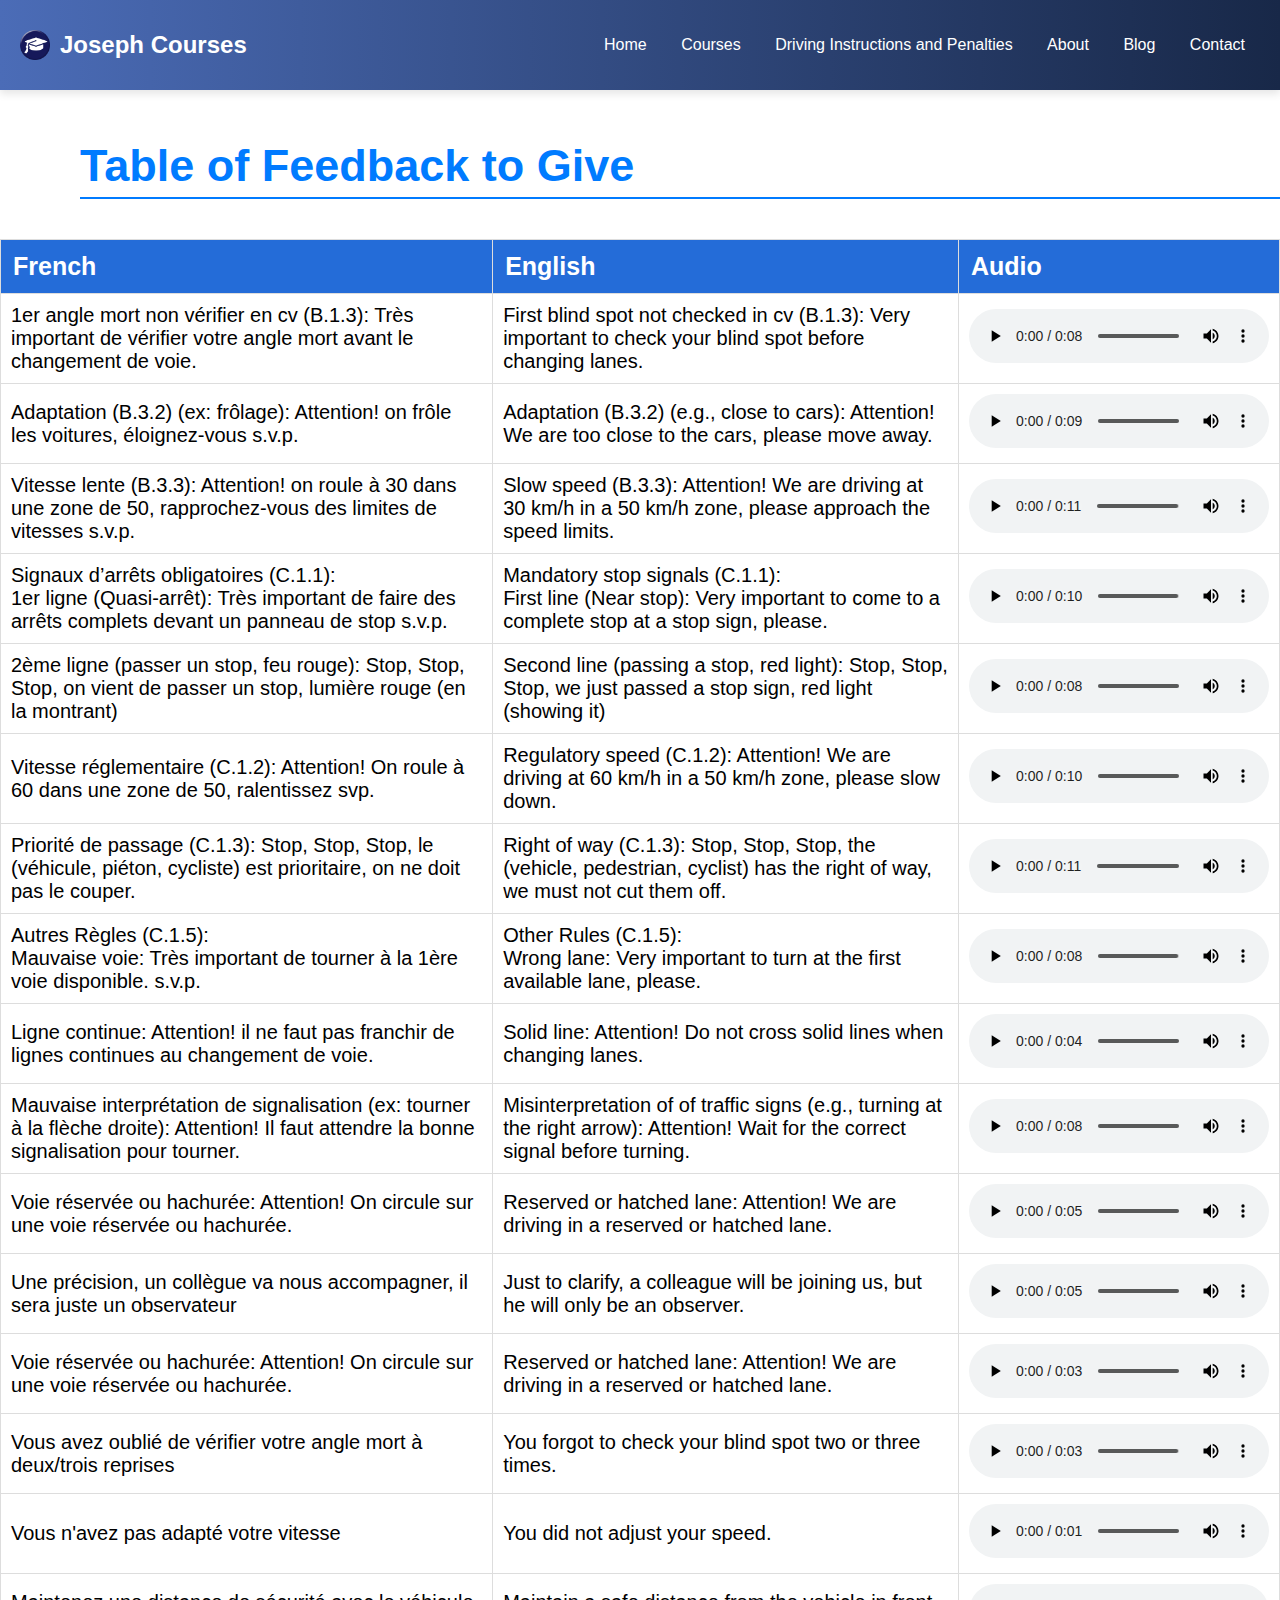
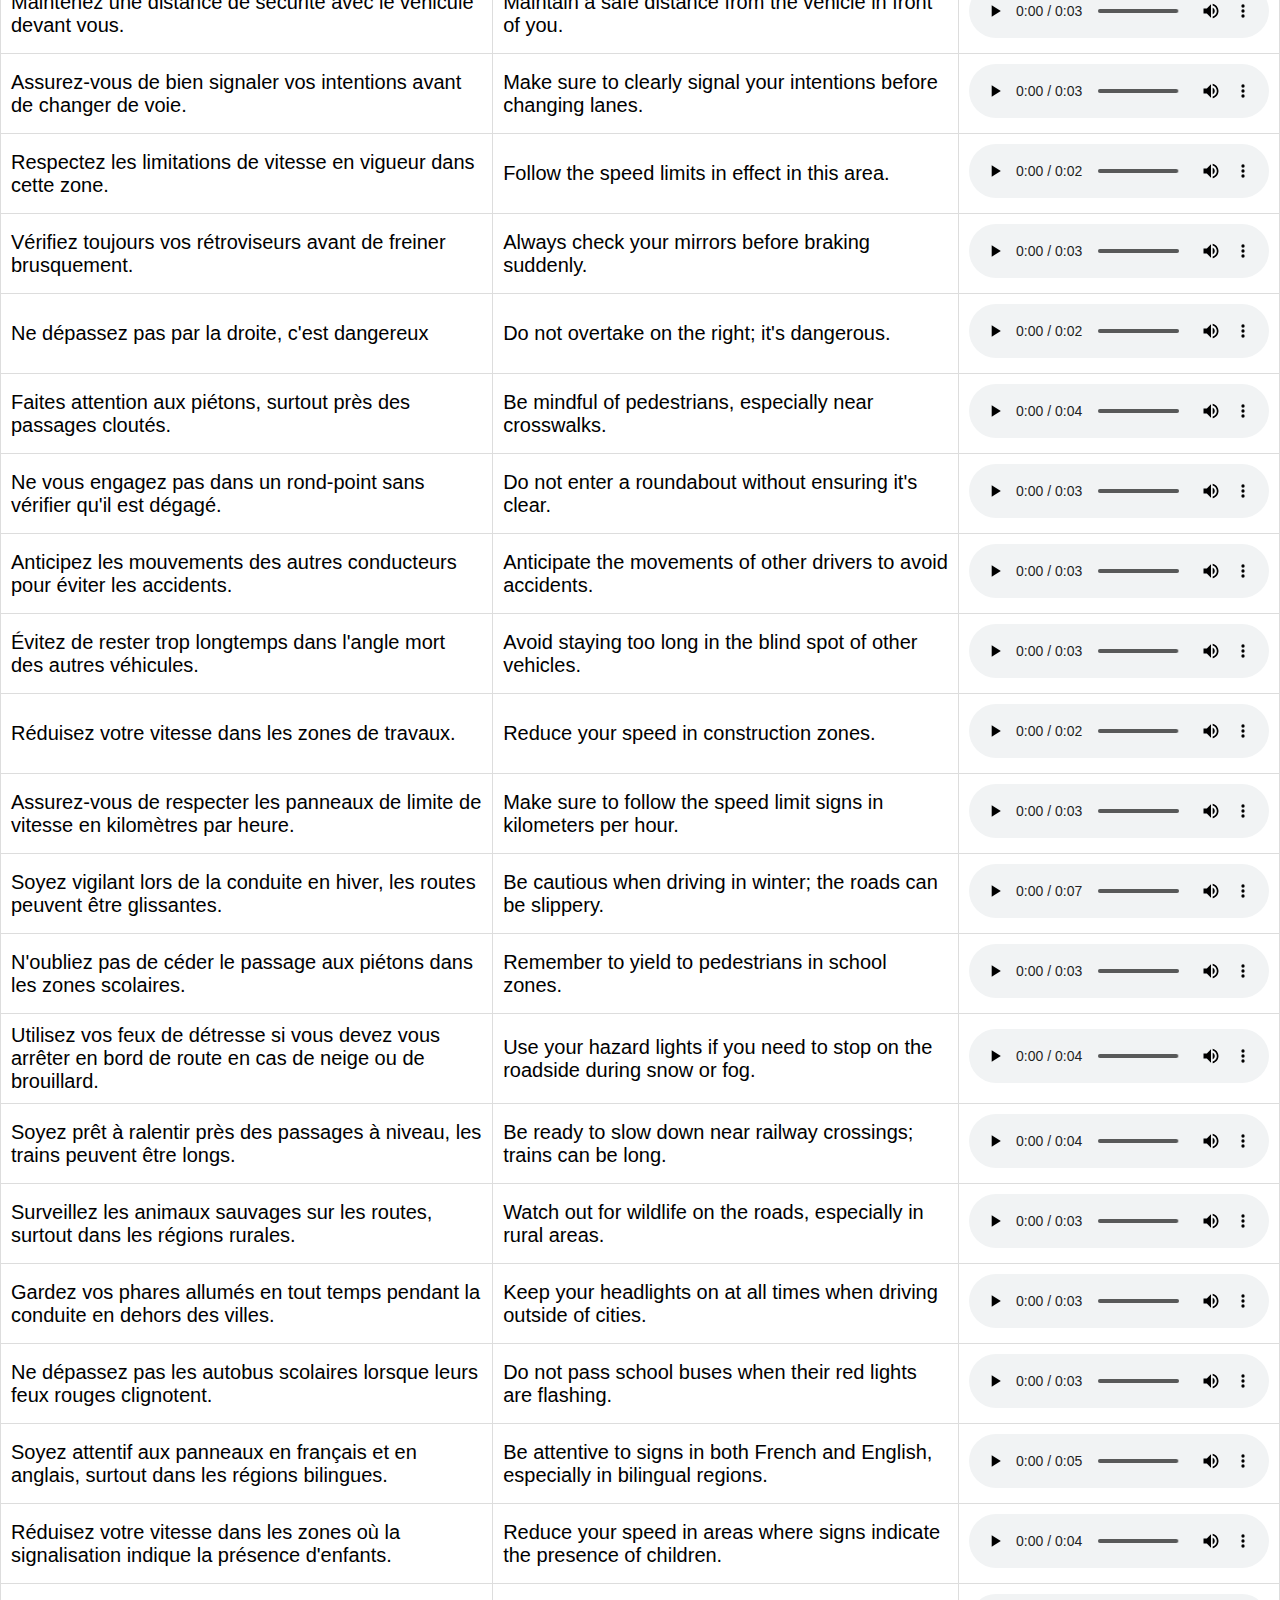
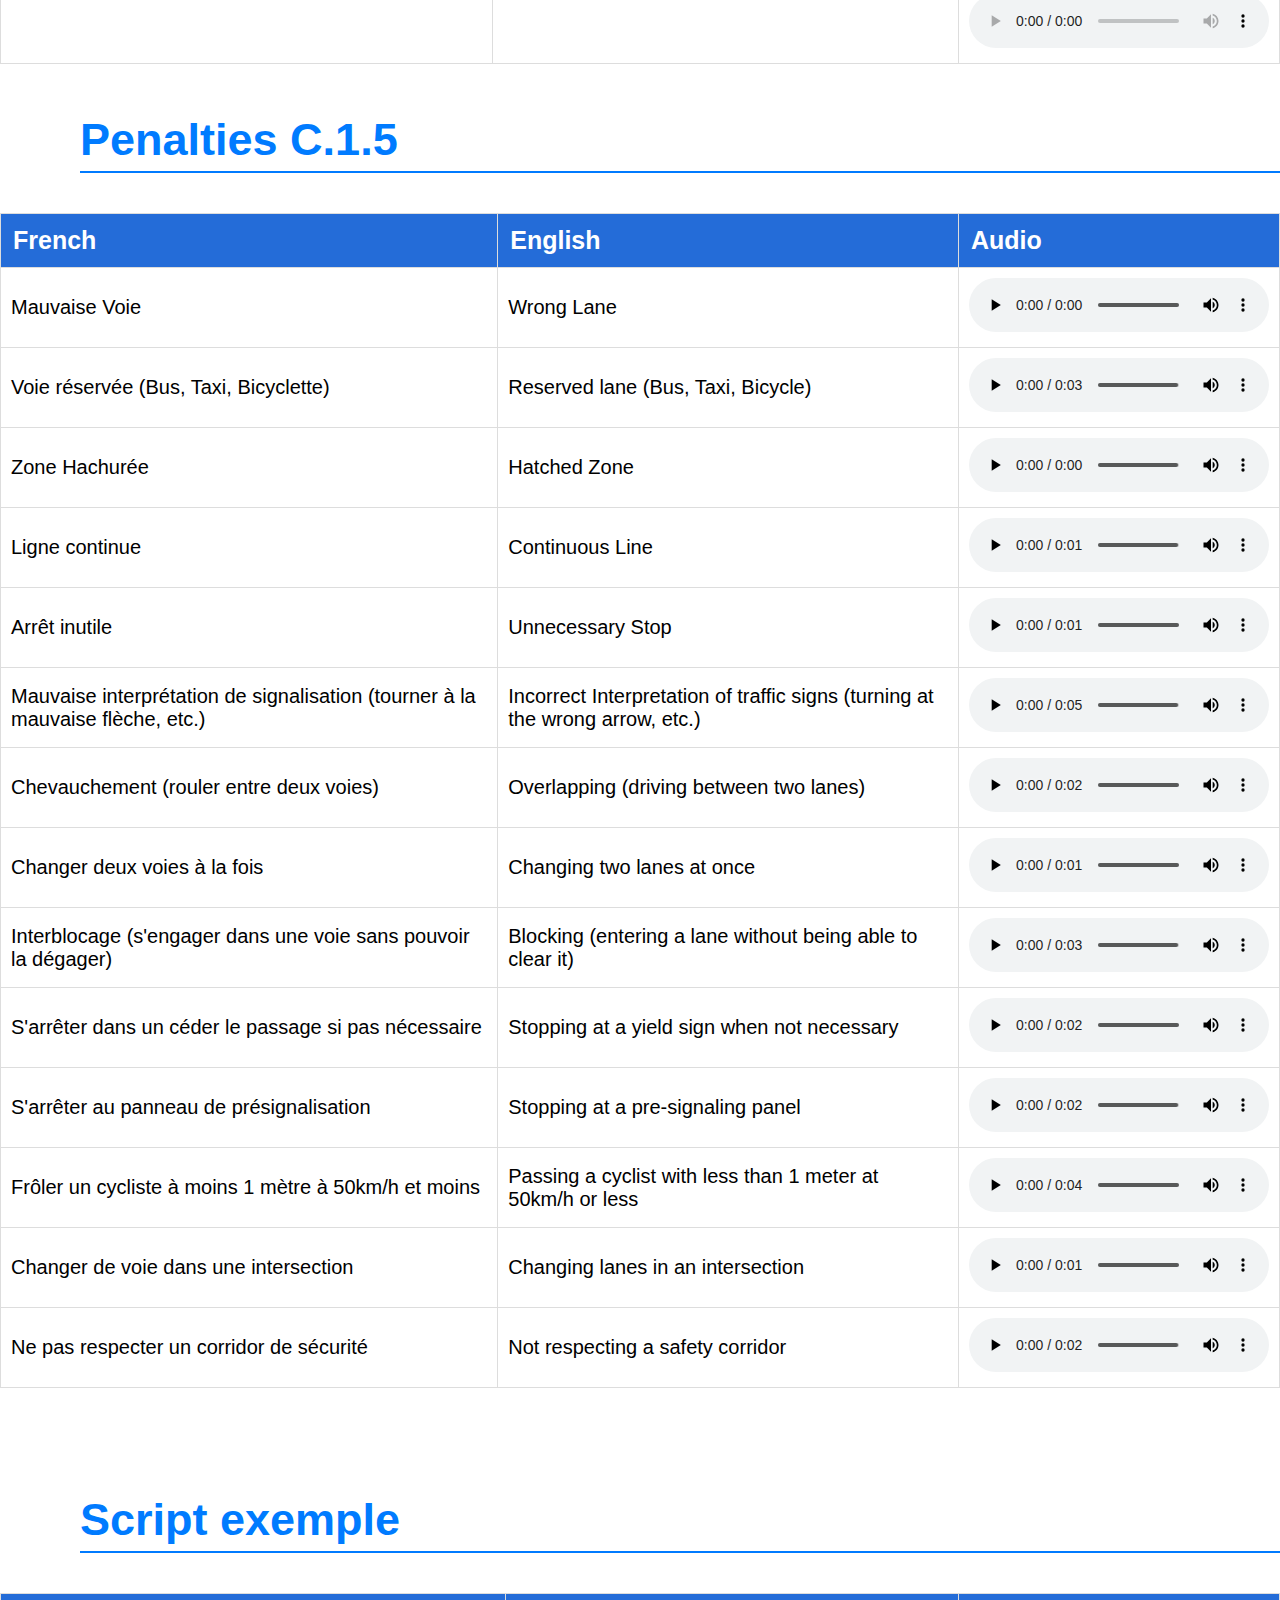
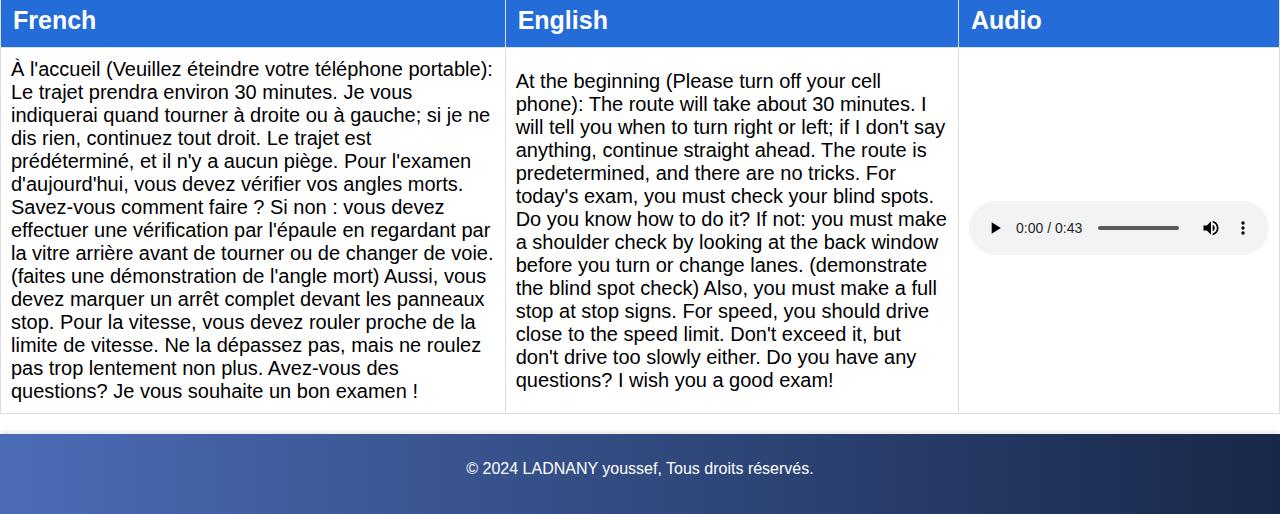
<file: Joseph courses/DIPH.html>
<!DOCTYPE html>
<html lang="en">
<head>
    <meta charset="UTF-8">
    <meta name="viewport" content="width=device-width, initial-scale=1.0">
    <title>Feedback and Penalties</title>
    <style>


       


footer {
           
           height: 60px;
           background: linear-gradient(90deg, #4b6cb7 0%, #182848 100%);
           color: #fff;
           text-align: center;
           padding: 10px 0;
           clear: both; /* Assure que le footer est positionné en dessous du contenu */
           width: 100%;
           box-shadow: 0 -2px 5px rgba(0, 0, 0, 0.1);
         }

table {
  border: 1px solid black; 
  width: 100%;
  border-collapse: collapse;
  font-family: Arial, sans-serif; /* or any preferred font */
}

thead th {
  background-color: #246cd8; /* Change to your desired color */
  color: white;
  padding: 12px; /* Adjust padding as needed */
  font-size: 25px; /* Adjust font size for better readability */
}

tbody td {
  padding: 10px;
  text-align: left;
  border-bottom: 1px solid #ddd; /* Adds a border under each row */
  font-size: 20px; /* Adjust font size for better readability */
}

tbody tr:hover {
  background-color: #f5f5f5; /* Optional: Adds a hover effect on rows */
}

/* Optional: Add some spacing around the table */
table {
  margin: 20px 0;
}





      
      h1{
      
            margin-left: 80px;
            font-size: 45px;
            margin-top: 50px;
            margin-bottom: 40px;
            color: #007bff;
            border-bottom: 2px solid #007bff;
            padding-bottom: 5px;
        
      }
      
        table {
          margin: auto;
          padding: auto;
            width: 100%;
            border-collapse: collapse;
            margin-bottom: 20px;
        }
        th, td {
            border: 1px solid #ddd;
            padding: 8px;
        }
        th {
            background-color: #f2f2f2;
            text-align: left;
        }

        body{
  margin: 0;
  padding: 0;
  height: 100%;
  font-family: Arial, sans-serif;
}


.navbar {
  width: auto;
  height: 70px;
  background: linear-gradient(90deg, #4b6cb7 0%, #182848 100%);
  padding: 10px 20px;
  display: flex;
  justify-content: space-between;
  align-items: center;
  box-shadow: 0 4px 8px rgba(0, 0, 0, 0.1);
}

.navbar .logo {
  display: flex;
  align-items: center;
}

.navbar .logo img {
  height: 30px;
  margin-right: 10px;
}

.navbar .logo span {
  color: white;
  font-size: 1.5em;
  font-weight: bold;
}

.navbar .nav-links a {
  color: white;
  text-decoration: none;
  margin: 0 15px;
  font-size: 1em;
  transition: color 0.3s;
}

.navbar .nav-links a:hover {
  color: #ffd700; /* Gold color on hover */
}
        
    </style>
</head>
<body>
  <div class="navbar">
    <div class="logo">
        <img src="R.png" alt="Courses Logo">
        <span>Joseph Courses</span>
    </div>
    <div class="nav-links">
        <a href="index.html">Home</a>
        <a href="Course.html">Courses</a>
        <a href="DIPH.html">Driving Instructions and Penalties</a>
        <a href="about.html">About</a>
        <a href="blog.html">Blog</a>
        <a href="contact.html">Contact</a>
    </div>
</div>

    <h1>Table of Feedback to Give</h1>
    <table>
        <thead>
            <tr>
                <th>French</th>
                <th>English</th>
                <th>Audio</th>
            </tr>
        </thead>
        <tbody>
          <tr>
            <td>1er angle mort non vérifier en cv (B.1.3): Très important de vérifier votre angle mort avant le changement de voie.</td>
            <td>First blind spot not checked in cv (B.1.3): Very important to check your blind spot before changing lanes.</td>
            <td><audio controls src="tts1MP3.com_VoiceText_2024-8-11_14-11-15.mp3"></audio></td>
        </tr>
        <tr>
            <td>Adaptation (B.3.2) (ex: frôlage): Attention! on frôle les voitures, éloignez-vous s.v.p.</td>
            <td>Adaptation (B.3.2) (e.g., close to cars): Attention! We are too close to the cars, please move away.</td>
            <td><audio controls src="tts2MP3.com_VoiceText_2024-8-11_14-11-56.mp3"></audio></td>
        </tr>
        <tr>
            <td>Vitesse lente (B.3.3): Attention! on roule à 30 dans une zone de 50, rapprochez-vous des limites de vitesses s.v.p.</td>
            <td>Slow speed (B.3.3): Attention! We are driving at 30 km/h in a 50 km/h zone, please approach the speed limits.</td>
            <td><audio controls src="tts3MP3.com_VoiceText_2024-8-11_14-12-17.mp3"></audio></td>
        </tr>
        <tr>
            <td>Signaux d’arrêts obligatoires (C.1.1):<br>1er ligne (Quasi-arrêt): Très important de faire des arrêts complets devant un panneau de stop s.v.p.</td>
            <td>Mandatory stop signals (C.1.1):<br>First line (Near stop): Very important to come to a complete stop at a stop sign, please.</td>
            <td><audio controls src="tts4MP3.com_VoiceText_2024-8-11_14-12-39.mp3"></audio></td>
        </tr>
        <tr>
            <td>2ème ligne (passer un stop, feu rouge): Stop, Stop, Stop, on vient de passer un stop, lumière rouge (en la montrant)</td>
            <td>Second line (passing a stop, red light): Stop, Stop, Stop, we just passed a stop sign, red light (showing it)</td>
            <td><audio controls src="tts5MP3.com_VoiceText_2024-8-11_14-12-54.mp3"></audio></td>
        </tr>
        <tr>
            <td>Vitesse réglementaire (C.1.2): Attention! On roule à 60 dans une zone de 50, ralentissez svp.</td>
            <td>Regulatory speed (C.1.2): Attention! We are driving at 60 km/h in a 50 km/h zone, please slow down.</td>
            <td><audio controls src="tts6MP3.com_VoiceText_2024-8-11_14-26-42.mp3"></audio></td>
        </tr>
        <tr>
            <td>Priorité de passage (C.1.3): Stop, Stop, Stop, le (véhicule, piéton, cycliste) est prioritaire, on ne doit pas le couper.</td>
            <td>Right of way (C.1.3): Stop, Stop, Stop, the (vehicle, pedestrian, cyclist) has the right of way, we must not cut them off.</td>
            <td><audio controls src="tts7MP3.com_VoiceText_2024-8-11_14-27-54.mp3"></audio></td>
        </tr>
        <tr>
            <td>Autres Règles (C.1.5):<br>Mauvaise voie: Très important de tourner à la 1ère voie disponible. s.v.p.</td>
            <td>Other Rules (C.1.5):<br>Wrong lane: Very important to turn at the first available lane, please.</td>
            <td><audio controls src="tts8MP3.com_VoiceText_2024-8-11_14-28-44.mp3"></audio></td>
        </tr>
        <tr>
            <td>Ligne continue: Attention! il ne faut pas franchir de lignes continues au changement de voie.</td>
            <td>Solid line: Attention! Do not cross solid lines when changing lanes.</td>
            <td><audio controls src="tts9MP3.com_VoiceText_2024-8-11_14-29-16.mp3"></audio></td>
        </tr>
        <tr>
            <td>Mauvaise interprétation de signalisation (ex: tourner à la flèche droite): Attention! Il faut attendre la bonne signalisation pour tourner.</td>
            <td>Misinterpretation of of traffic signs (e.g., turning at the right arrow): Attention! Wait for the correct signal before turning.</td>
            <td><audio controls src="tts10MP3.com_VoiceText_2024-8-11_14-30-11.mp3"></audio></td>
        </tr>
        <tr>
            <td>Voie réservée ou hachurée: Attention! On circule sur une voie réservée ou hachurée.</td>
            <td>Reserved or hatched lane: Attention! We are driving in a reserved or hatched lane.</td>
            <td><audio controls src="tts11MP3.com_VoiceText_2024-8-11_14-30-41.mp3"></audio></td>
        </tr>
        <tr>
            <td>Une précision, un collègue va nous accompagner, il sera juste un observateur</td>
            <td>Just to clarify, a colleague will be joining us, but he will only be an observer.</td>
            <td><audio controls src="t1tsMP3.com_VoiceText_2024-8-15_12-38-45.mp3"></audio></td>
        </tr>
        <tr>
            <td>Voie réservée ou hachurée: Attention! On circule sur une voie réservée ou hachurée.</td>
            <td>Reserved or hatched lane: Attention! We are driving in a reserved or hatched lane.</td>
            <td><audio controls src="t2tsMP3.com_VoiceText_2024-8-15_12-35-10.mp3"></audio></td>
        </tr>
        <tr>
            <td>Vous avez oublié de vérifier votre angle mort à deux/trois reprises</td>
            <td>You forgot to check your blind spot two or three times.</td>
            <td><audio controls src="t3tsMP3.com_VoiceText_2024-8-15_12-35-36.mp3"></audio></td>
        </tr>
        <tr>
            <td>Vous n'avez pas adapté votre vitesse</td>
            <td>You did not adjust your speed.</td>
            <td><audio controls src="t4tsMP3.com_VoiceText_2024-8-15_12-36-0.mp3"></audio></td>
        </tr>
        
        <tr>
            <td>Maintenez une distance de sécurité avec le véhicule devant vous.</td>
            <td>Maintain a safe distance from the vehicle in front of you.</td>
            <td><audio controls src="t5tsMP3.com_VoiceText_2024-8-15_12-58-4.mp3"></audio></td>
        </tr>
        <tr>
            <td>Assurez-vous de bien signaler vos intentions avant de changer de voie.</td>
            <td>Make sure to clearly signal your intentions before changing lanes.</td>
            <td><audio controls src="t6tsMP3.com_VoiceText_2024-8-15_12-58-38.mp3"></audio></td>
        </tr>
        <tr>
            <td>Respectez les limitations de vitesse en vigueur dans cette zone.</td>
            <td>Follow the speed limits in effect in this area.</td>
            <td><audio controls src="t7tsMP3.com_VoiceText_2024-8-15_12-59-21.mp3"></audio></td>
        </tr>
        <tr>
            <td>Vérifiez toujours vos rétroviseurs avant de freiner brusquement.</td>
            <td>Always check your mirrors before braking suddenly.</td>
            <td><audio controls src="t8tsMP3.com_VoiceText_2024-8-15_12-59-43.mp3"></audio></td>
        </tr>
        <tr>
            <td>Ne dépassez pas par la droite, c'est dangereux</td>
            <td>Do not overtake on the right; it's dangerous.</td>
            <td><audio controls src="t9tsMP3.com_VoiceText_2024-8-15_13-0-5.mp3"></audio></td>
        </tr>
        <tr>
            <td>Faites attention aux piétons, surtout près des passages cloutés.</td>
            <td>Be mindful of pedestrians, especially near crosswalks.</td>
            <td><audio controls src="t10tsMP3.com_VoiceText_2024-8-15_13-0-24.mp3"></audio></td>
        </tr>
        <tr>
            <td>Ne vous engagez pas dans un rond-point sans vérifier qu'il est dégagé.</td>
            <td>Do not enter a roundabout without ensuring it's clear.</td>
            <td><audio controls src="t11tsMP3.com_VoiceText_2024-8-15_13-0-47.mp3"></audio></td>
        </tr>
        <tr>
            <td>Anticipez les mouvements des autres conducteurs pour éviter les accidents.</td>
            <td>Anticipate the movements of other drivers to avoid accidents.</td>
            <td><audio controls src="t12tsMP3.com_VoiceText_2024-8-15_13-1-10.mp3"></audio></td>
        </tr>
        <tr>
            <td>Évitez de rester trop longtemps dans l'angle mort des autres véhicules.</td>
            <td>Avoid staying too long in the blind spot of other vehicles.</td>
            <td><audio controls src="t13tsMP3.com_VoiceText_2024-8-15_13-1-30.mp3"></audio></td>
        </tr>
        <tr>
            <td>Réduisez votre vitesse dans les zones de travaux.</td>
            <td>Reduce your speed in construction zones.</td>
            <td><audio controls src="t14tsMP3.com_VoiceText_2024-8-15_13-1-49.mp3"></audio></td>
        </tr>
        <tr>
            <td>Assurez-vous de respecter les panneaux de limite de vitesse en kilomètres par heure.</td>
            <td>Make sure to follow the speed limit signs in kilometers per hour.</td>
            <td><audio controls src="t15tsMP3.com_VoiceText_2024-8-15_13-11-22.mp3"></audio></td>
        </tr>
        <tr>
            <td>Soyez vigilant lors de la conduite en hiver, les routes peuvent être glissantes.</td>
            <td>Be cautious when driving in winter; the roads can be slippery.</td>
            <td><audio controls src="t16tsMP3.com_VoiceText_2024-8-15_13-12-17.mp3"></audio></td>
        </tr>
        <tr>
            <td>N'oubliez pas de céder le passage aux piétons dans les zones scolaires.</td>
            <td>Remember to yield to pedestrians in school zones.</td>
            <td><audio controls src="t17tsMP3.com_VoiceText_2024-8-15_13-14-1.mp3"></audio></td>
        </tr>
        <tr>
            <td>Utilisez vos feux de détresse si vous devez vous arrêter en bord de route en cas de neige ou de brouillard.</td>
            <td>Use your hazard lights if you need to stop on the roadside during snow or fog.</td>
            <td><audio controls src="t18tsMP3.com_VoiceText_2024-8-15_13-14-29.mp3"></audio></td>
        </tr>
        <tr>
            <td>Soyez prêt à ralentir près des passages à niveau, les trains peuvent être longs.</td>
            <td>Be ready to slow down near railway crossings; trains can be long.
            </td>
            <td><audio controls src="t19tsMP3.com_VoiceText_2024-8-15_13-14-55.mp3"></audio></td>
        </tr>
        <tr>
            <td>Surveillez les animaux sauvages sur les routes, surtout dans les régions rurales.</td>
            <td>Watch out for wildlife on the roads, especially in rural areas.</td>
            <td><audio controls src="t20tsMP3.com_VoiceText_2024-8-15_13-15-14.mp3"></audio></td>
        </tr>
        <tr>
            <td>Gardez vos phares allumés en tout temps pendant la conduite en dehors des villes.</td>
            <td>Keep your headlights on at all times when driving outside of cities.</td>
            <td><audio controls src="t21tsMP3.com_VoiceText_2024-8-15_13-15-48.mp3"></audio></td>
        </tr>
        <tr>
            <td>Ne dépassez pas les autobus scolaires lorsque leurs feux rouges clignotent.</td>
            <td>Do not pass school buses when their red lights are flashing.</td>
            <td><audio controls src="t22tsMP3.com_VoiceText_2024-8-15_13-16-13.mp3"></audio></td>
        </tr>
        <tr>
            <td>Soyez attentif aux panneaux en français et en anglais, surtout dans les régions bilingues.</td>
            <td>Be attentive to signs in both French and English, especially in bilingual regions.</td>
            <td><audio controls src="t23tsMP3.com_VoiceText_2024-8-15_13-17-10.mp3"></audio></td>
        </tr>
        <tr>
            <td>Réduisez votre vitesse dans les zones où la signalisation indique la présence d'enfants.</td>
            <td>Reduce your speed in areas where signs indicate the presence of children.
          </td>
            <td><audio controls src="t24tsMP3.com_VoiceText_2024-8-15_13-17-35.mp3"></audio></td>
        </tr>
        <tr>
            <td></td>
            <td></td>
            <td><audio controls src=""></audio></td>
        </tr>

        </tbody>
    </table>
    
    <h1>Penalties C.1.5</h1>
    <table>
        <thead>
            <tr>
                <th>French</th>
                <th>English</th>
                <th>Audio</th>
            </tr>
        </thead>
        <tbody>
            <tr>
                <td>Mauvaise Voie</td>
                <td>Wrong Lane</td>
                <td><audio controls>
                    <source src="m1ttsMP3.com_VoiceText_2024-8-11_14-34-38.mp3" type="audio/mp3">
                    Your browser does not support the audio element.
                </audio></td>
            </tr>
            <tr>
                <td>Voie réservée (Bus, Taxi, Bicyclette)</td>
                <td>Reserved lane (Bus, Taxi, Bicycle)</td>
                <td><audio controls>
                    <source src="m2ttsMP3.com_VoiceText_2024-8-11_14-36-5.mp3" type="audio/mp3">
                    Your browser does not support the audio element.
                </audio></td>
            </tr>
            <tr>
                <td>Zone Hachurée</td>
                <td>Hatched Zone</td>
                <td><audio controls>
                    <source src="m3ttsMP3.com_VoiceText_2024-8-11_14-36-26.mp3" type="audio/mp3">
                    Your browser does not support the audio element.
                </audio></td>
            </tr>
            <tr>
                <td>Ligne continue</td>
                <td>Continuous Line</td>
                <td><audio controls>
                    <source src="m4ttsMP3.com_VoiceText_2024-8-11_14-37-14.mp3" type="audio/mp3">
                    Your browser does not support the audio element.
                </audio></td>
            </tr>
            <tr>
                <td>Arrêt inutile</td>
                <td>Unnecessary Stop</td>
                <td><audio controls>
                    <source src="m5ttsMP3.com_VoiceText_2024-8-11_14-37-34.mp3" type="audio/mp3">
                    Your browser does not support the audio element.
                </audio></td>
            </tr>
            <tr>
                <td>Mauvaise interprétation de signalisation (tourner à la mauvaise flèche, etc.)</td>
                <td>Incorrect Interpretation of traffic signs (turning at the wrong arrow, etc.)</td>
                <td><audio controls>
                    <source src="m6ttsMP3.com_VoiceText_2024-8-11_14-39-13.mp3" type="audio/mp3">
                    Your browser does not support the audio element.
                </audio></td>
            </tr>
            <tr>
                <td>Chevauchement (rouler entre deux voies)</td>
                <td>Overlapping (driving between two lanes)</td>
                <td><audio controls>
                    <source src="m7ttsMP3.com_VoiceText_2024-8-11_14-39-35.mp3" type="audio/mp3">
                    Your browser does not support the audio element.
                </audio></td>
            </tr>
            <tr>
                <td>Changer deux voies à la fois</td>
                <td>Changing two lanes at once</td>
                <td><audio controls>
                    <source src="m8ttsMP3.com_VoiceText_2024-8-11_14-39-54.mp3" type="audio/mp3">
                    Your browser does not support the audio element.
                </audio></td>
            </tr>
            <tr>
                <td>Interblocage (s'engager dans une voie sans pouvoir la dégager)</td>
                <td>Blocking (entering a lane without being able to clear it)</td>
                <td><audio controls>
                    <source src="m9ttsMP3.com_VoiceText_2024-8-11_14-40-15.mp3" type="audio/mp3">
                    Your browser does not support the audio element.
                </audio></td>
            </tr>
            <tr>
                <td>S'arrêter dans un céder le passage si pas nécessaire</td>
                <td>Stopping at a yield sign when not necessary</td>
                <td><audio controls>
                    <source src="m10ttsMP3.com_VoiceText_2024-8-11_14-40-33.mp3" type="audio/mp3">
                    Your browser does not support the audio element.
                </audio></td>
            </tr>
            <tr>
                <td>S'arrêter au panneau de présignalisation</td>
                <td>Stopping at a pre-signaling panel</td>
                <td><audio controls>
                    <source src="m11ttsMP3.com_VoiceText_2024-8-11_14-40-53.mp3" type="audio/mp3">
                    Your browser does not support the audio element.
                </audio></td>
            </tr>
            <tr>
                <td>Frôler un cycliste à moins 1 mètre à 50km/h et moins</td>
                <td>Passing a cyclist with less than 1 meter at 50km/h or less</td>
                <td><audio controls>
                    <source src="m12ttsMP3.com_VoiceText_2024-8-11_14-41-18.mp3" type="audio/mp3">
                    Your browser does not support the audio element.
                </audio></td>
            </tr>
            <tr>
                <td>Changer de voie dans une intersection</td>
                <td>Changing lanes in an intersection</td>
                <td><audio controls>
                    <source src="m13ttsMP3.com_VoiceText_2024-8-11_14-41-36.mp3" type="audio/mp3">
                    Your browser does not support the audio element.
                </audio></td>
            </tr>
            <tr>
                
                <tr>
                  <td>Ne pas respecter un corridor de sécurité </td>
                  <td>Not respecting a safety corridor</td>
                  <td><audio controls>
                      <source src="m14ttsMP3.com_VoiceText_2024-8-11_14-41-58.mp3" type="audio/mp3">
                      Your browser does not support the audio element.
                  </audio></td>
              </tr>
             
          </tbody>
      </table>
      <br><br>
      



      <h1>Script exemple</h1>
      <table>
          <thead>
              <tr>
                  <th>French</th>
                  <th>English</th>
                  <th>Audio</th>
              </tr>
          </thead>
          <tbody>
            <tr>
              <td>À l'accueil (Veuillez éteindre votre téléphone portable):
                Le trajet prendra environ 30 minutes. Je vous indiquerai quand tourner à droite ou à gauche; si je ne dis rien, continuez tout droit.
                Le trajet est prédéterminé, et il n'y a aucun piège.
                Pour l'examen d'aujourd'hui, vous devez vérifier vos angles morts. Savez-vous comment faire ? Si non : vous devez effectuer une vérification par l'épaule en regardant par la vitre arrière avant de tourner ou de changer de voie. (faites une démonstration de l'angle mort)
                Aussi, vous devez marquer un arrêt complet devant les panneaux stop.
                Pour la vitesse, vous devez rouler proche de la limite de vitesse. Ne la dépassez pas, mais ne roulez pas trop lentement non plus.
                Avez-vous des questions?
                Je vous souhaite un bon examen !</td>
              <td>At the beginning (Please turn off your cell phone):
                The route will take about 30 minutes. I will tell you when to turn right or left; if I don't say anything, continue straight ahead.
                The route is predetermined, and there are no tricks.
                For today's exam, you must check your blind spots. Do you know how to do it? If not: you must make a shoulder check by looking at the back window before you turn or change lanes. (demonstrate the blind spot check)
                Also, you must make a full stop at stop signs.
                For speed, you should drive close to the speed limit. Don't exceed it, but don't drive too slowly either.
                Do you have any questions?
                I wish you a good exam!</td>
              <td><audio controls src="script.mp3"></audio></td>
          </tr>
          
          
          </tbody>
      </table>
      

      <footer>
        <p>&copy; 2024 LADNANY youssef, Tous droits réservés.</p>
    </footer>
  </body>
  </html>
</file>
<file: Joseph courses/home.css>
body, html {
  margin: 0;
  padding: 0;
  height: 100%;
  font-family: Arial, sans-serif;
}

.navbar {
  width: auto;
  height: 70px;
  background: linear-gradient(90deg, #4b6cb7 0%, #182848 100%);
  padding: 10px 20px;
  display: flex;
  justify-content: space-between;
  align-items: center;
  box-shadow: 0 4px 8px rgba(0, 0, 0, 0.1);
}

.navbar .logo {
  display: flex;
  align-items: center;
}

.navbar .logo img {
  height: 30px;
  margin-right: 10px;
}

.navbar .logo span {
  color: white;
  font-size: 1.5em;
  font-weight: bold;
}

.navbar .nav-links a {
  color: white;
  text-decoration: none;
  margin: 0 15px;
  font-size: 1em;
  transition: color 0.3s;
}

.navbar .nav-links a:hover {
  color: #ffd700; /* Gold color on hover */
}

.container {
  background-image: url('3desk.jpg');
  background-size: cover;
  background-position: center;
  height: 75%;
  display: flex;
  justify-content: center;
  align-items: center;
  text-align: center;
  color: white;
}

.content {
  background: rgba(0, 0, 0, 0.7);
  padding: 30px;
  border-radius: 10px;
  box-shadow: 0 4px 8px rgba(0, 0, 0, 0.2);
}

h1 {
  margin: 0 0 10px;
  font-size: 2.5em;
  color: #ffd700; /* Gold color for the title */
}

p {
  margin: 0;
  font-size: 1.2em;
  color: #ffffff; /* White color for the quote */
}

footer {
           
  height: 60px;
  background: linear-gradient(90deg, #4b6cb7 0%, #182848 100%);
  color: #fff;
  text-align: center;
  padding: 10px 0;
  clear: both; /* Assure que le footer est positionné en dessous du contenu */
  width: 100%;
  box-shadow: 0 -2px 5px rgba(0, 0, 0, 0.1);
}
/* New styles added */
#testimonials, #intro-video, #popular-courses, #newsletter {
  padding: 50px 20px;
  background: linear-gradient(90deg, #4b6cb7 0%, #182848 100%);
  text-align: center;
  color: #333;
  border: black;
}

#testimonials h2, #intro-video h2, #popular-courses h2, #newsletter h2 {
  font-size: 2em;
  margin-bottom: 20px;
  color: #ffffff;
}

.testimonial, .course {
  background: #f9f9f9;
  padding: 20px;
  margin: 20px 0;
  border-radius: 10px;
  box-shadow: 0 4px 8px rgba(0, 0, 0, 0.1);
}

.testimonial p, .course p {
  font-size: 1.1em;
  color: #555;
}

#intro-video video {
  width: 80%;
  max-width: 600px;
  border-radius: 10px;
  box-shadow: 0 4px 8px rgba(0, 0, 0, 0.1);
}

#newsletter form {
  display: flex;
  justify-content: center;
  align-items: center;
}

#newsletter input[type="email"] {
  padding: 10px;
  font-size: 1em;
  border: 1px solid #ddd;
  border-radius: 5px 0 0 5px;
  outline: none;
  width: 600px;
}

#newsletter button {
  padding: 10px 20px;
  font-size: 1em;
  border: none;
  background: #182848;
  color: white;
  cursor: pointer;
  border-radius: 0 5px 5px 0;
  transition: background 0.3s;
}

#newsletter button:hover {
  background: #4b6cb7;
}


/* Add this to your existing CSS */

.about-content {
  text-align: left;
  color: white;
  max-width: 800px;
  margin: 0 auto;
  padding: 20px;
  background: rgba(0, 0, 0, 0.7);
  border-radius: 10px;
  box-shadow: 0 4px 8px rgba(0, 0, 0, 0.2);
}

.about-content h1, .about-content h2 {
  color: #ffd700; /* Gold color for headings */
}

.about-content p {
  font-size: 1.2em;
  color: #ffffff; /* White color for text */
}

.team {
  display: flex;
  flex-wrap: wrap;
  gap: 20px;
  justify-content: center;
}

.team-member {
  text-align: center;
  max-width: 200px;
}

.team-member img {
  height: 90px;
  width: 80px;
  border: #182848;
  border-radius: 20px;
  box-shadow: 0 4px 8px rgba(0, 0, 0, 0.2);
}

.team-member h3 {
  margin-top: 10px;
  color: #ffd700; /* Gold color for team member names */
}

.team-member p {
  font-size: 1em;
  color: #ffffff; /* White color for team member roles and bios */
}










.contact-container {
  background-image: url('3desk.jpg'); /* Replace with your image path */
  background-size: cover;
  background-position: center;
  padding: 50px;
  display: flex;
  justify-content: center;
  align-items: center;
  text-align: center;
  min-height: 100vh;
  color: white;
}


.contact-content {
  background: rgba(0, 0, 0, 0.7);
  padding: 30px;
  border-radius: 10px;
  box-shadow: 0 4px 8px rgba(0, 0, 0, 0.2);
  color: white;
  max-width: 800px;
  width: 100%;
}

.contact-content h1 {
  color: #ffd700; /* Gold color for the title */
}

.contact-info {
  text-align: left;
  margin-bottom: 30px;
}

.contact-info h2 {
  color: #ffd700; /* Gold color for headings */
}

.contact-info p {
  font-size: 1.2em;
  color: #ffffff; /* White color for text */
}

.contact-form {
  text-align: left;
  margin-bottom: 30px;
}

.contact-form h2 {
  color: #ffd700; /* Gold color for headings */
}

.contact-form label {
  display: block;
  margin-bottom: 5px;
  color: #ffffff; /* White color for labels */
}

.contact-form input, .contact-form textarea {
  width: 100%;
  padding: 10px;
  margin-bottom: 10px;
  border: 1px solid #ccc;
  border-radius: 5px;
}

.contact-form button {
  background-color: #4b6cb7;
  color: white;
  border: none;
  padding: 10px 20px;
  border-radius: 5px;
  cursor: pointer;
}

.contact-form button:hover {
  background-color: #182848; /* Darker shade for hover effect */
}

.social-media {
  margin-top: 30px;
}

.social-media h2 {
  color: #ffd700; /* Gold color for headings */
}

.social-media a {
  margin: 0 10px;
  display: inline-block;
}

.social-media img {
  height: 30px;
  width: 30px;
}

.map {
  margin-top: 30px;
}

.map h2 {
  color: #ffd700; /* Gold color for headings */
}

.map iframe {
  width: 100%;
  border: 0;
  border-radius: 10px;
  box-shadow: 0 4px 8px rgba(0, 0, 0, 0.2);
}










 



/* Blog Container */
.blog-container {
  height: 100vh; /* Make sure the container covers the full height of the viewport */
  display: flex;
  justify-content: space-between;
  padding: 50px;
  background-color: #f9f9f9;
  background-image: url('3desk.jpg'); /* Add your background image here */
  background-size: cover;
  background-position: center;
  background-repeat: no-repeat;
  color: white;
}

/* Blog Header */
.blog-header {
  text-align: center;
  margin-bottom: 50px;
  color: white; /* Ensure text is visible over the background */
}

.blog-header h1 {
  font-size: 2.5em;
  color: #ffd700; /* Gold color for the header */
}

.blog-header p {
  font-size: 1.2em;
  color: #0e0d0d;
}

/* Blog Posts */
.blog-posts {
  width: 70%;
  background: rgba(0, 0, 0, 0.7); /* Add background to make text readable */
  padding: 20px;
  border-radius: 10px;
  color: white; /* Ensure text is visible over the background */
}

.blog-post {
  background: rgba(255, 255, 255, 0.8); /* Slightly transparent background */
  padding: 20px;
  margin-bottom: 20px;
  border-radius: 10px;
  box-shadow: 0 4px 8px rgba(0, 0, 0, 0.1);
  color: #333; /* Dark color for text to ensure readability */
}

.blog-post h2 {
  color: #4b6cb7;
  margin-bottom: 10px;
}

.blog-post p {
  color: #555;
}

.blog-post a {
  color: #ffd700; /* Gold color for the "Read More" link */
  text-decoration: none;
}

.blog-post a:hover {
  text-decoration: underline;
}

/* Sidebar */
.sidebar {
  margin-left: 10px;
  width: 27%;
  padding: 20px;
  background: rgba(0, 0, 0, 0.7); /* Add background to make text readable */
  border-radius: 10px;
  color: white; /* Ensure text is visible over the background */
}

.search-bar {
  margin-bottom: 30px;
}

.search-bar input {
  width: 95%;
  padding: 10px;
  border: 1px solid #ccc;
  border-radius: 5px;
}

.categories {
  margin-bottom: 30px;
}

.categories h3 {
  color: #ffd700; /* Gold color for headings */
  margin-bottom: 10px;
}

.categories ul {
  list-style: none;
  padding: 0;
}

.categories li {
  margin-bottom: 10px;
}

.categories a {
  color: #4b6cb7;
  text-decoration: none;
}

.categories a:hover {
  text-decoration: underline;
}

.subscribe {
  background: white;
  padding: 20px;
  border-radius: 10px;
  box-shadow: 0 4px 8px rgba(0, 0, 0, 0.1);
}

.subscribe h3 {
  color: #182848;
  margin-bottom: 10px;
}

.subscribe input {
  width: 95%;
  padding: 10px;
  margin-bottom: 10px;
  border: 1px solid #ccc;
  border-radius: 5px;
}

.subscribe button {
  background-color: #4b6cb7;
  color: white;
  border: none;
  padding: 10px 20px;
  border-radius: 5px;
  cursor: pointer;
}

.subscribe button:hover {
  background-color: #182848; /* Darker shade for hover effect */
}
</file>
